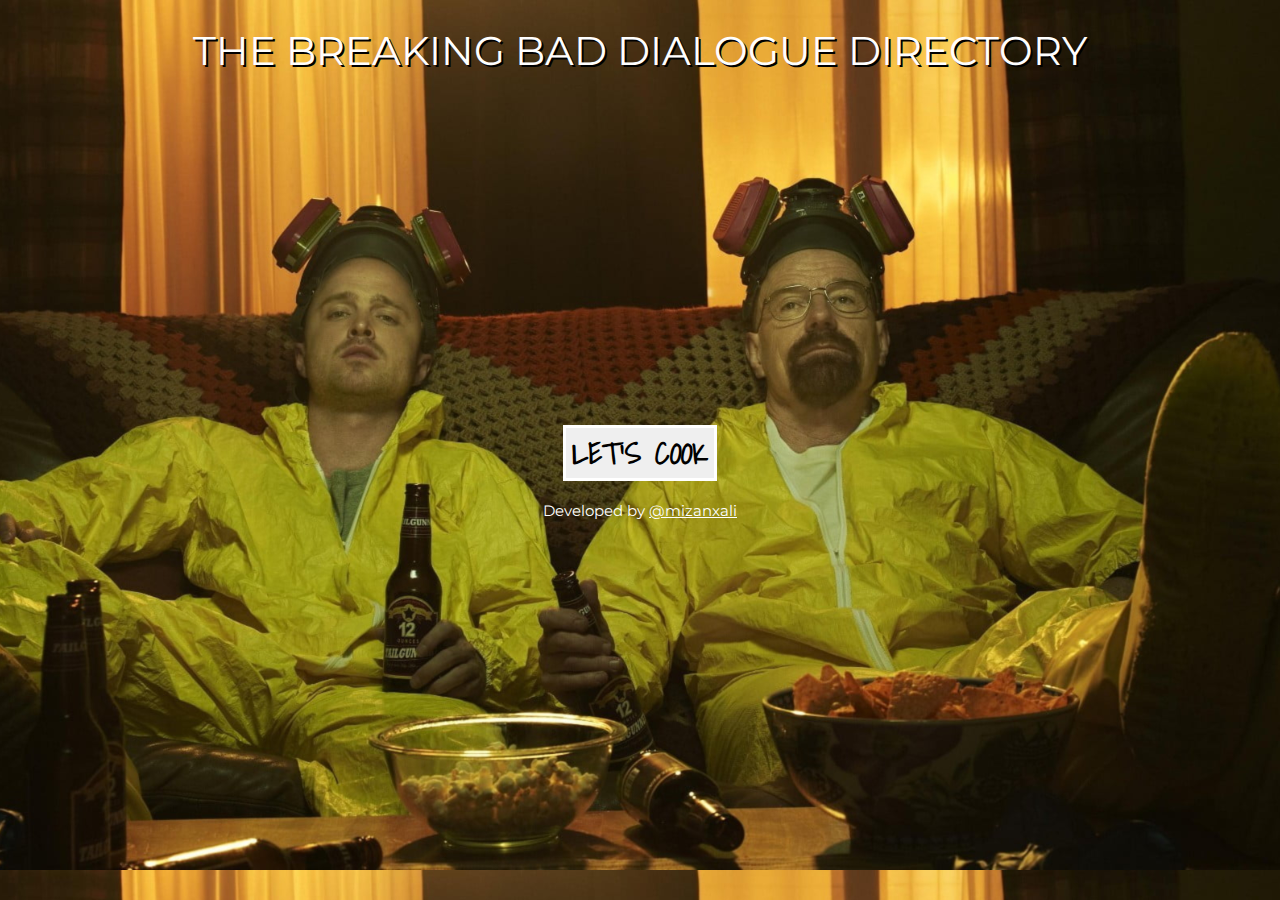
<file: index.html>
<!DOCTYPE html>
<html lang="en" dir="ltr">
  <head>
    <meta charset="utf-8">
    <title>Breaking Bad</title>
    <link rel="stylesheet" href="https://stackpath.bootstrapcdn.com/bootstrap/4.5.0/css/bootstrap.min.css" integrity="sha384-9aIt2nRpC12Uk9gS9baDl411NQApFmC26EwAOH8WgZl5MYYxFfc+NcPb1dKGj7Sk" crossorigin="anonymous">
    <link href="https://fonts.googleapis.com/css2?family=Montserrat:wght@700&family=Shadows+Into+Light&display=swap" rel="stylesheet">
    <link rel="stylesheet" href="assets/css/index.css">
  </head>
  <body>
    <embed src="assets/music/BreakingBad_Theme.mp3" loop="true" autostart="true" width="2" height="0">
    <div id="title">THE BREAKING BAD DIALOGUE DIRECTORY</div>
    <div id="main">
      <form class="" action="characters.html" method="get">
        <button type="submit" class="btn btn-outline-light btn-lg btn-block">LET'S COOK</button>
      </form>
      <span id="devTag">Developed by <a href="https://www.github.com/mizanxali">@mizanxali</a></span>
    </div>
  </body>
</html>
</file>
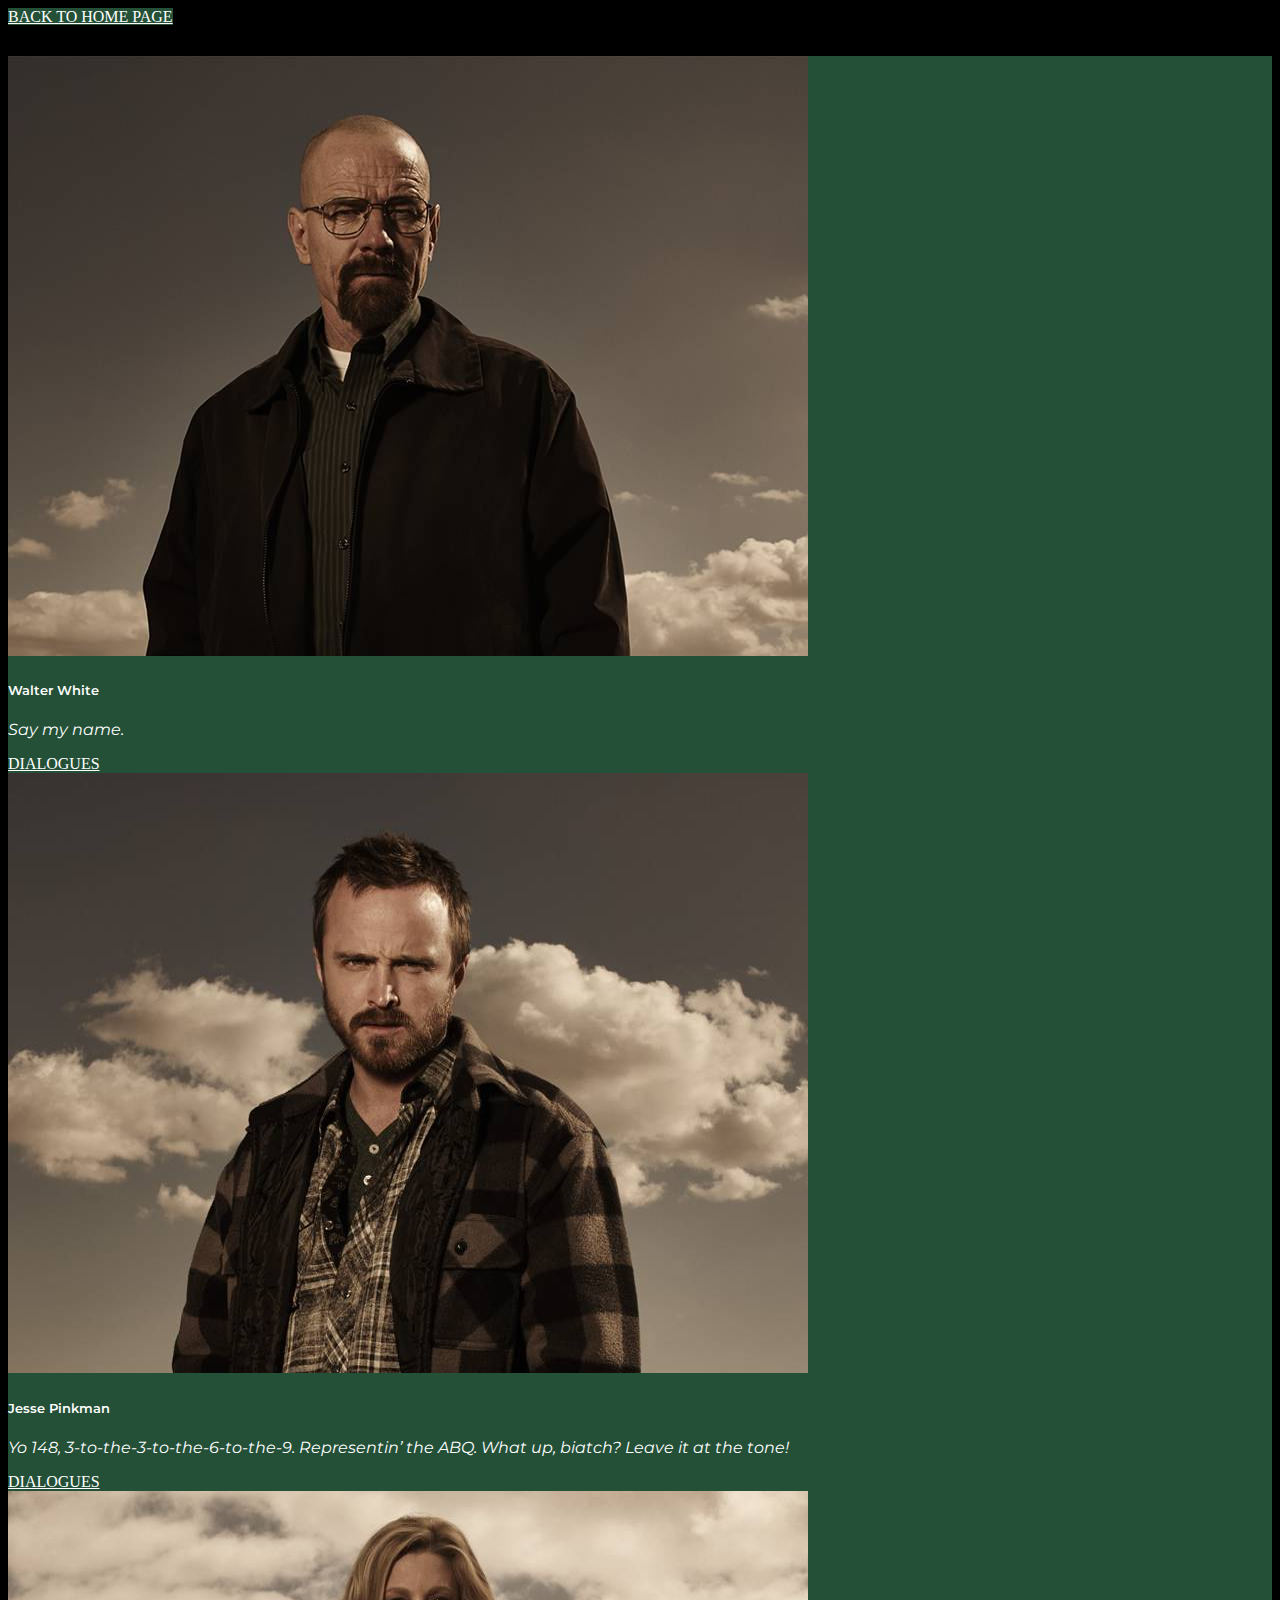
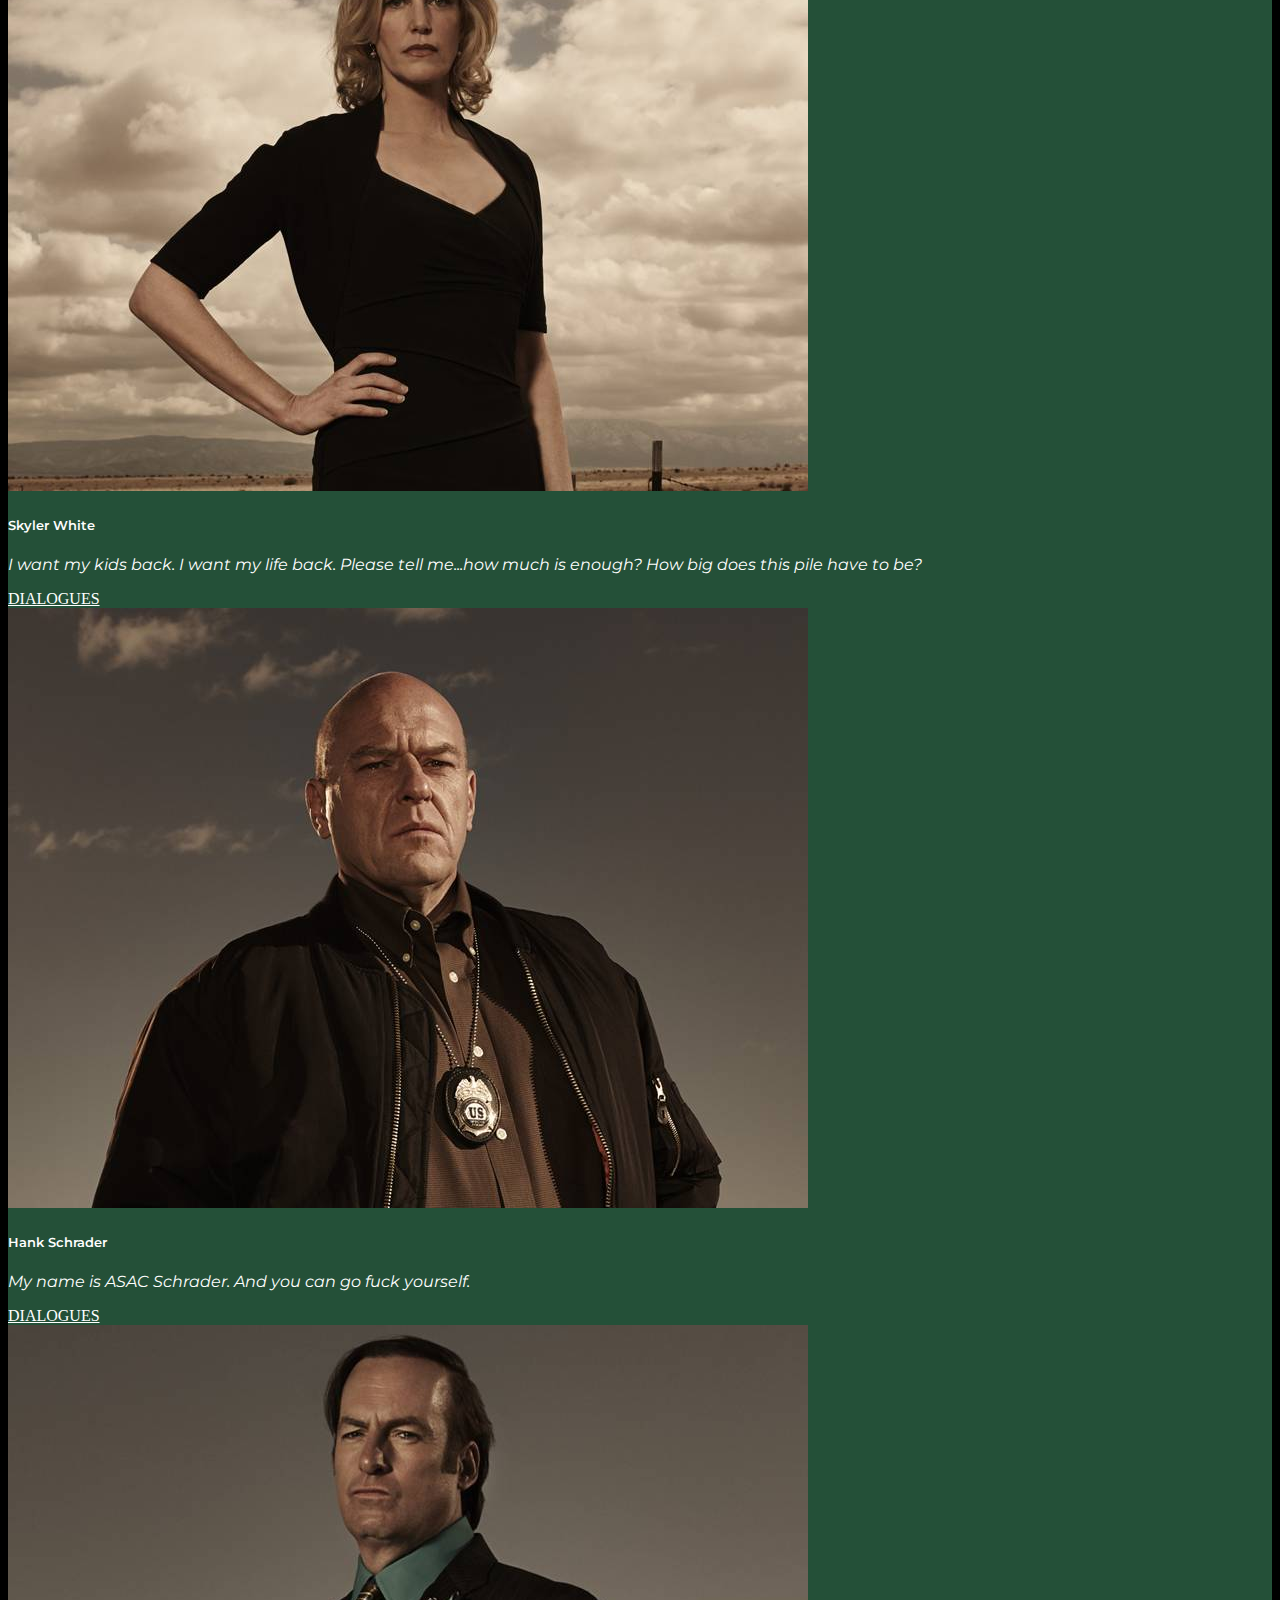
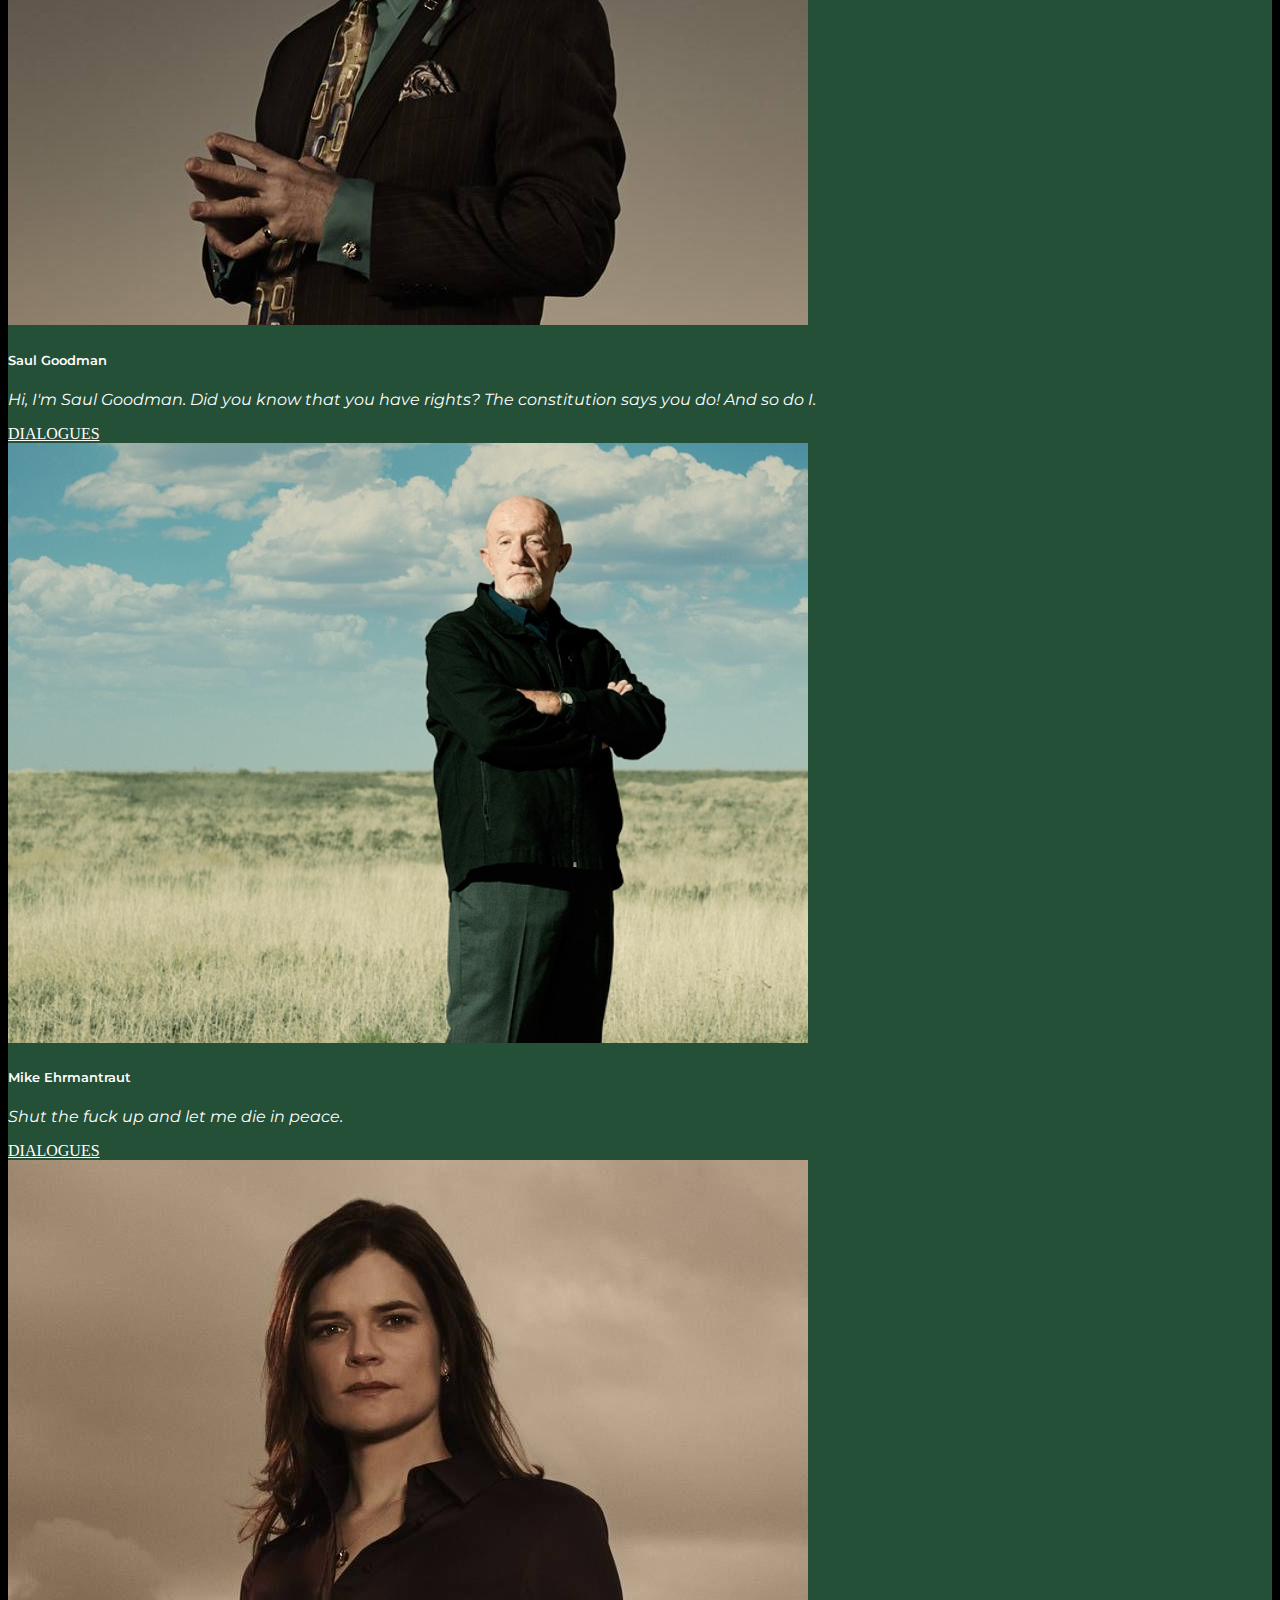
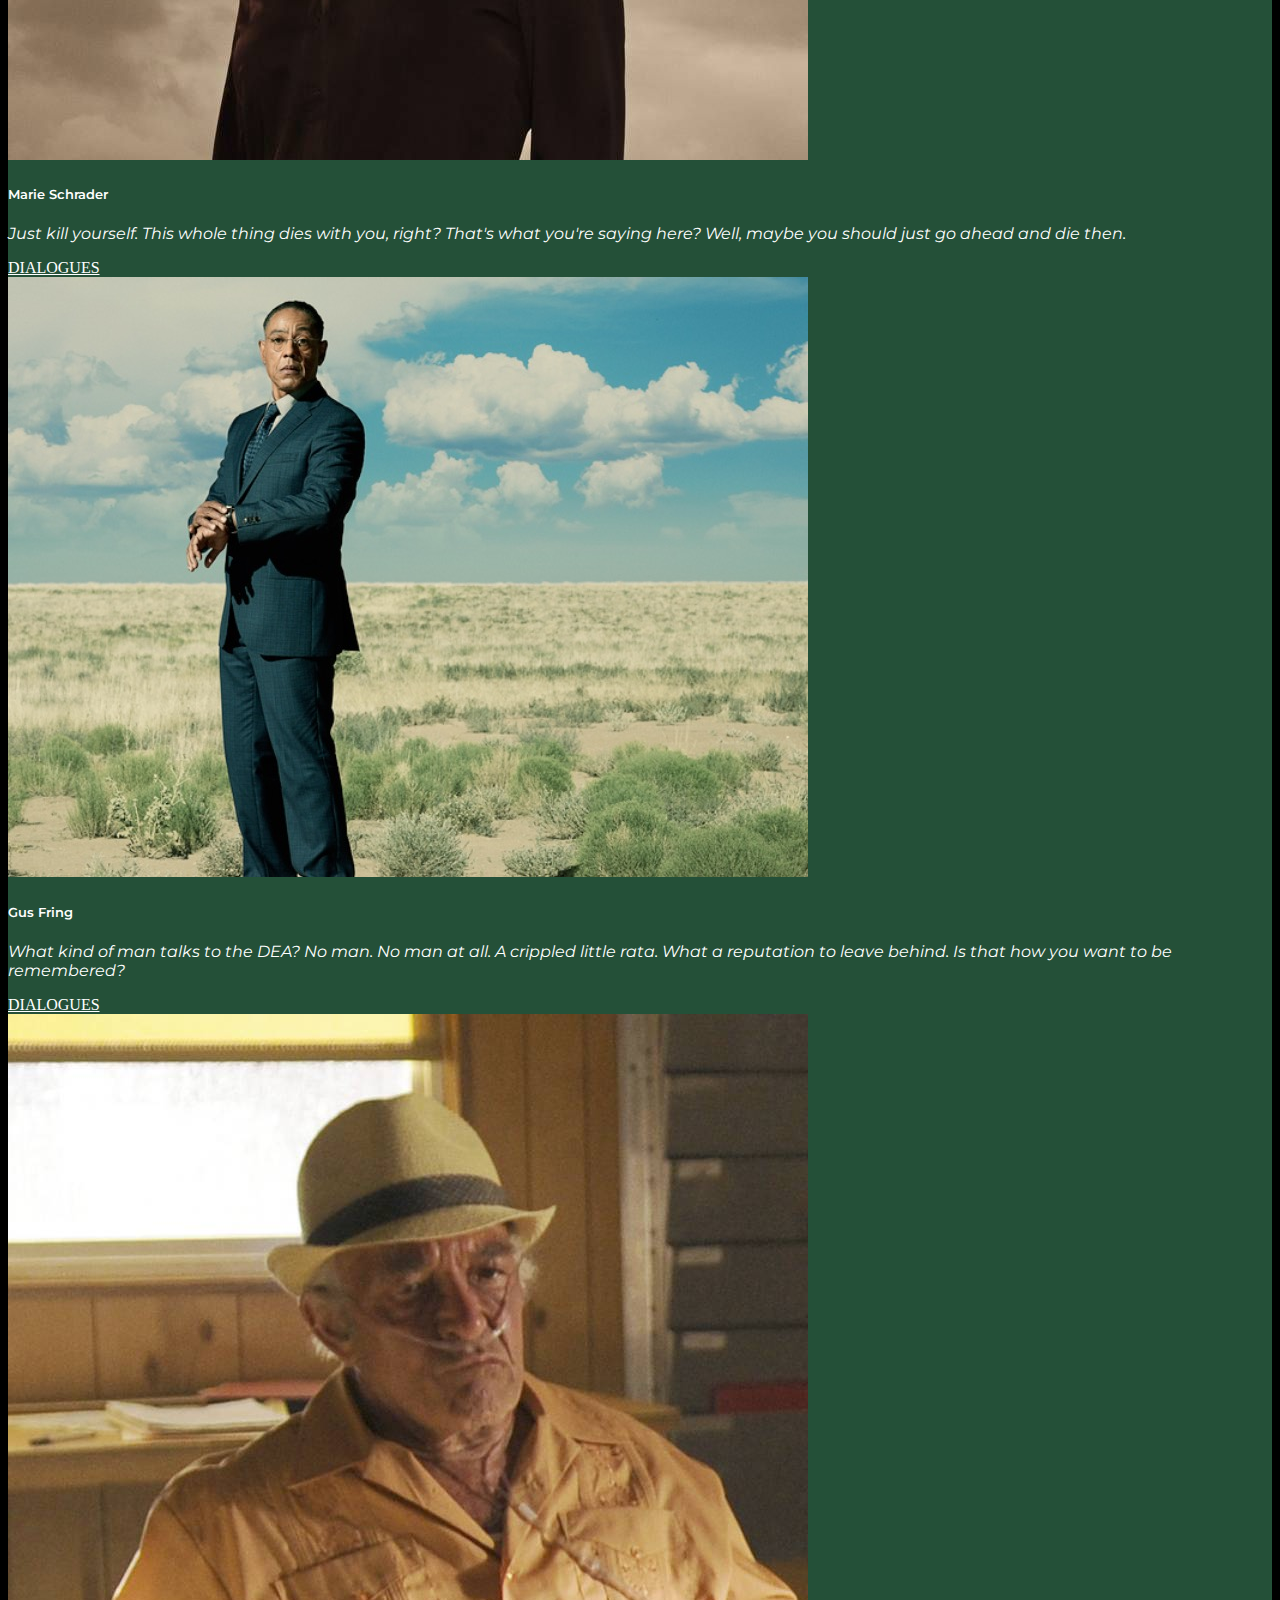
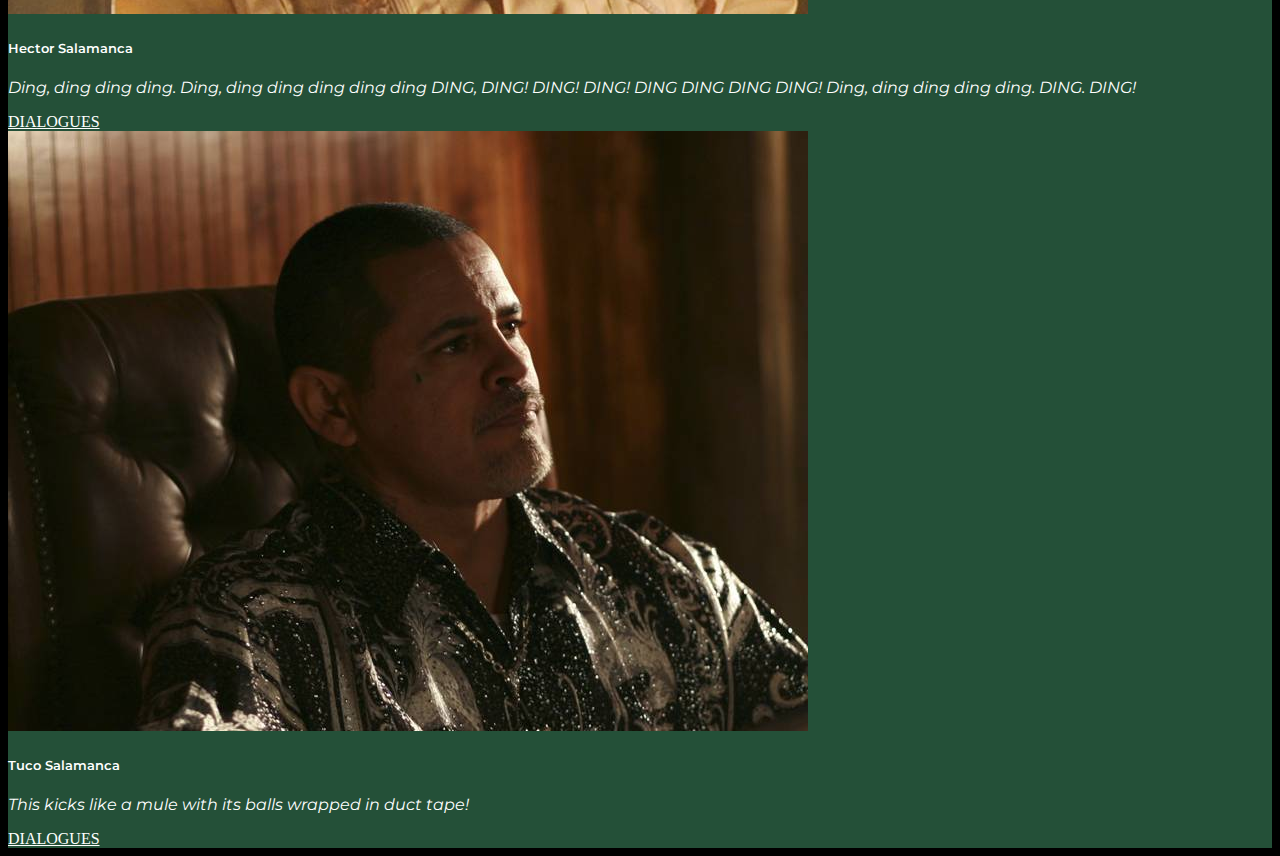
<file: characters.html>
<!DOCTYPE html>
<html lang="en" dir="ltr">
<head>
  <meta charset="utf-8">
  <title>BB Characters</title>
  <link href="https://fonts.googleapis.com/css2?family=Montserrat:ital,wght@0,600;1,400&display=swap" rel="stylesheet">
  <link rel="stylesheet" href="https://stackpath.bootstrapcdn.com/bootstrap/4.5.0/css/bootstrap.min.css" integrity="sha384-9aIt2nRpC12Uk9gS9baDl411NQApFmC26EwAOH8WgZl5MYYxFfc+NcPb1dKGj7Sk" crossorigin="anonymous">
  <link rel="stylesheet" href="assets/css/characters.css">
</head>
<body>
  <a href="index.html" class="btn btn-lg btn-block">BACK TO HOME PAGE</a>
  <div class="container-fluid">
    <div class="row">
      <div class="col-sm-12 col-md-12 col-lg mb-4 d-flex align-items-stretch">
        <div class="card">
          <img src="assets/imgs/walter-white.jpg" class="card-img-top" alt="...">
          <div class="card-body d-flex flex-column d-flex flex-column">
            <h5 class="card-title">Walter White</h5>
            <p class="card-text">Say my name.</p>
            <a href="characters/walter-white.html" class="mt-auto mt-auto btn btn-outline-light">DIALOGUES</a>
          </div>
        </div>
      </div>
      <div class="col-sm-12 col-md-12 col-lg mb-4 d-flex align-items-stretch">
        <div class="card">
          <img src="assets/imgs/jesse-pinkman.jpg" class="card-img-top" alt="...">
          <div class="card-body d-flex flex-column">
            <h5 class="card-title">Jesse Pinkman</h5>
            <p class="card-text">Yo 148, 3-to-the-3-to-the-6-to-the-9. Representin’ the ABQ. What up, biatch? Leave it at the tone!</p>
            <a href="characters/jesse-pinkman.html" class="mt-auto btn btn-outline-light">DIALOGUES</a>
          </div>
        </div>
      </div>
      <div class="col-sm-12 col-md-12 col-lg mb-4 d-flex align-items-stretch">
        <div class="card">
          <img src="assets/imgs/skyler-white.jpg" class="card-img-top" alt="...">
          <div class="card-body d-flex flex-column">
            <h5 class="card-title">Skyler White</h5>
            <p class="card-text">I want my kids back. I want my life back. Please tell me...how much is enough? How big does this pile have to be?</p>
            <a href="characters/skyler-white.html" class="mt-auto btn btn-outline-light">DIALOGUES</a>
          </div>
        </div>
      </div>
      <div class="col-sm-12 col-md-12 col-lg mb-4 d-flex align-items-stretch">
        <div class="card">
          <img src="assets/imgs/hank-schrader.jpg" class="card-img-top" alt="...">
          <div class="card-body d-flex flex-column">
            <h5 class="card-title">Hank Schrader</h5>
            <p class="card-text">My name is ASAC Schrader. And you can go fuck yourself.</p>
            <a href="characters/hank-schrader.html" class="mt-auto btn btn-outline-light">DIALOGUES</a>
          </div>
        </div>
      </div>
      <div class="col-sm-12 col-md-12 col-lg mb-4 d-flex align-items-stretch">
        <div class="card">
          <img src="assets/imgs/saul-goodman.jpg" class="card-img-top" alt="...">
          <div class="card-body d-flex flex-column">
            <h5 class="card-title">Saul Goodman</h5>
            <p class="card-text">Hi, I'm Saul Goodman. Did you know that you have rights? The constitution says you do! And so do I.</p>
            <a href="characters/saul-goodman.html" class="mt-auto btn btn-outline-light">DIALOGUES</a>
          </div>
        </div>
      </div>
    </div>
    <div class="row">
      <div class="col-sm-12 col-md-12 col-lg mb-4 d-flex align-items-stretch">
        <div class="card">
          <img src="assets/imgs/mike-ehrmantraut.jpg" class="card-img-top" alt="...">
          <div class="card-body d-flex flex-column">
            <h5 class="card-title">Mike Ehrmantraut</h5>
            <p class="card-text">Shut the fuck up and let me die in peace.</p>
            <a href="characters/mike-ehrmantraut.html" class="mt-auto btn btn-outline-light">DIALOGUES</a>
          </div>
        </div>
      </div>
      <div class="col-sm-12 col-md-12 col-lg mb-4 d-flex align-items-stretch">
        <div class="card">
          <img src="assets/imgs/marie-schrader.jpg" class="card-img-top" alt="...">
          <div class="card-body d-flex flex-column">
            <h5 class="card-title">Marie Schrader</h5>
            <p class="card-text">Just kill yourself. This whole thing dies with you, right? That's what you're saying here? Well, maybe you should just go ahead and die then.</p>
            <a href="characters/marie-schrader.html" class="mt-auto btn btn-outline-light">DIALOGUES</a>
          </div>
        </div>
      </div>
      <div class="col-sm-12 col-md-12 col-lg mb-4 d-flex align-items-stretch">
        <div class="card">
          <img src="assets/imgs/gus-fring.jpg" class="card-img-top" alt="...">
          <div class="card-body d-flex flex-column">
            <h5 class="card-title">Gus Fring</h5>
            <p class="card-text">What kind of man talks to the DEA? No man. No man at all. A crippled little rata. What a reputation to leave behind. Is that how you want to be remembered?</p>
            <a href="characters/gus-fring.html" class="mt-auto btn btn-outline-light">DIALOGUES</a>
          </div>
        </div>
      </div>
      <div class="col-sm-12 col-md-12 col-lg mb-4 d-flex align-items-stretch">
        <div class="card">
          <img src="assets/imgs/hector-salamanca.jpg" class="card-img-top" alt="...">
          <div class="card-body d-flex flex-column">
            <h5 class="card-title">Hector Salamanca</h5>
            <p class="card-text">Ding, ding ding ding. Ding, ding ding ding ding ding DING, DING! DING! DING! DING DING DING DING! Ding, ding ding ding ding. DING. DING!</p>
            <a href="characters/hector-salamanca.html" class="mt-auto btn btn-outline-light">DIALOGUES</a>
          </div>
        </div>
      </div>
      <div class="col-sm-12 col-md-12 col-lg mb-4 d-flex align-items-stretch">
        <div class="card">
          <img src="assets/imgs/tuco-salamanca.jpg" class="card-img-top" alt="...">
          <div class="card-body d-flex flex-column">
            <h5 class="card-title">Tuco Salamanca</h5>
            <p class="card-text">This kicks like a mule with its balls wrapped in duct tape!</p>
            <a href="characters/tuco-salamanca.html" class="mt-auto btn btn-outline-light">DIALOGUES</a>
          </div>
        </div>
      </div>
    </div>
  </div>
</body>
</html>
</file>
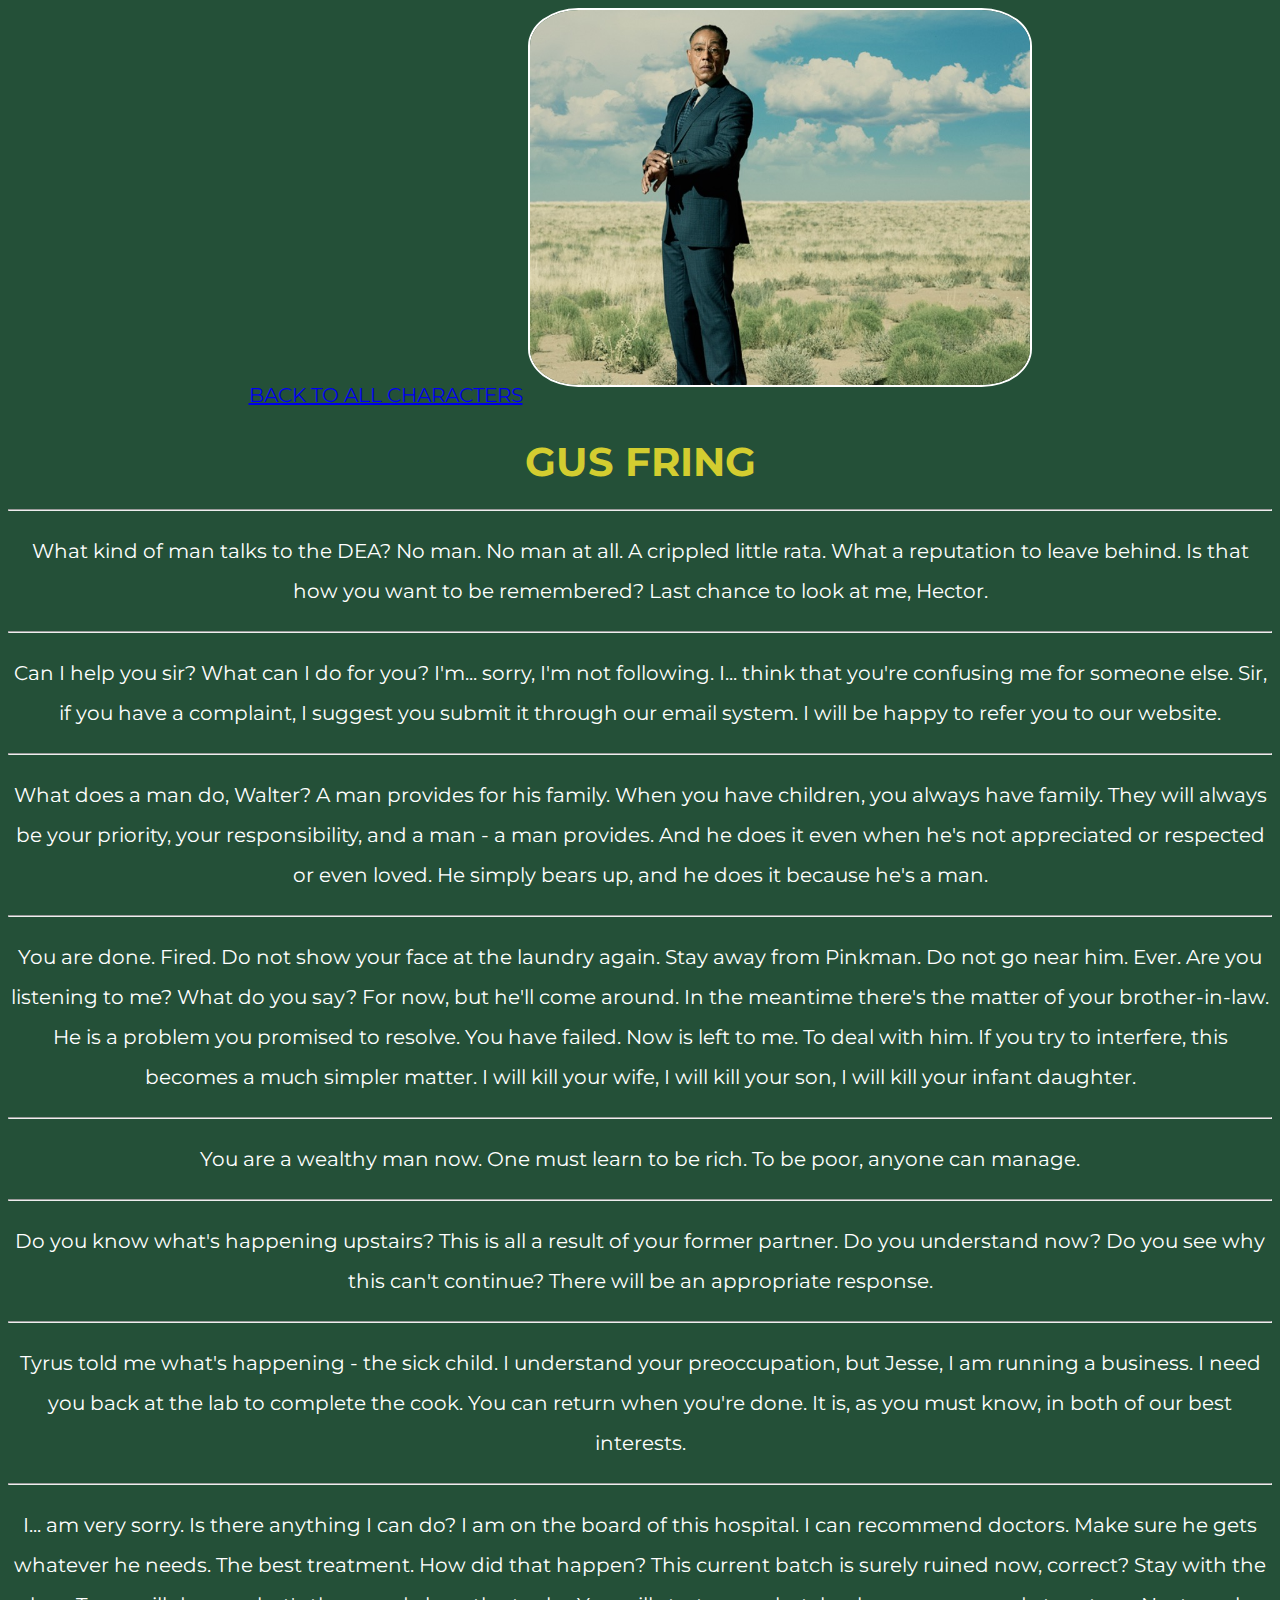
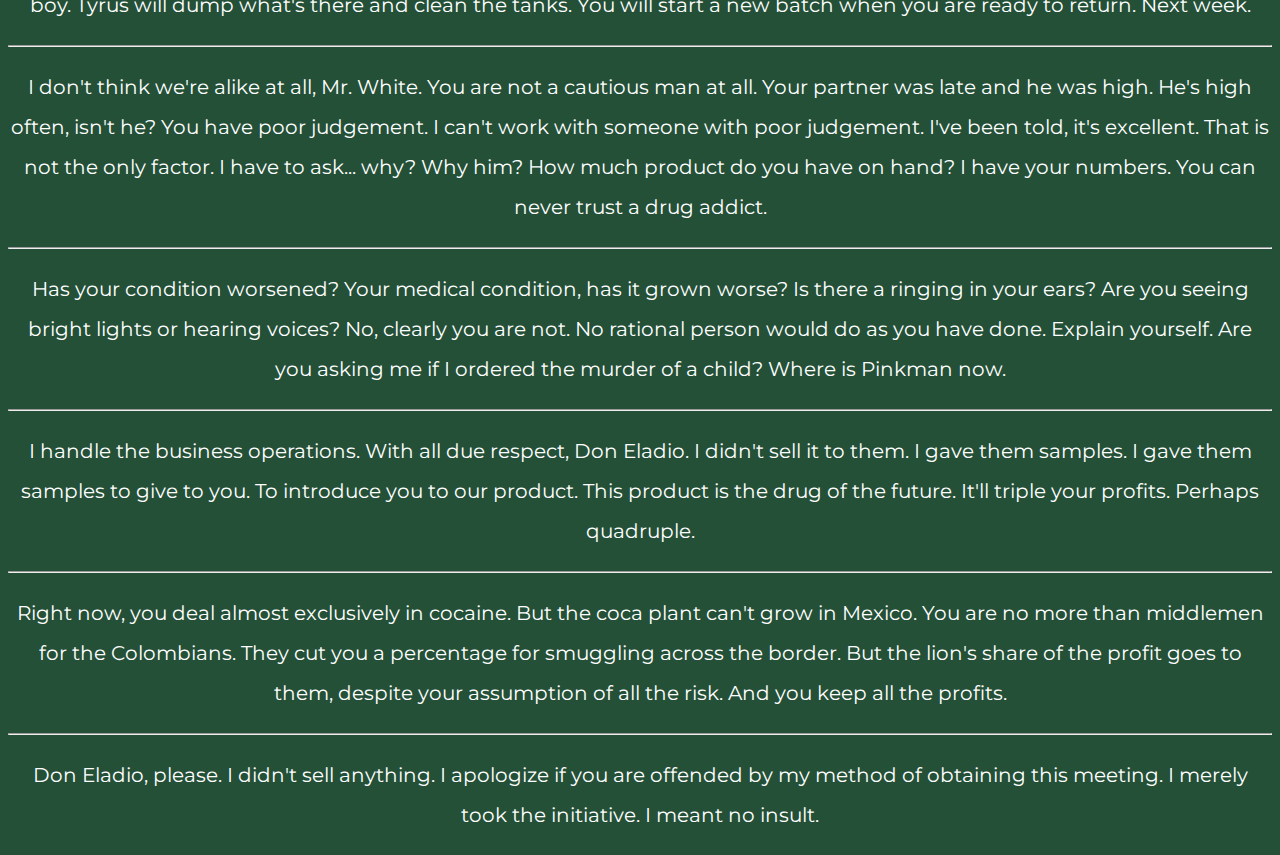
<file: characters/gus-fring.html>
<!DOCTYPE html>
<html lang="en" dir="ltr">
<head>
  <meta charset="utf-8">
  <title>Gus Fring</title>
  <link rel="stylesheet" href="https://stackpath.bootstrapcdn.com/bootstrap/4.5.0/css/bootstrap.min.css" integrity="sha384-9aIt2nRpC12Uk9gS9baDl411NQApFmC26EwAOH8WgZl5MYYxFfc+NcPb1dKGj7Sk" crossorigin="anonymous">
  <link href="https://fonts.googleapis.com/css2?family=Montserrat:wght@500&display=swap" rel="stylesheet">
  <link rel="stylesheet" href="../assets/css/character.css">
</head>
<body>
  <div class="container">
    <a href="../characters.html" class="btn btn-secondary btn-lg btn-block">BACK TO ALL CHARACTERS</a>
    <img src="../assets/imgs/gus-fring.jpg" alt="">
    <h1>GUS FRING</h1>
    <hr>
    <p>What kind of man talks to the DEA? No man. No man at all. A crippled little rata. What a reputation to leave behind. Is that how you want to be remembered? Last chance to look at me, Hector.</p>
    <hr>
    <p>Can I help you sir? What can I do for you? I'm... sorry, I'm not following. I... think that you're confusing me for someone else. Sir, if you have a complaint, I suggest you submit it through our email system. I will be happy to refer you to our website.</p>
    <hr>
    <p>What does a man do, Walter? A man provides for his family. When you have children, you always have family. They will always be your priority, your responsibility, and a man - a man provides. And he does it even when he's not appreciated or respected or even loved. He simply bears up, and he does it because he's a man.</p>
    <hr>
    <p>You are done. Fired. Do not show your face at the laundry again. Stay away from Pinkman. Do not go near him. Ever. Are you listening to me? What do you say? For now, but he'll come around. In the meantime there's the matter of your brother-in-law. He is a problem you promised to resolve. You have failed. Now is left to me. To deal with him. If you try to interfere, this becomes a much simpler matter. I will kill your wife, I will kill your son, I will kill your infant daughter.</p>
    <hr>
    <p>You are a wealthy man now. One must learn to be rich. To be poor, anyone can manage.</p>
    <hr>
    <p>Do you know what's happening upstairs? This is all a result of your former partner. Do you understand now? Do you see why this can't continue? There will be an appropriate response.</p>
    <hr>
    <p>Tyrus told me what's happening - the sick child. I understand your preoccupation, but Jesse, I am running a business. I need you back at the lab to complete the cook. You can return when you're done. It is, as you must know, in both of our best interests.</p>
    <hr>
    <p>I... am very sorry. Is there anything I can do? I am on the board of this hospital. I can recommend doctors. Make sure he gets whatever he needs. The best treatment. How did that happen? This current batch is surely ruined now, correct? Stay with the boy. Tyrus will dump what's there and clean the tanks. You will start a new batch when you are ready to return. Next week.</p>
    <hr>
    <p>I don't think we're alike at all, Mr. White. You are not a cautious man at all. Your partner was late and he was high. He's high often, isn't he? You have poor judgement. I can't work with someone with poor judgement. I've been told, it's excellent. That is not the only factor. I have to ask... why? Why him? How much product do you have on hand? I have your numbers. You can never trust a drug addict.</p>
    <hr>
    <p>Has your condition worsened? Your medical condition, has it grown worse? Is there a ringing in your ears? Are you seeing bright lights or hearing voices? No, clearly you are not. No rational person would do as you have done. Explain yourself. Are you asking me if I ordered the murder of a child? Where is Pinkman now.</p>
    <hr>
    <p>I handle the business operations. With all due respect, Don Eladio. I didn't sell it to them. I gave them samples. I gave them samples to give to you. To introduce you to our product. This product is the drug of the future. It'll triple your profits. Perhaps quadruple.</p>
    <hr>
    <p>Right now, you deal almost exclusively in cocaine. But the coca plant can't grow in Mexico. You are no more than middlemen for the Colombians. They cut you a percentage for smuggling across the border. But the lion's share of the profit goes to them, despite your assumption of all the risk. And you keep all the profits.</p>
    <hr>
    <p>Don Eladio, please. I didn't sell anything. I apologize if you are offended by my method of obtaining this meeting. I merely took the initiative. I meant no insult.</p>
  </div>
</body>
</html>
</file>
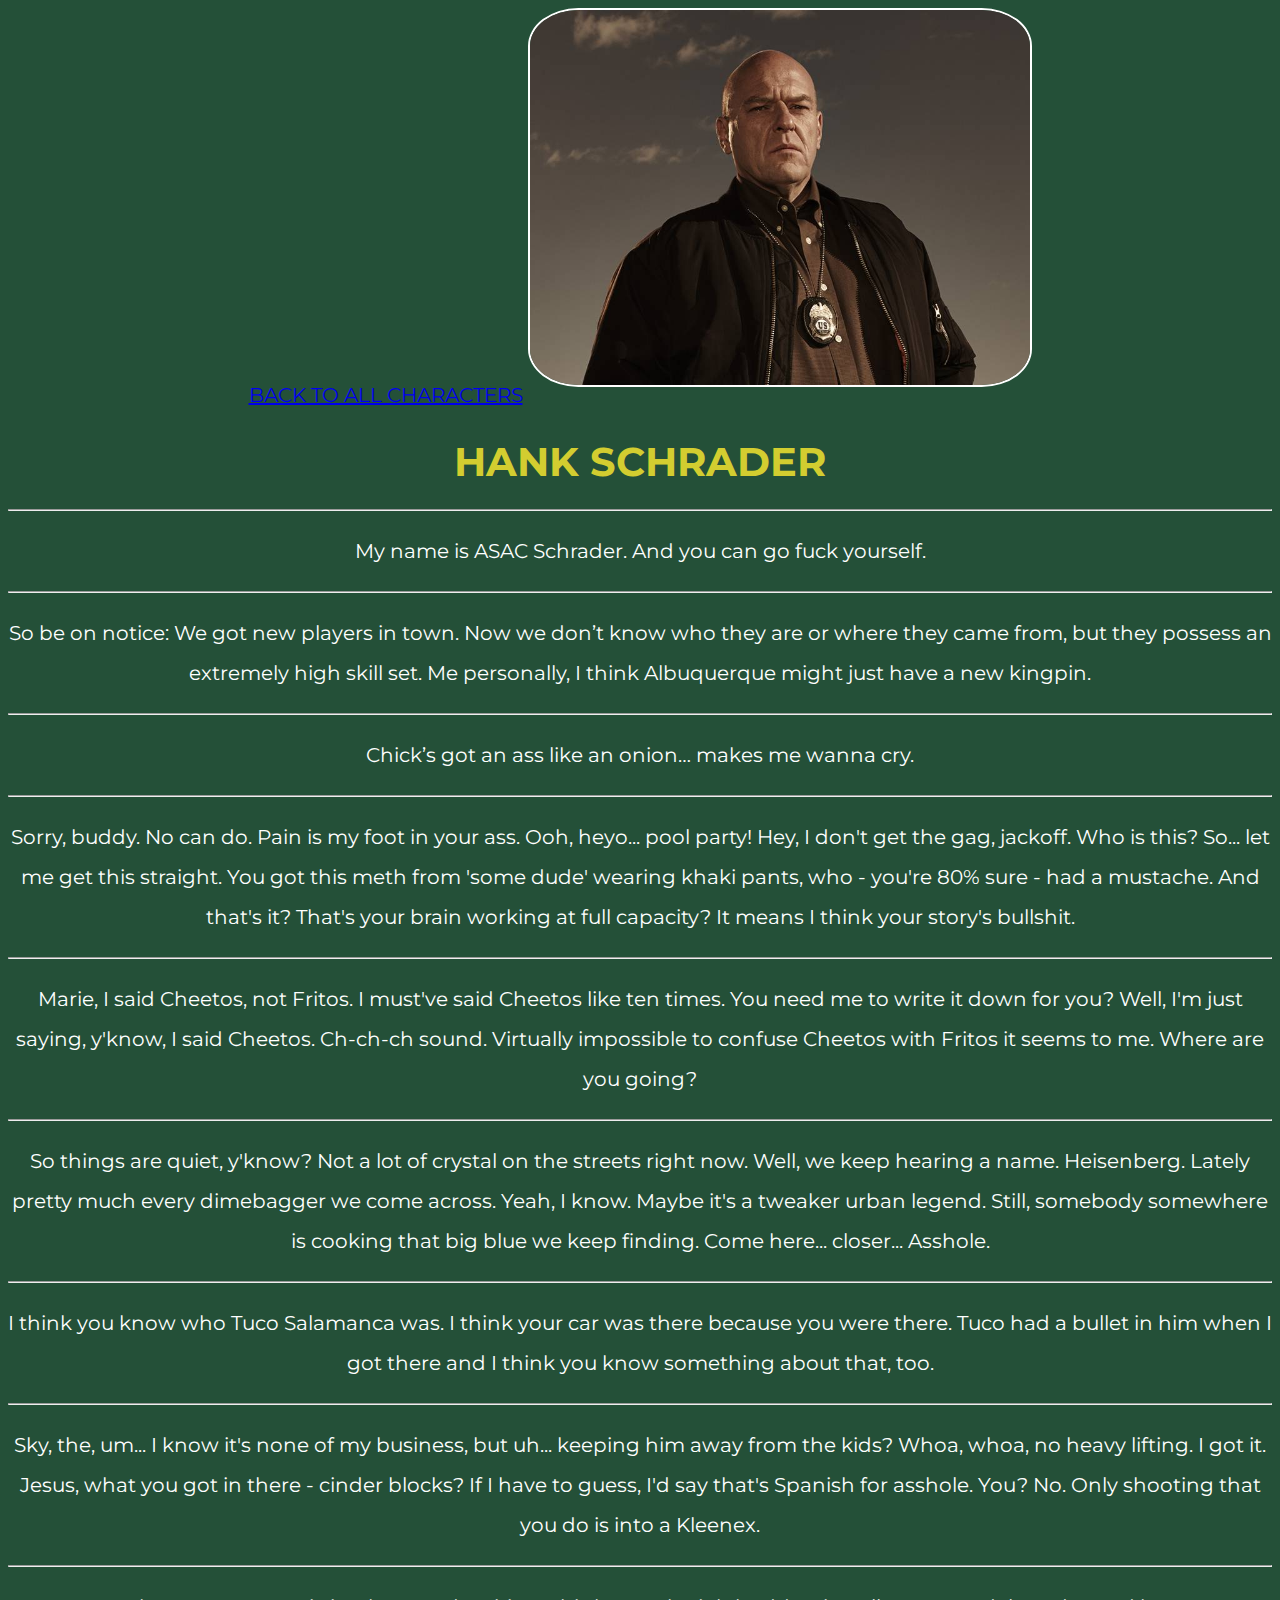
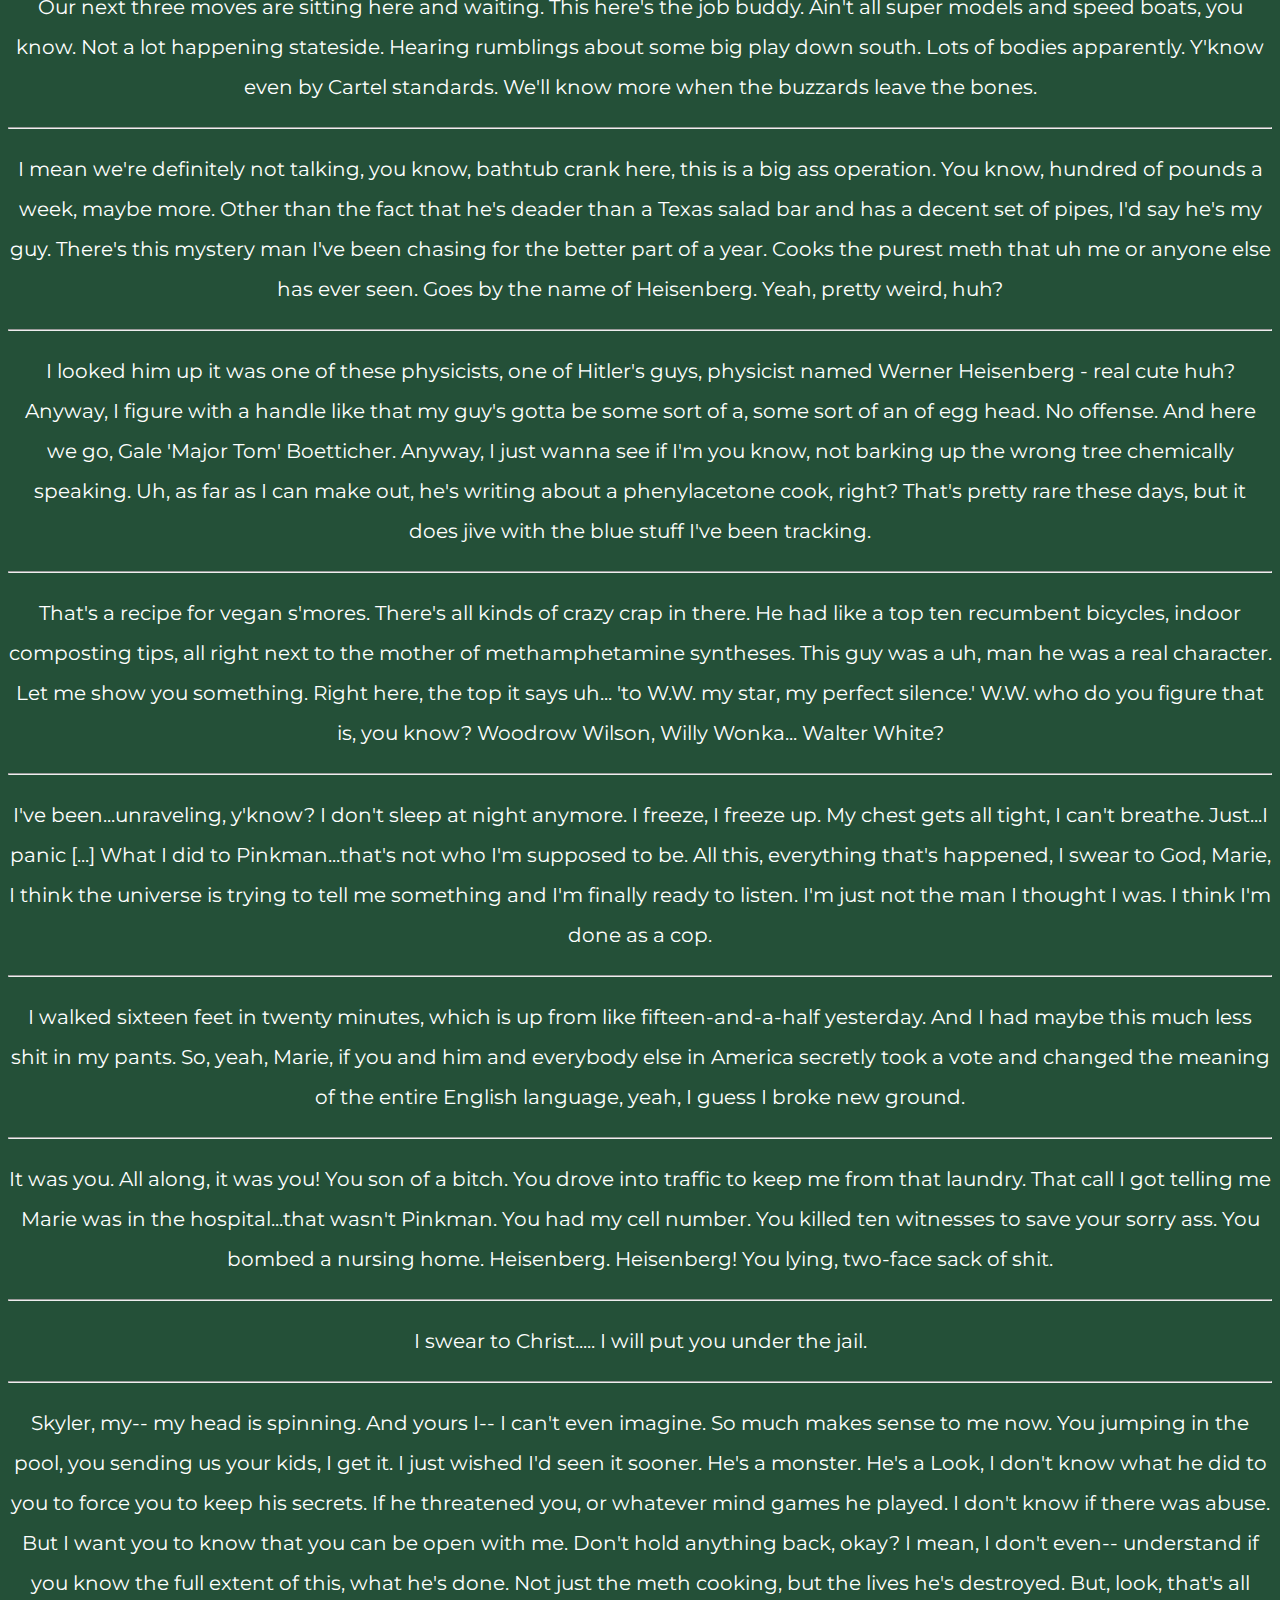
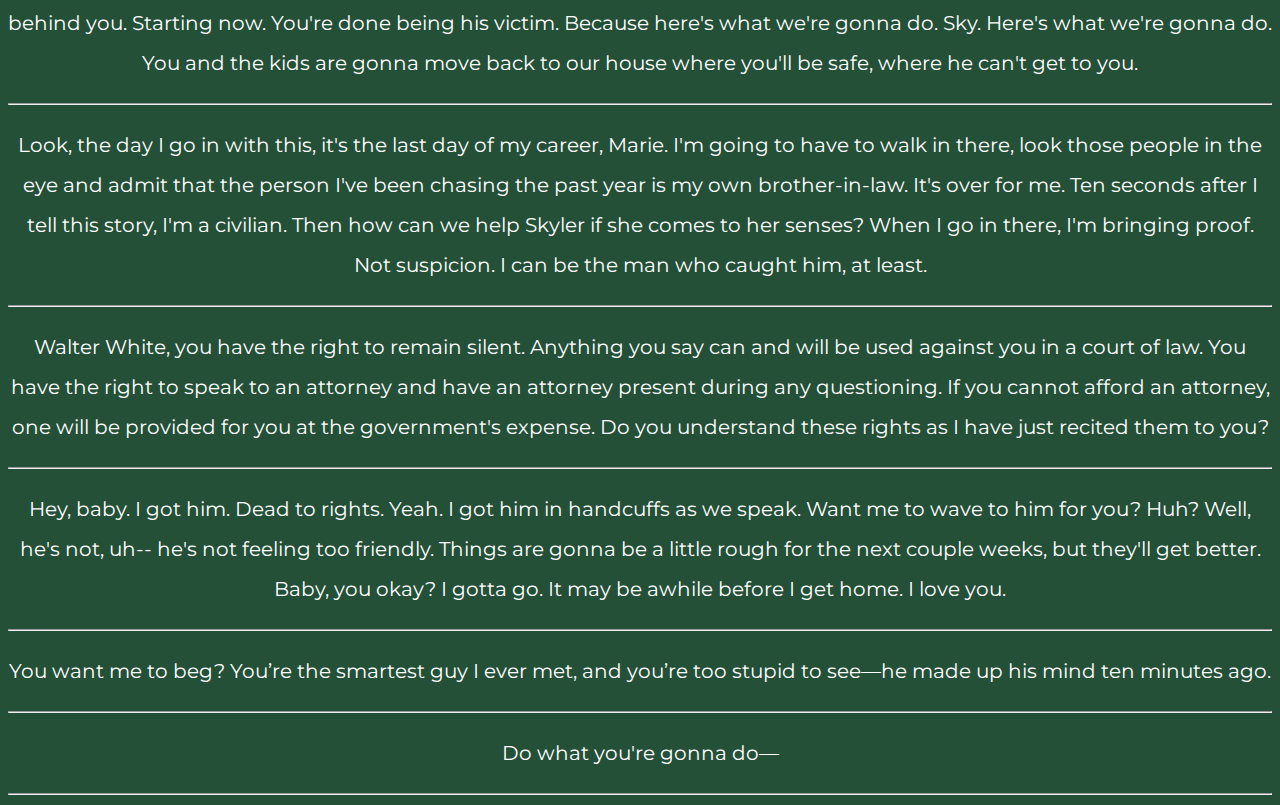
<file: characters/hank-schrader.html>
<!DOCTYPE html>
<html lang="en" dir="ltr">
  <head>
    <meta charset="utf-8">
    <title>Hank Schrader</title>
    <link rel="stylesheet" href="https://stackpath.bootstrapcdn.com/bootstrap/4.5.0/css/bootstrap.min.css" integrity="sha384-9aIt2nRpC12Uk9gS9baDl411NQApFmC26EwAOH8WgZl5MYYxFfc+NcPb1dKGj7Sk" crossorigin="anonymous">
    <link href="https://fonts.googleapis.com/css2?family=Montserrat:wght@500&display=swap" rel="stylesheet">
    <link rel="stylesheet" href="../assets/css/character.css">
  </head>
  <body>
    <div class="container">
      <a href="../characters.html" class="btn btn-secondary btn-lg btn-block">BACK TO ALL CHARACTERS</a>
      <img src="../assets/imgs/hank-schrader.jpg" alt="">
      <h1>HANK SCHRADER</h1>
      <hr>
      <p>My name is ASAC Schrader. And you can go fuck yourself.</p>
      <hr>
      <p>So be on notice: We got new players in town. Now we don’t know who they are or where they came from, but they possess an extremely high skill set. Me personally, I think Albuquerque might just have a new kingpin.</p>
      <hr>
      <p>Chick’s got an ass like an onion… makes me wanna cry.</p>
      <hr>
      <p>Sorry, buddy. No can do. Pain is my foot in your ass. Ooh, heyo... pool party! Hey, I don't get the gag, jackoff. Who is this? So... let me get this straight. You got this meth from 'some dude' wearing khaki pants, who - you're 80% sure - had a mustache. And that's it? That's your brain working at full capacity? It means I think your story's bullshit.</p>
      <hr>
      <p>Marie, I said Cheetos, not Fritos. I must've said Cheetos like ten times. You need me to write it down for you? Well, I'm just saying, y'know, I said Cheetos. Ch-ch-ch sound. Virtually impossible to confuse Cheetos with Fritos it seems to me. Where are you going?</p>
      <hr>
      <p>So things are quiet, y'know? Not a lot of crystal on the streets right now. Well, we keep hearing a name. Heisenberg. Lately pretty much every dimebagger we come across. Yeah, I know. Maybe it's a tweaker urban legend. Still, somebody somewhere is cooking that big blue we keep finding. Come here... closer... Asshole.</p>
      <hr>
      <p>I think you know who Tuco Salamanca was. I think your car was there because you were there. Tuco had a bullet in him when I got there and I think you know something about that, too.</p>
      <hr>
      <p>Sky, the, um... I know it's none of my business, but uh... keeping him away from the kids? Whoa, whoa, no heavy lifting. I got it. Jesus, what you got in there - cinder blocks? If I have to guess, I'd say that's Spanish for asshole. You? No. Only shooting that you do is into a Kleenex.</p>
      <hr>
      <p>Our next three moves are sitting here and waiting. This here's the job buddy. Ain't all super models and speed boats, you know. Not a lot happening stateside. Hearing rumblings about some big play down south. Lots of bodies apparently. Y'know even by Cartel standards. We'll know more when the buzzards leave the bones.</p>
      <hr>
      <p>I mean we're definitely not talking, you know, bathtub crank here, this is a big ass operation. You know, hundred of pounds a week, maybe more. Other than the fact that he's deader than a Texas salad bar and has a decent set of pipes, I'd say he's my guy. There's this mystery man I've been chasing for the better part of a year. Cooks the purest meth that uh me or anyone else has ever seen. Goes by the name of Heisenberg. Yeah, pretty weird, huh?</p>
      <hr>
      <p>I looked him up it was one of these physicists, one of Hitler's guys, physicist named Werner Heisenberg - real cute huh? Anyway, I figure with a handle like that my guy's gotta be some sort of a, some sort of an of egg head. No offense. And here we go, Gale 'Major Tom' Boetticher. Anyway, I just wanna see if I'm you know, not barking up the wrong tree chemically speaking. Uh, as far as I can make out, he's writing about a phenylacetone cook, right? That's pretty rare these days, but it does jive with the blue stuff I've been tracking.</p>
      <hr>
      <p>That's a recipe for vegan s'mores. There's all kinds of crazy crap in there. He had like a top ten recumbent bicycles, indoor composting tips, all right next to the mother of methamphetamine syntheses. This guy was a uh, man he was a real character. Let me show you something. Right here, the top it says uh... 'to W.W. my star, my perfect silence.' W.W. who do you figure that is, you know? Woodrow Wilson, Willy Wonka... Walter White?</p>
      <hr>
      <p>I've been...unraveling, y'know? I don't sleep at night anymore. I freeze, I freeze up. My chest gets all tight, I can't breathe. Just...I panic [...] What I did to Pinkman...that's not who I'm supposed to be. All this, everything that's happened, I swear to God, Marie, I think the universe is trying to tell me something and I'm finally ready to listen. I'm just not the man I thought I was. I think I'm done as a cop.</p>
      <hr>
      <p>I walked sixteen feet in twenty minutes, which is up from like fifteen-and-a-half yesterday. And I had maybe this much less shit in my pants. So, yeah, Marie, if you and him and everybody else in America secretly took a vote and changed the meaning of the entire English language, yeah, I guess I broke new ground.</p>
      <hr>
      <p>It was you. All along, it was you! You son of a bitch. You drove into traffic to keep me from that laundry. That call I got telling me Marie was in the hospital...that wasn't Pinkman. You had my cell number. You killed ten witnesses to save your sorry ass. You bombed a nursing home. Heisenberg. Heisenberg! You lying, two-face sack of shit.</p>
      <hr>
      <p>I swear to Christ..... I will put you under the jail.</p>
      <hr>
      <p>Skyler, my-- my head is spinning. And yours I-- I can't even imagine. So much makes sense to me now. You jumping in the pool, you sending us your kids, I get it. I just wished I'd seen it sooner. He's a monster. He's a Look, I don't know what he did to you to force you to keep his secrets. If he threatened you, or whatever mind games he played. I don't know if there was abuse. But I want you to know that you can be open with me. Don't hold anything back, okay? I mean, I don't even-- understand if you know the full extent of this, what he's done. Not just the meth cooking, but the lives he's destroyed. But, look, that's all behind you. Starting now. You're done being his victim. Because here's what we're gonna do. Sky. Here's what we're gonna do. You and the kids are gonna move back to our house where you'll be safe, where he can't get to you.</p>
      <hr>
      <p>Look, the day I go in with this, it's the last day of my career, Marie. I'm going to have to walk in there, look those people in the eye and admit that the person I've been chasing the past year is my own brother-in-law. It's over for me. Ten seconds after I tell this story, I'm a civilian. Then how can we help Skyler if she comes to her senses? When I go in there, I'm bringing proof. Not suspicion. I can be the man who caught him, at least.</p>
      <hr>
      <p>Walter White, you have the right to remain silent. Anything you say can and will be used against you in a court of law. You have the right to speak to an attorney and have an attorney present during any questioning. If you cannot afford an attorney, one will be provided for you at the government's expense. Do you understand these rights as I have just recited them to you?</p>
      <hr>
      <p>Hey, baby. I got him. Dead to rights. Yeah. I got him in handcuffs as we speak. Want me to wave to him for you? Huh? Well, he's not, uh-- he's not feeling too friendly. Things are gonna be a little rough for the next couple weeks, but they'll get better. Baby, you okay? I gotta go. It may be awhile before I get home. I love you.</p>
      <hr>
      <p>You want me to beg? You’re the smartest guy I ever met, and you’re too stupid to see—he made up his mind ten minutes ago.</p>
      <hr>
      <p>Do what you're gonna do—</p>
      <hr>
    </div>
  </body>
</html>
</file>
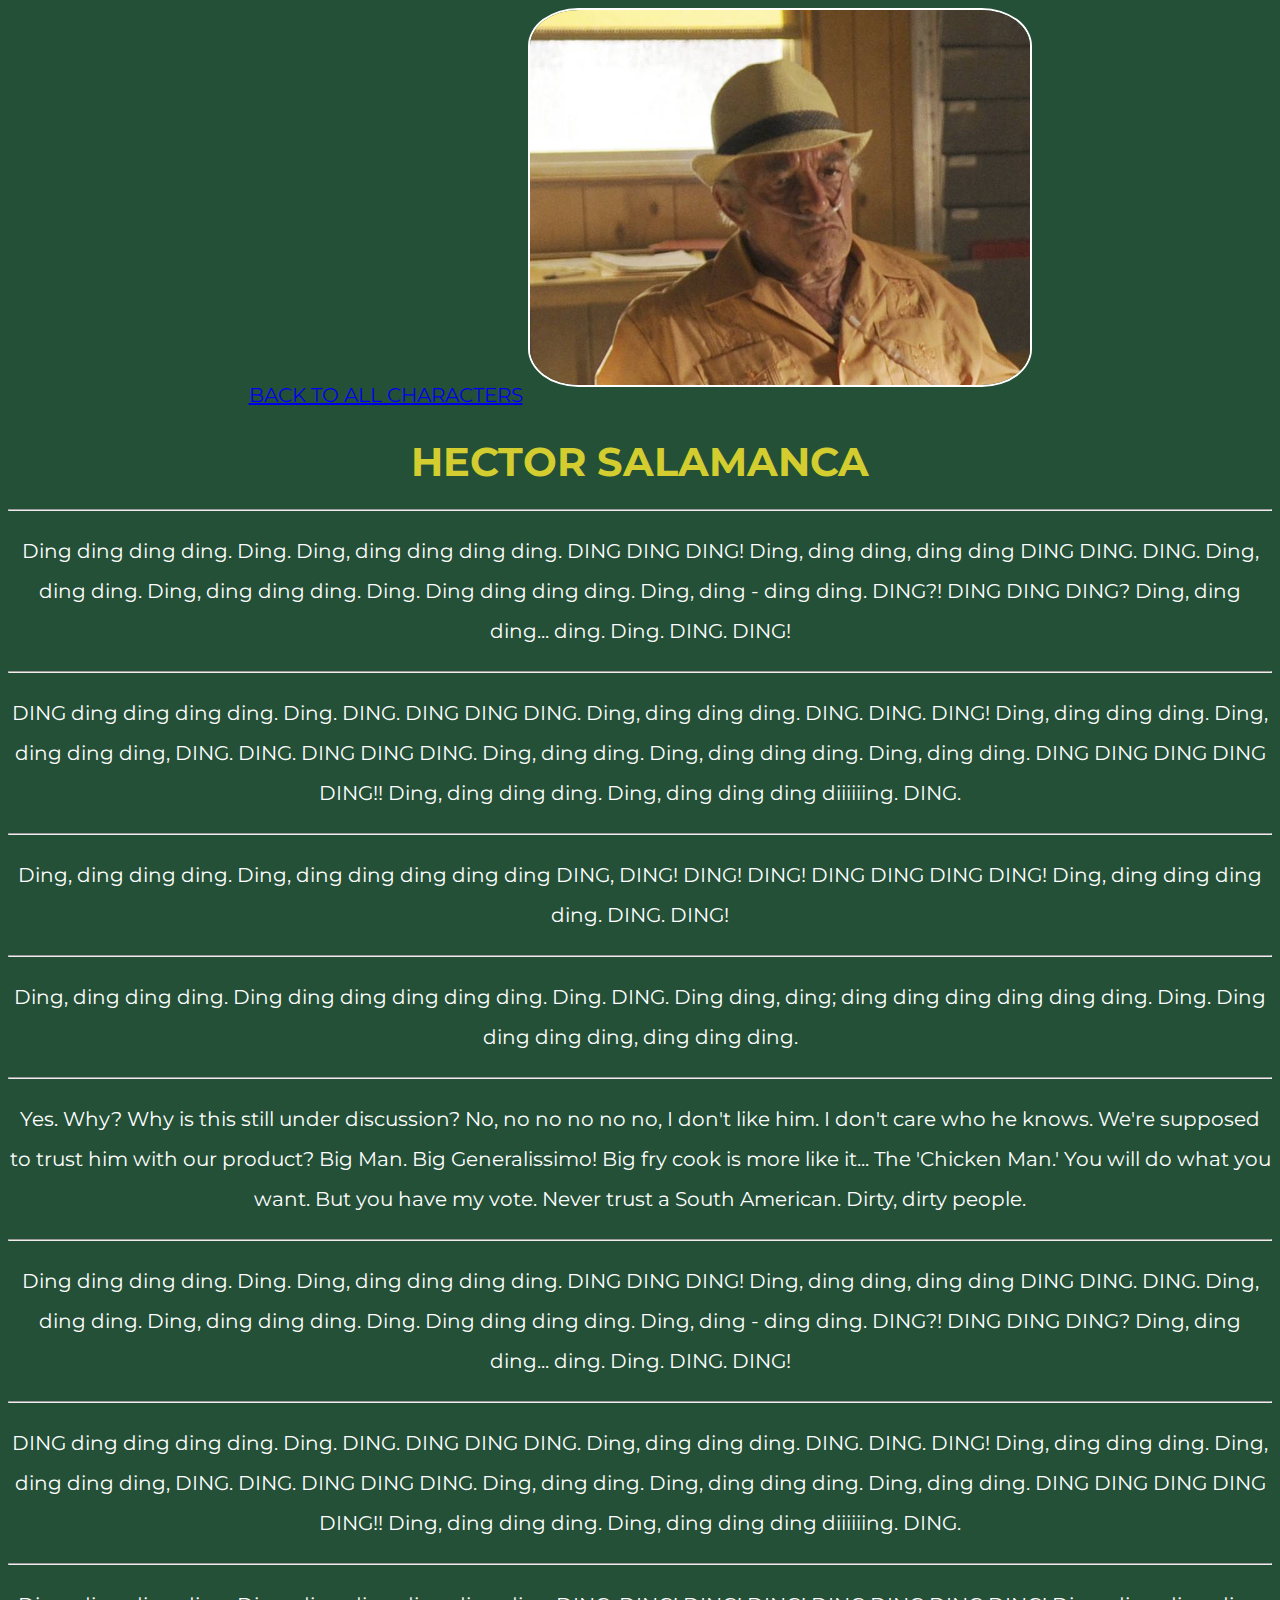
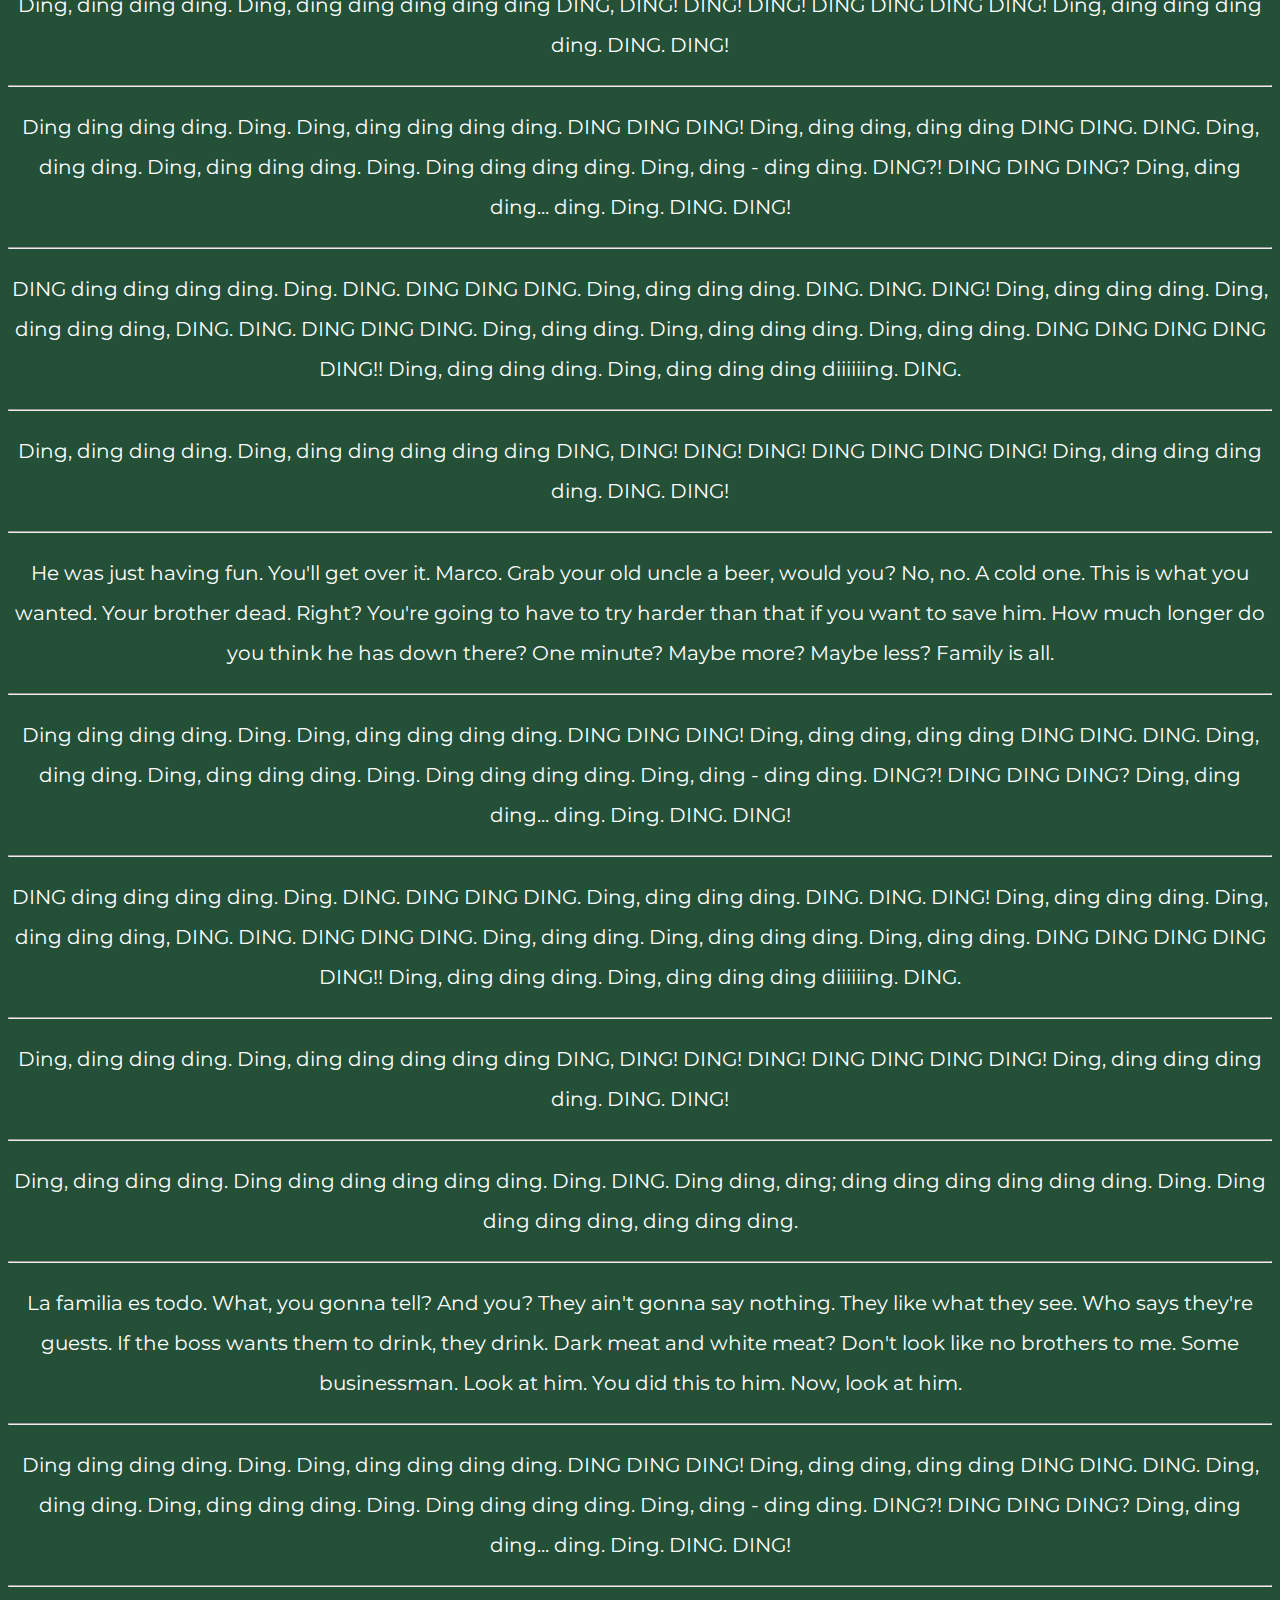
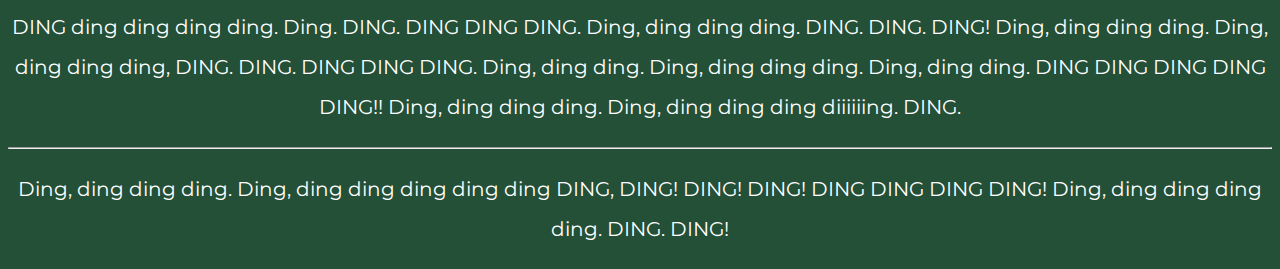
<file: characters/hector-salamanca.html>
<!DOCTYPE html>
<html lang="en" dir="ltr">
<head>
  <meta charset="utf-8">
  <title>Hector Salamanca</title>
  <link rel="stylesheet" href="https://stackpath.bootstrapcdn.com/bootstrap/4.5.0/css/bootstrap.min.css" integrity="sha384-9aIt2nRpC12Uk9gS9baDl411NQApFmC26EwAOH8WgZl5MYYxFfc+NcPb1dKGj7Sk" crossorigin="anonymous">
  <link href="https://fonts.googleapis.com/css2?family=Montserrat:wght@500&display=swap" rel="stylesheet">
  <link rel="stylesheet" href="../assets/css/character.css">
</head>
<body>
  <div class="container">
    <a href="../characters.html" class="btn btn-secondary btn-lg btn-block">BACK TO ALL CHARACTERS</a>
    <img src="../assets/imgs/hector-salamanca.jpg" alt="">
    <h1>HECTOR SALAMANCA</h1>
    <hr>
    <p>Ding ding ding ding. Ding. Ding, ding ding ding ding. DING DING DING! Ding, ding ding, ding ding DING DING. DING. Ding, ding ding. Ding, ding ding ding. Ding. Ding ding ding ding. Ding, ding - ding ding. DING?! DING DING DING? Ding, ding ding... ding. Ding. DING. DING!</p>
    <hr>
    <p>DING ding ding ding ding. Ding. DING. DING DING DING. Ding, ding ding ding. DING. DING. DING! Ding, ding ding ding. Ding, ding ding ding, DING. DING. DING DING DING. Ding, ding ding. Ding, ding ding ding. Ding, ding ding. DING DING DING DING DING!! Ding, ding ding ding. Ding, ding ding ding diiiiiing. DING.</p>
    <hr>
    <p>Ding, ding ding ding. Ding, ding ding ding ding ding DING, DING! DING! DING! DING DING DING DING! Ding, ding ding ding ding. DING. DING!</p>
    <hr>
    <p>Ding, ding ding ding. Ding ding ding ding ding ding. Ding. DING. Ding ding, ding; ding ding ding ding ding ding. Ding. Ding ding ding ding, ding ding ding.</p>
    <hr>
    <p>Yes. Why? Why is this still under discussion? No, no no no no no, I don't like him. I don't care who he knows. We're supposed to trust him with our product? Big Man. Big Generalissimo! Big fry cook is more like it... The 'Chicken Man.' You will do what you want. But you have my vote. Never trust a South American. Dirty, dirty people.</p>
    <hr>
    <p>Ding ding ding ding. Ding. Ding, ding ding ding ding. DING DING DING! Ding, ding ding, ding ding DING DING. DING. Ding, ding ding. Ding, ding ding ding. Ding. Ding ding ding ding. Ding, ding - ding ding. DING?! DING DING DING? Ding, ding ding... ding. Ding. DING. DING!</p>
    <hr>
    <p>DING ding ding ding ding. Ding. DING. DING DING DING. Ding, ding ding ding. DING. DING. DING! Ding, ding ding ding. Ding, ding ding ding, DING. DING. DING DING DING. Ding, ding ding. Ding, ding ding ding. Ding, ding ding. DING DING DING DING DING!! Ding, ding ding ding. Ding, ding ding ding diiiiiing. DING.</p>
    <hr>
    <p>Ding, ding ding ding. Ding, ding ding ding ding ding DING, DING! DING! DING! DING DING DING DING! Ding, ding ding ding ding. DING. DING!</p>
    <hr>
    <p>Ding ding ding ding. Ding. Ding, ding ding ding ding. DING DING DING! Ding, ding ding, ding ding DING DING. DING. Ding, ding ding. Ding, ding ding ding. Ding. Ding ding ding ding. Ding, ding - ding ding. DING?! DING DING DING? Ding, ding ding... ding. Ding. DING. DING!</p>
    <hr>
    <p>DING ding ding ding ding. Ding. DING. DING DING DING. Ding, ding ding ding. DING. DING. DING! Ding, ding ding ding. Ding, ding ding ding, DING. DING. DING DING DING. Ding, ding ding. Ding, ding ding ding. Ding, ding ding. DING DING DING DING DING!! Ding, ding ding ding. Ding, ding ding ding diiiiiing. DING.</p>
    <hr>
    <p>Ding, ding ding ding. Ding, ding ding ding ding ding DING, DING! DING! DING! DING DING DING DING! Ding, ding ding ding ding. DING. DING!</p>
    <hr>
    <p>He was just having fun. You'll get over it. Marco. Grab your old uncle a beer, would you? No, no. A cold one. This is what you wanted. Your brother dead. Right? You're going to have to try harder than that if you want to save him. How much longer do you think he has down there? One minute? Maybe more? Maybe less? Family is all.</p>
    <hr>
    <p>Ding ding ding ding. Ding. Ding, ding ding ding ding. DING DING DING! Ding, ding ding, ding ding DING DING. DING. Ding, ding ding. Ding, ding ding ding. Ding. Ding ding ding ding. Ding, ding - ding ding. DING?! DING DING DING? Ding, ding ding... ding. Ding. DING. DING!</p>
    <hr>
    <p>DING ding ding ding ding. Ding. DING. DING DING DING. Ding, ding ding ding. DING. DING. DING! Ding, ding ding ding. Ding, ding ding ding, DING. DING. DING DING DING. Ding, ding ding. Ding, ding ding ding. Ding, ding ding. DING DING DING DING DING!! Ding, ding ding ding. Ding, ding ding ding diiiiiing. DING.</p>
    <hr>
    <p>Ding, ding ding ding. Ding, ding ding ding ding ding DING, DING! DING! DING! DING DING DING DING! Ding, ding ding ding ding. DING. DING!</p>
    <hr>
    <p>Ding, ding ding ding. Ding ding ding ding ding ding. Ding. DING. Ding ding, ding; ding ding ding ding ding ding. Ding. Ding ding ding ding, ding ding ding.</p>
    <hr>
    <p>La familia es todo. What, you gonna tell? And you? They ain't gonna say nothing. They like what they see. Who says they're guests. If the boss wants them to drink, they drink. Dark meat and white meat? Don't look like no brothers to me. Some businessman. Look at him. You did this to him. Now, look at him.</p>
    <hr>
    <p>Ding ding ding ding. Ding. Ding, ding ding ding ding. DING DING DING! Ding, ding ding, ding ding DING DING. DING. Ding, ding ding. Ding, ding ding ding. Ding. Ding ding ding ding. Ding, ding - ding ding. DING?! DING DING DING? Ding, ding ding... ding. Ding. DING. DING!</p>
    <hr>
    <p>DING ding ding ding ding. Ding. DING. DING DING DING. Ding, ding ding ding. DING. DING. DING! Ding, ding ding ding. Ding, ding ding ding, DING. DING. DING DING DING. Ding, ding ding. Ding, ding ding ding. Ding, ding ding. DING DING DING DING DING!! Ding, ding ding ding. Ding, ding ding ding diiiiiing. DING.</p>
    <hr>
    <p>Ding, ding ding ding. Ding, ding ding ding ding ding DING, DING! DING! DING! DING DING DING DING! Ding, ding ding ding ding. DING. DING!</p>
  </div>
</body>
</html>
</file>
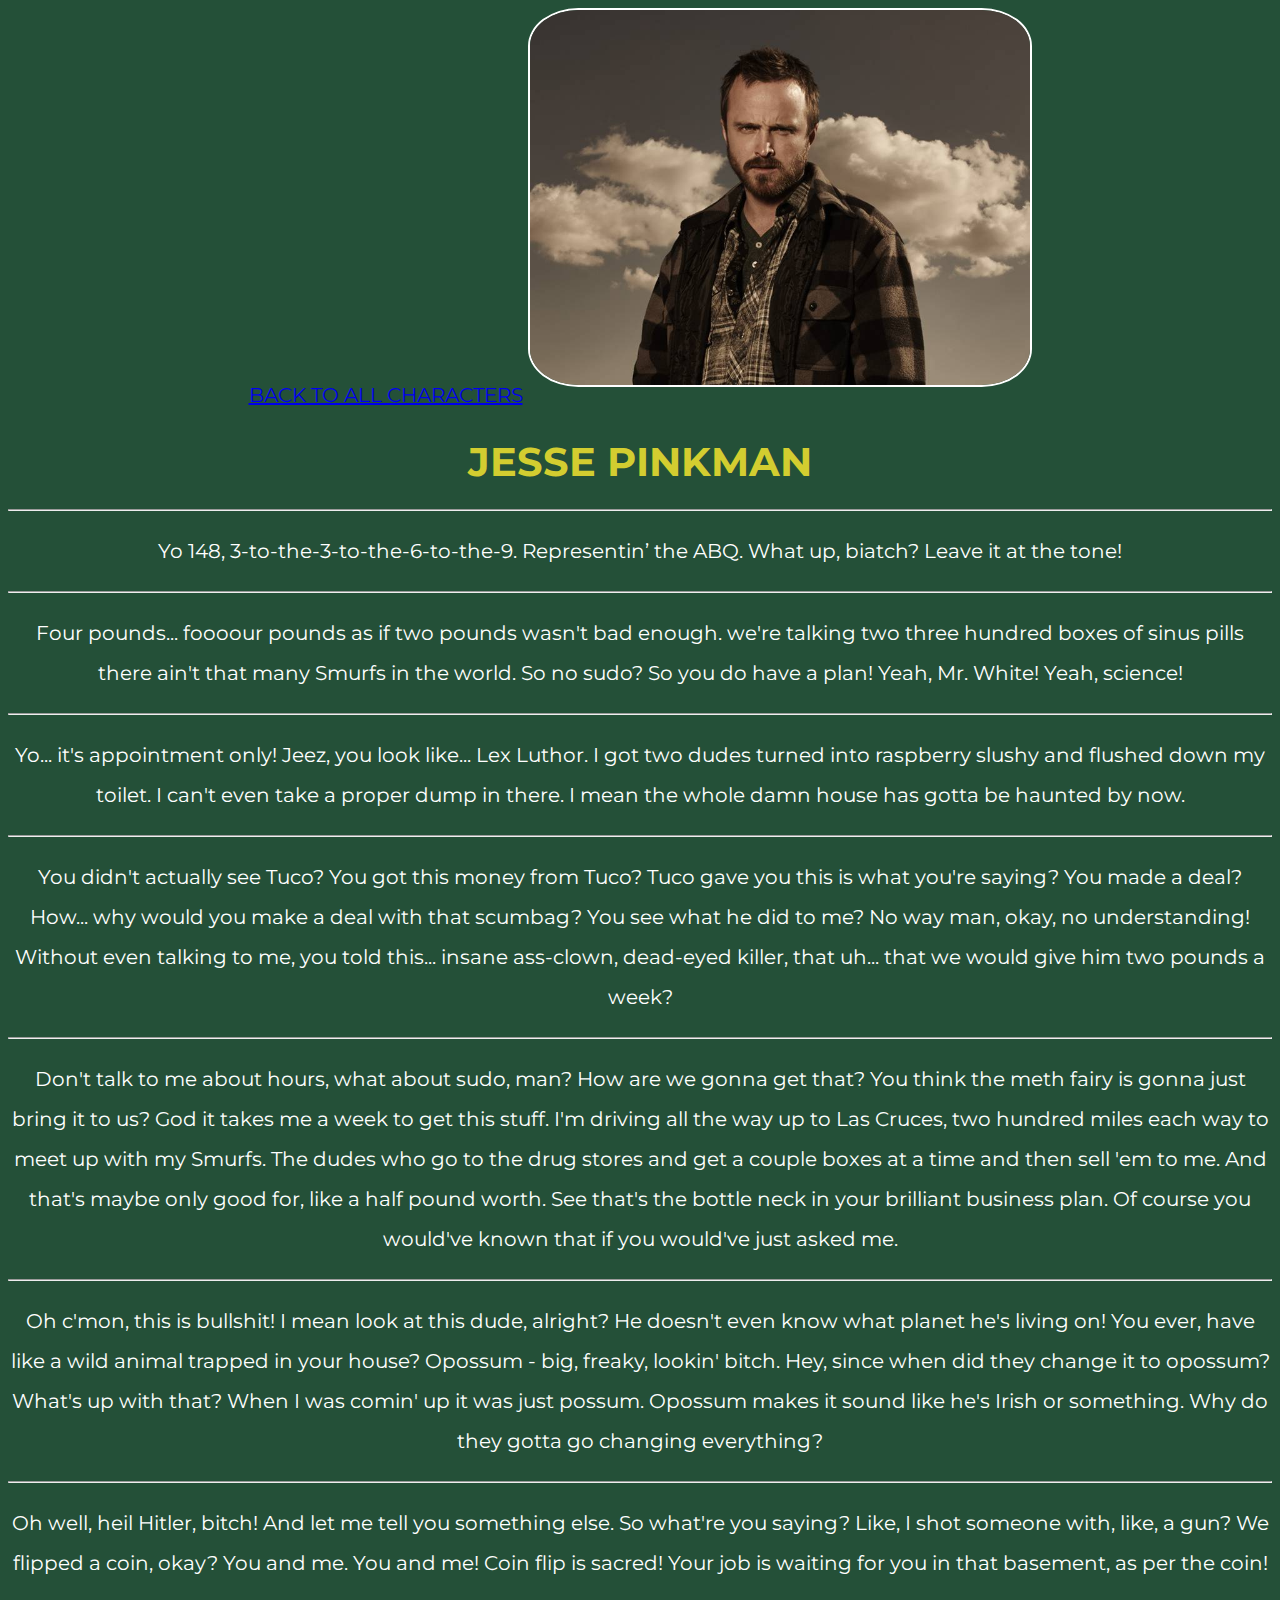
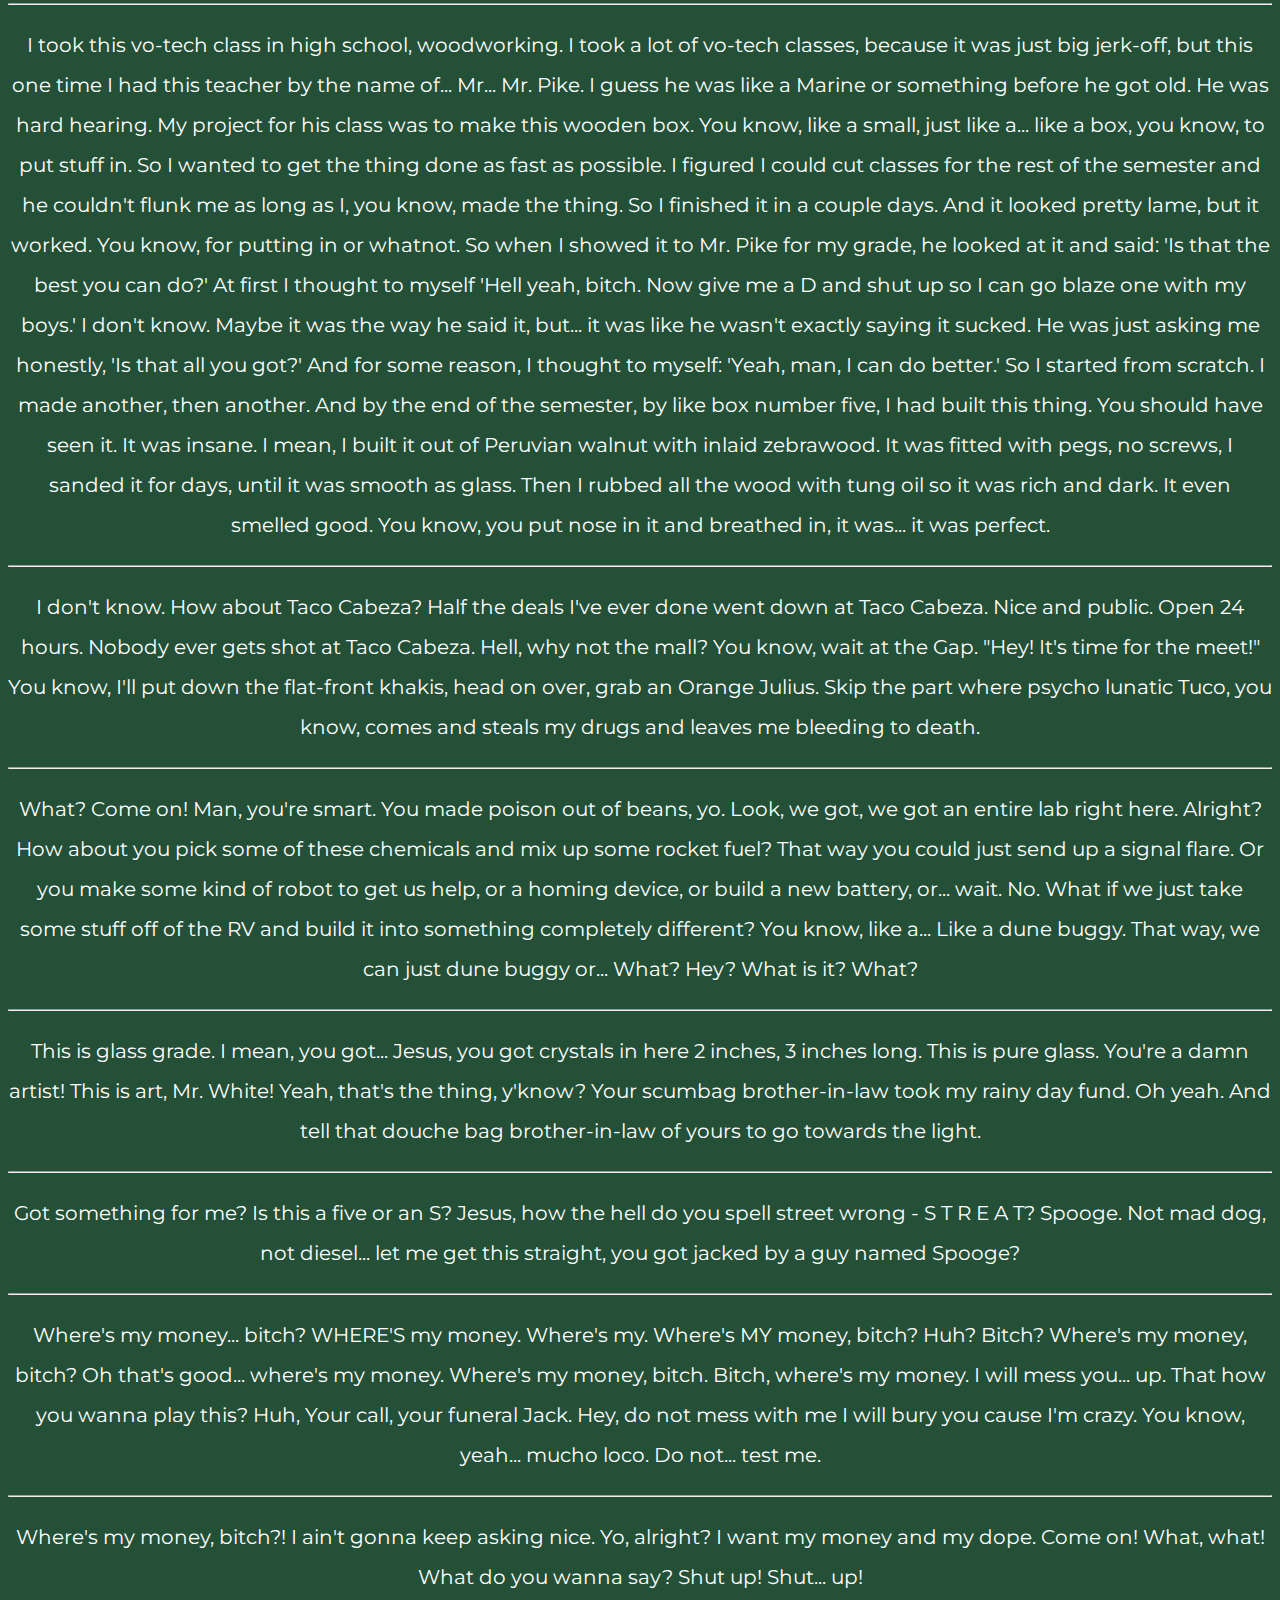
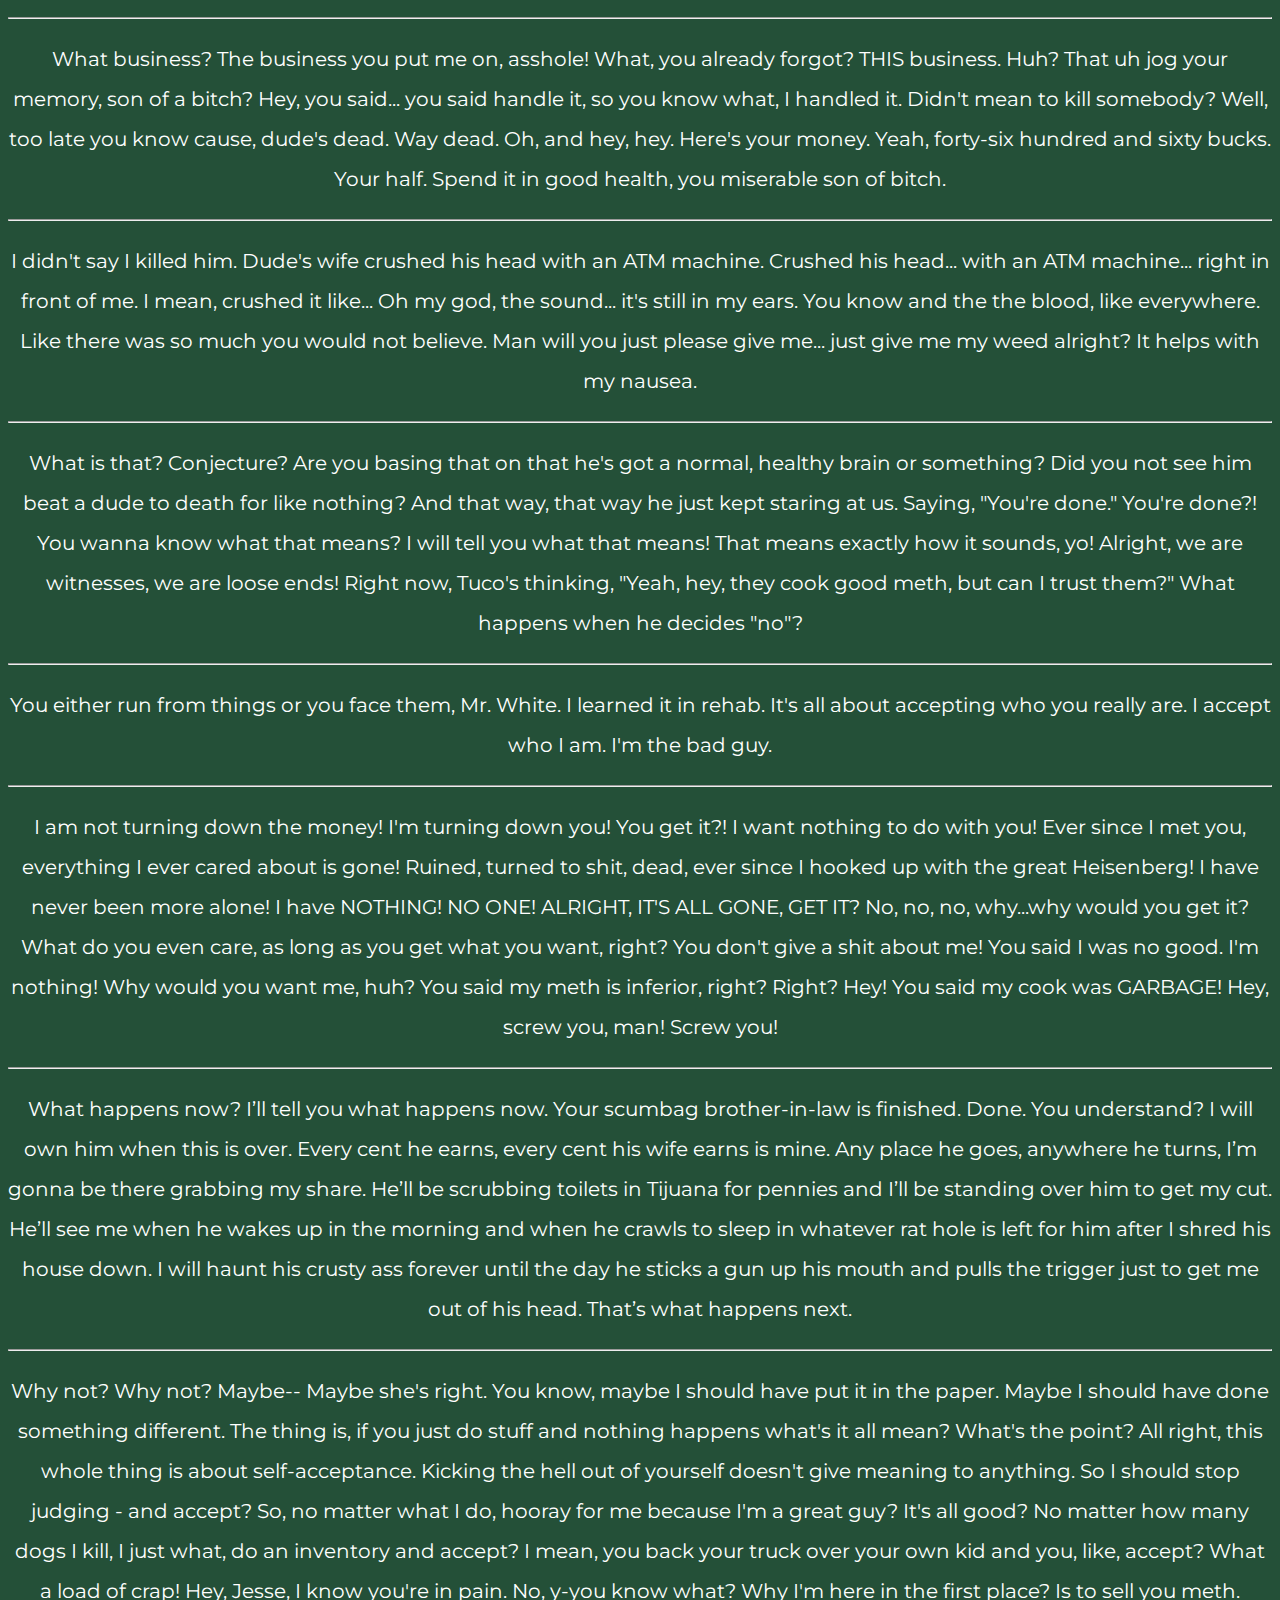
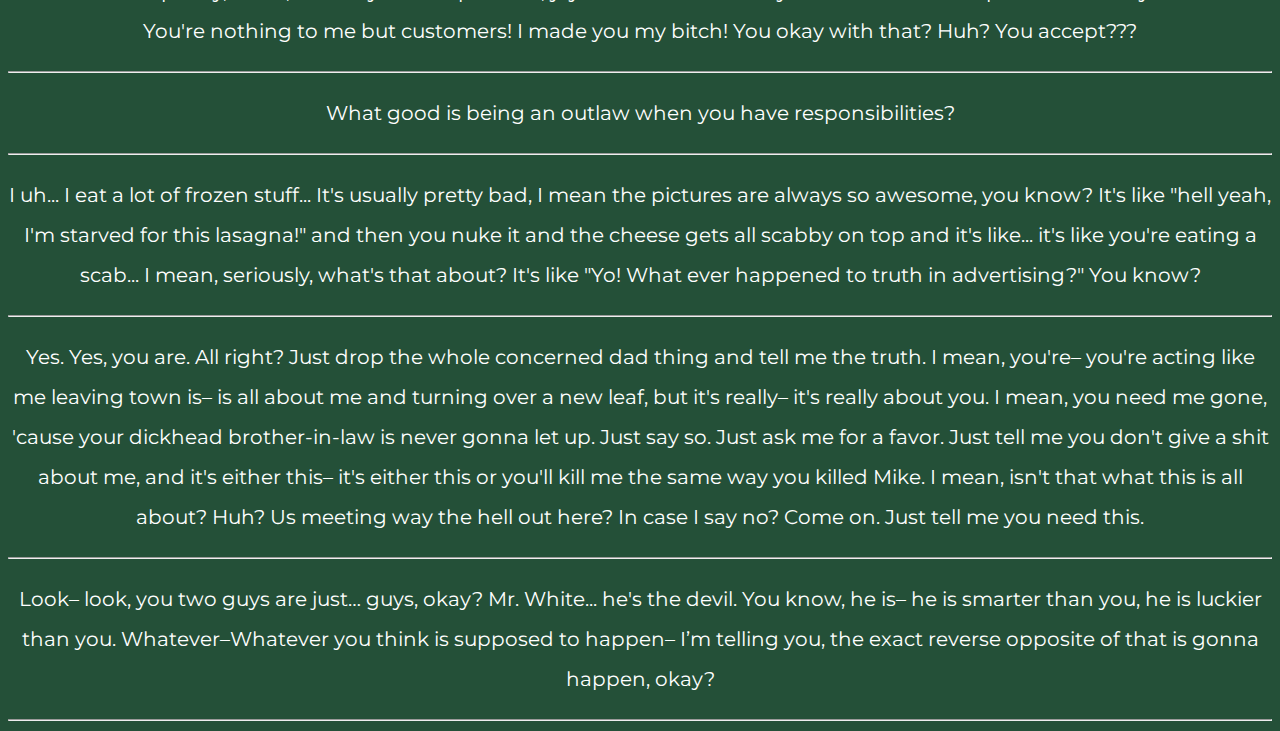
<file: characters/jesse-pinkman.html>
<!DOCTYPE html>
<html lang="en" dir="ltr">
  <head>
    <meta charset="utf-8">
    <title>Jesse Pinkman</title>
    <link rel="stylesheet" href="https://stackpath.bootstrapcdn.com/bootstrap/4.5.0/css/bootstrap.min.css" integrity="sha384-9aIt2nRpC12Uk9gS9baDl411NQApFmC26EwAOH8WgZl5MYYxFfc+NcPb1dKGj7Sk" crossorigin="anonymous">
    <link href="https://fonts.googleapis.com/css2?family=Montserrat:wght@500&display=swap" rel="stylesheet">
    <link rel="stylesheet" href="../assets/css/character.css">
  </head>
  <body>
    <div class="container">
      <a href="../characters.html" class="btn btn-secondary btn-lg btn-block">BACK TO ALL CHARACTERS</a>
      <img src="../assets/imgs/jesse-pinkman.jpg" alt="">
      <h1>JESSE PINKMAN</h1>
      <hr>
      <p>Yo 148, 3-to-the-3-to-the-6-to-the-9. Representin’ the ABQ. What up, biatch? Leave it at the tone!</p>
      <hr>
      <p>Four pounds... foooour pounds as if two pounds wasn't bad enough. we're talking two three hundred boxes of sinus pills there ain't that many Smurfs in the world. So no sudo? So you do have a plan! Yeah, Mr. White! Yeah, science!</p>
      <hr>
      <p>Yo... it's appointment only! Jeez, you look like... Lex Luthor. I got two dudes turned into raspberry slushy and flushed down my toilet. I can't even take a proper dump in there. I mean the whole damn house has gotta be haunted by now.</p>
      <hr>
      <p>You didn't actually see Tuco? You got this money from Tuco? Tuco gave you this is what you're saying? You made a deal? How... why would you make a deal with that scumbag? You see what he did to me? No way man, okay, no understanding! Without even talking to me, you told this... insane ass-clown, dead-eyed killer, that uh... that we would give him two pounds a week?</p>
      <hr>
      <p>Don't talk to me about hours, what about sudo, man? How are we gonna get that? You think the meth fairy is gonna just bring it to us? God it takes me a week to get this stuff. I'm driving all the way up to Las Cruces, two hundred miles each way to meet up with my Smurfs. The dudes who go to the drug stores and get a couple boxes at a time and then sell 'em to me. And that's maybe only good for, like a half pound worth. See that's the bottle neck in your brilliant business plan. Of course you would've known that if you would've just asked me.</p>
      <hr>
      <p>Oh c'mon, this is bullshit! I mean look at this dude, alright? He doesn't even know what planet he's living on! You ever, have like a wild animal trapped in your house? Opossum - big, freaky, lookin' bitch. Hey, since when did they change it to opossum? What's up with that? When I was comin' up it was just possum. Opossum makes it sound like he's Irish or something. Why do they gotta go changing everything?</p>
      <hr>
      <p>Oh well, heil Hitler, bitch! And let me tell you something else. So what're you saying? Like, I shot someone with, like, a gun? We flipped a coin, okay? You and me. You and me! Coin flip is sacred! Your job is waiting for you in that basement, as per the coin!</p>
      <hr>
      <p>I took this vo-tech class in high school, woodworking. I took a lot of vo-tech classes, because it was just big jerk-off, but this one time I had this teacher by the name of... Mr... Mr. Pike. I guess he was like a Marine or something before he got old. He was hard hearing. My project for his class was to make this wooden box. You know, like a small, just like a... like a box, you know, to put stuff in. So I wanted to get the thing done as fast as possible. I figured I could cut classes for the rest of the semester and he couldn't flunk me as long as I, you know, made the thing. So I finished it in a couple days. And it looked pretty lame, but it worked. You know, for putting in or whatnot. So when I showed it to Mr. Pike for my grade, he looked at it and said: 'Is that the best you can do?' At first I thought to myself 'Hell yeah, bitch. Now give me a D and shut up so I can go blaze one with my boys.' I don't know. Maybe it was the way he said it, but... it was like he wasn't exactly saying it sucked. He was just asking me honestly, 'Is that all you got?' And for some reason, I thought to myself: 'Yeah, man, I can do better.' So I started from scratch. I made another, then another. And by the end of the semester, by like box number five, I had built this thing. You should have seen it. It was insane. I mean, I built it out of Peruvian walnut with inlaid zebrawood. It was fitted with pegs, no screws, I sanded it for days, until it was smooth as glass. Then I rubbed all the wood with tung oil so it was rich and dark. It even smelled good. You know, you put nose in it and breathed in, it was... it was perfect.</p>
      <hr>
      <p>I don't know. How about Taco Cabeza? Half the deals I've ever done went down at Taco Cabeza. Nice and public. Open 24 hours. Nobody ever gets shot at Taco Cabeza. Hell, why not the mall? You know, wait at the Gap. "Hey! It's time for the meet!" You know, I'll put down the flat-front khakis, head on over, grab an Orange Julius. Skip the part where psycho lunatic Tuco, you know, comes and steals my drugs and leaves me bleeding to death.</p>
      <hr>
      <p>What? Come on! Man, you're smart. You made poison out of beans, yo. Look, we got, we got an entire lab right here. Alright? How about you pick some of these chemicals and mix up some rocket fuel? That way you could just send up a signal flare. Or you make some kind of robot to get us help, or a homing device, or build a new battery, or... wait. No. What if we just take some stuff off of the RV and build it into something completely different? You know, like a... Like a dune buggy. That way, we can just dune buggy or... What? Hey? What is it? What?</p>
      <hr>
      <p>This is glass grade. I mean, you got... Jesus, you got crystals in here 2 inches, 3 inches long. This is pure glass. You're a damn artist! This is art, Mr. White! Yeah, that's the thing, y'know? Your scumbag brother-in-law took my rainy day fund. Oh yeah. And tell that douche bag brother-in-law of yours to go towards the light.</p>
      <hr>
      <p>Got something for me? Is this a five or an S? Jesus, how the hell do you spell street wrong - S T R E A T? Spooge. Not mad dog, not diesel... let me get this straight, you got jacked by a guy named Spooge?</p>
      <hr>
      <p>Where's my money... bitch? WHERE'S my money. Where's my. Where's MY money, bitch? Huh? Bitch? Where's my money, bitch? Oh that's good... where's my money. Where's my money, bitch. Bitch, where's my money. I will mess you... up. That how you wanna play this?  Huh, Your call, your funeral Jack. Hey, do not mess with me I will bury you cause I'm crazy. You know, yeah... mucho loco. Do not... test me.</p>
      <hr>
      <p>Where's my money, bitch?! I ain't gonna keep asking nice. Yo, alright? I want my money and my dope. Come on! What, what! What do you wanna say? Shut up! Shut... up!</p>
      <hr>
      <p>What business? The business you put me on, asshole! What, you already forgot? THIS business. Huh? That uh jog your memory, son of a bitch? Hey, you said... you said handle it, so you know what, I handled it. Didn't mean to kill somebody? Well, too late you know cause, dude's dead. Way dead. Oh, and hey, hey. Here's your money. Yeah, forty-six hundred and sixty bucks. Your half. Spend it in good health, you miserable son of bitch.</p>
      <hr>
      <p>I didn't say I killed him. Dude's wife crushed his head with an ATM machine. Crushed his head... with an ATM machine... right in front of me. I mean, crushed it like... Oh my god, the sound... it's still in my ears. You know and the the blood, like everywhere. Like there was so much you would not believe. Man will you just please give me... just give me my weed alright? It helps with my nausea.</p>
      <hr>
      <p>What is that? Conjecture? Are you basing that on that he's got a normal, healthy brain or something? Did you not see him beat a dude to death for like nothing? And that way, that way he just kept staring at us. Saying, "You're done." You're done?! You wanna know what that means? I will tell you what that means! That means exactly how it sounds, yo! Alright, we are witnesses, we are loose ends! Right now, Tuco's thinking, "Yeah, hey, they cook good meth, but can I trust them?" What happens when he decides "no"?</p>
      <hr>
      <p>You either run from things or you face them, Mr. White. I learned it in rehab. It's all about accepting who you really are. I accept who I am. I'm the bad guy.</p>
      <hr>
      <p>I am not turning down the money! I'm turning down you! You get it?! I want nothing to do with you! Ever since I met you, everything I ever cared about is gone! Ruined, turned to shit, dead, ever since I hooked up with the great Heisenberg! I have never been more alone! I have NOTHING! NO ONE! ALRIGHT, IT'S ALL GONE, GET IT? No, no, no, why...why would you get it? What do you even care, as long as you get what you want, right? You don't give a shit about me! You said I was no good. I'm nothing! Why would you want me, huh? You said my meth is inferior, right? Right? Hey! You said my cook was GARBAGE! Hey, screw you, man! Screw you!</p>
      <hr>
      <p>What happens now? I’ll tell you what happens now. Your scumbag brother-in-law is finished. Done. You understand? I will own him when this is over. Every cent he earns, every cent his wife earns is mine. Any place he goes, anywhere he turns, I’m gonna be there grabbing my share. He’ll be scrubbing toilets in Tijuana for pennies and I’ll be standing over him to get my cut. He’ll see me when he wakes up in the morning and when he crawls to sleep in whatever rat hole is left for him after I shred his house down. I will haunt his crusty ass forever until the day he sticks a gun up his mouth and pulls the trigger just to get me out of his head. That’s what happens next.</p>
      <hr>
      <p>Why not? Why not? Maybe-- Maybe she's right. You know, maybe I should have put it in the paper. Maybe I should have done something different. The thing is, if you just do stuff and nothing happens what's it all mean? What's the point? All right, this whole thing is about self-acceptance. Kicking the hell out of yourself doesn't give meaning to anything. So I should stop judging - and accept? So, no matter what I do, hooray for me because I'm a great guy? It's all good? No matter how many dogs I kill, I just what, do an inventory and accept? I mean, you back your truck over your own kid and you, like, accept? What a load of crap! Hey, Jesse, I know you're in pain. No, y-you know what? Why I'm here in the first place? Is to sell you meth. You're nothing to me but customers! I made you my bitch! You okay with that? Huh? You accept???</p>
      <hr>
      <p>What good is being an outlaw when you have responsibilities?</p>
      <hr>
      <p>I uh... I eat a lot of frozen stuff... It's usually pretty bad, I mean the pictures are always so awesome, you know? It's like "hell yeah, I'm starved for this lasagna!" and then you nuke it and the cheese gets all scabby on top and it's like... it's like you're eating a scab... I mean, seriously, what's that about? It's like "Yo! What ever happened to truth in advertising?" You know?</p>
      <hr>
      <p>Yes. Yes, you are. All right? Just drop the whole concerned dad thing and tell me the truth. I mean, you're– you're acting like me leaving town is– is all about me and turning over a new leaf, but it's really– it's really about you. I mean, you need me gone, 'cause your dickhead brother-in-law is never gonna let up. Just say so. Just ask me for a favor. Just tell me you don't give a shit about me, and it's either this– it's either this or you'll kill me the same way you killed Mike. I mean, isn't that what this is all about? Huh? Us meeting way the hell out here? In case I say no? Come on. Just tell me you need this.</p>
      <hr>
      <p>Look– look, you two guys are just… guys, okay? Mr. White... he's the devil. You know, he is– he is smarter than you, he is luckier than you. Whatever–Whatever you think is supposed to happen– I’m telling you, the exact reverse opposite of that is gonna happen, okay?</p>
      <hr>
    </div>
  </body>
</html>
</file>
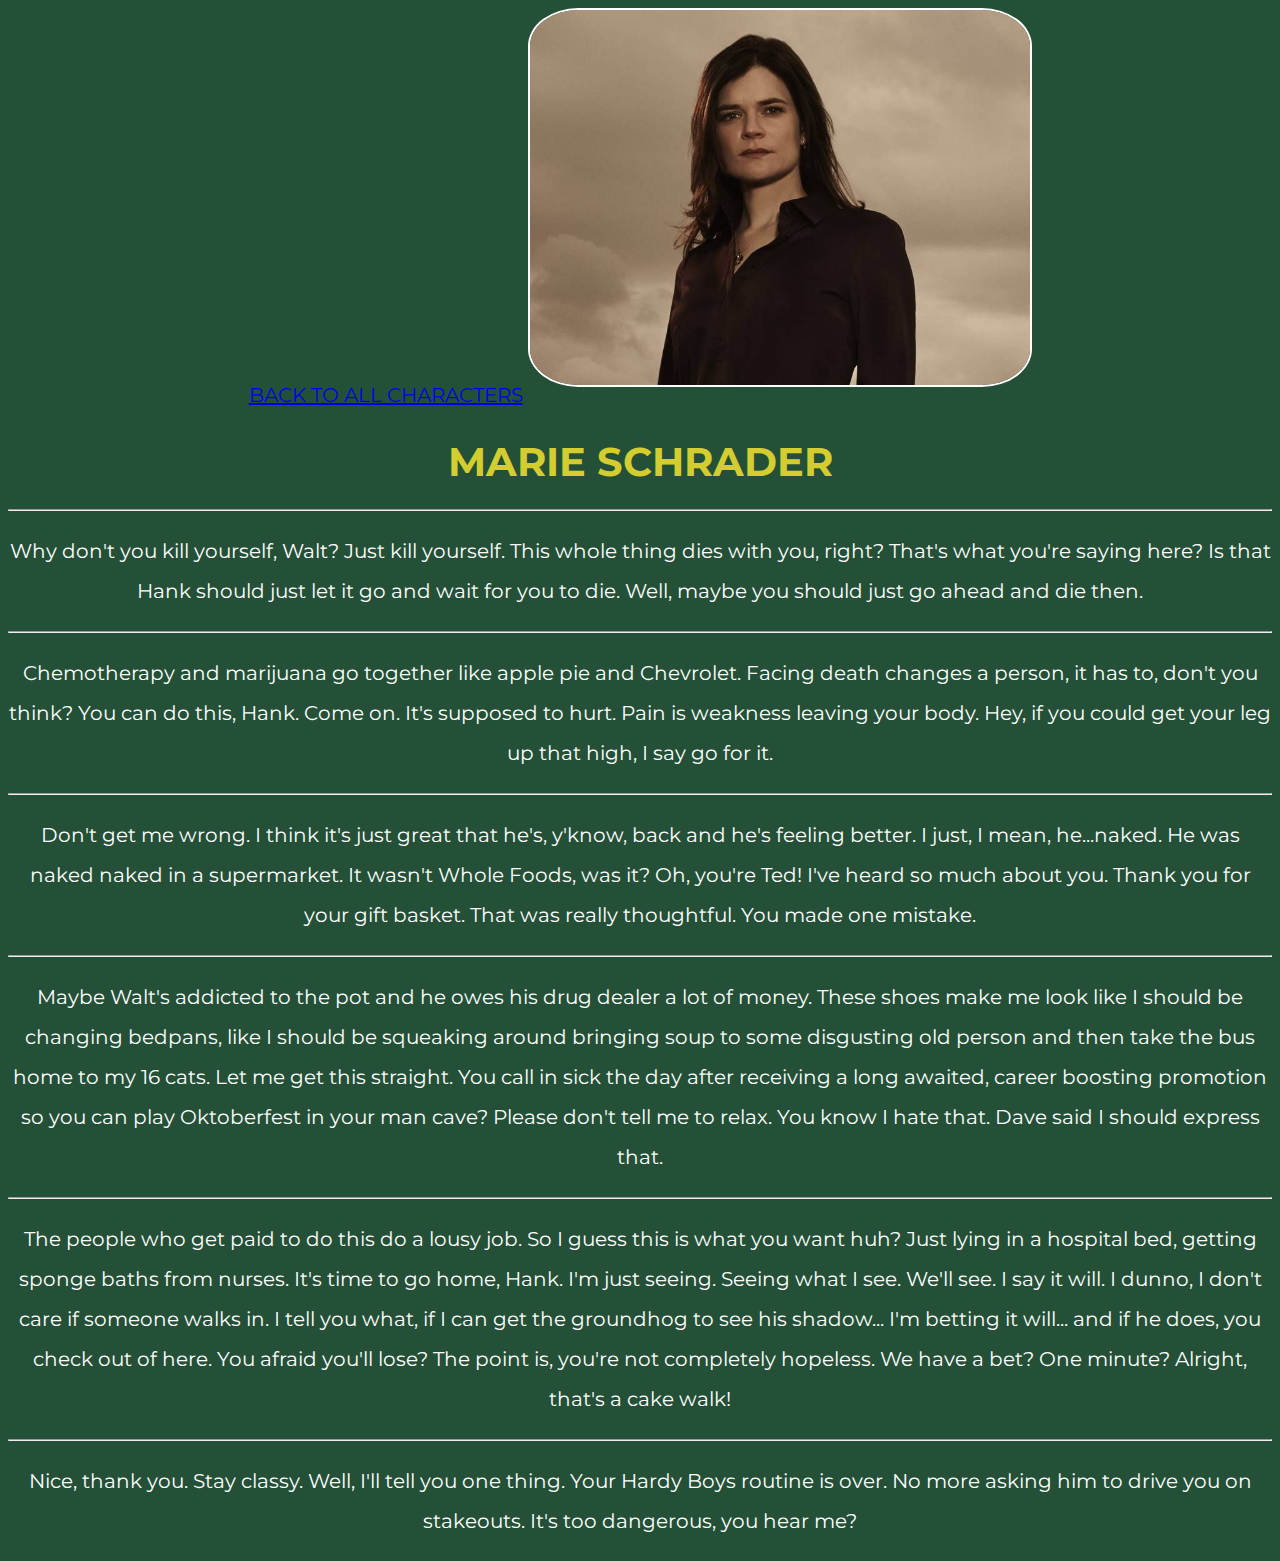
<file: characters/marie-schrader.html>
<!DOCTYPE html>
<html lang="en" dir="ltr">
  <head>
    <meta charset="utf-8">
    <title>Marie Schrader</title>
    <link rel="stylesheet" href="https://stackpath.bootstrapcdn.com/bootstrap/4.5.0/css/bootstrap.min.css" integrity="sha384-9aIt2nRpC12Uk9gS9baDl411NQApFmC26EwAOH8WgZl5MYYxFfc+NcPb1dKGj7Sk" crossorigin="anonymous">
    <link href="https://fonts.googleapis.com/css2?family=Montserrat:wght@500&display=swap" rel="stylesheet">
    <link rel="stylesheet" href="../assets/css/character.css">
  </head>
  <body>
    <div class="container">
      <a href="../characters.html" class="btn btn-secondary btn-lg btn-block">BACK TO ALL CHARACTERS</a>
      <img src="../assets/imgs/marie-schrader.jpg" alt="">
      <h1>MARIE SCHRADER</h1>
      <hr>
      <p>Why don't you kill yourself, Walt? Just kill yourself. This whole thing dies with you, right? That's what you're saying here? Is that Hank should just let it go and wait for you to die. Well, maybe you should just go ahead and die then.</p>
      <hr>
      <p>Chemotherapy and marijuana go together like apple pie and Chevrolet. Facing death changes a person, it has to, don't you think? You can do this, Hank. Come on. It's supposed to hurt. Pain is weakness leaving your body. Hey, if you could get your leg up that high, I say go for it.</p>
      <hr>
      <p>Don't get me wrong. I think it's just great that he's, y'know, back and he's feeling better. I just, I mean, he...naked. He was naked naked in a supermarket. It wasn't Whole Foods, was it? Oh, you're Ted! I've heard so much about you. Thank you for your gift basket. That was really thoughtful. You made one mistake.</p>
      <hr>
      <p>Maybe Walt's addicted to the pot and he owes his drug dealer a lot of money. These shoes make me look like I should be changing bedpans, like I should be squeaking around bringing soup to some disgusting old person and then take the bus home to my 16 cats. Let me get this straight. You call in sick the day after receiving a long awaited, career boosting promotion so you can play Oktoberfest in your man cave? Please don't tell me to relax. You know I hate that. Dave said I should express that.</p>
      <hr>
      <p>The people who get paid to do this do a lousy job. So I guess this is what you want huh? Just lying in a hospital bed, getting sponge baths from nurses. It's time to go home, Hank. I'm just seeing. Seeing what I see. We'll see. I say it will. I dunno, I don't care if someone walks in. I tell you what, if I can get the groundhog to see his shadow... I'm betting it will... and if he does, you check out of here. You afraid you'll lose? The point is, you're not completely hopeless. We have a bet? One minute? Alright, that's a cake walk!</p>
      <hr>
      <p>Nice, thank you. Stay classy. Well, I'll tell you one thing. Your Hardy Boys routine is over. No more asking him to drive you on stakeouts. It's too dangerous, you hear me?</p>
    </div>
  </body>
</html>
</file>
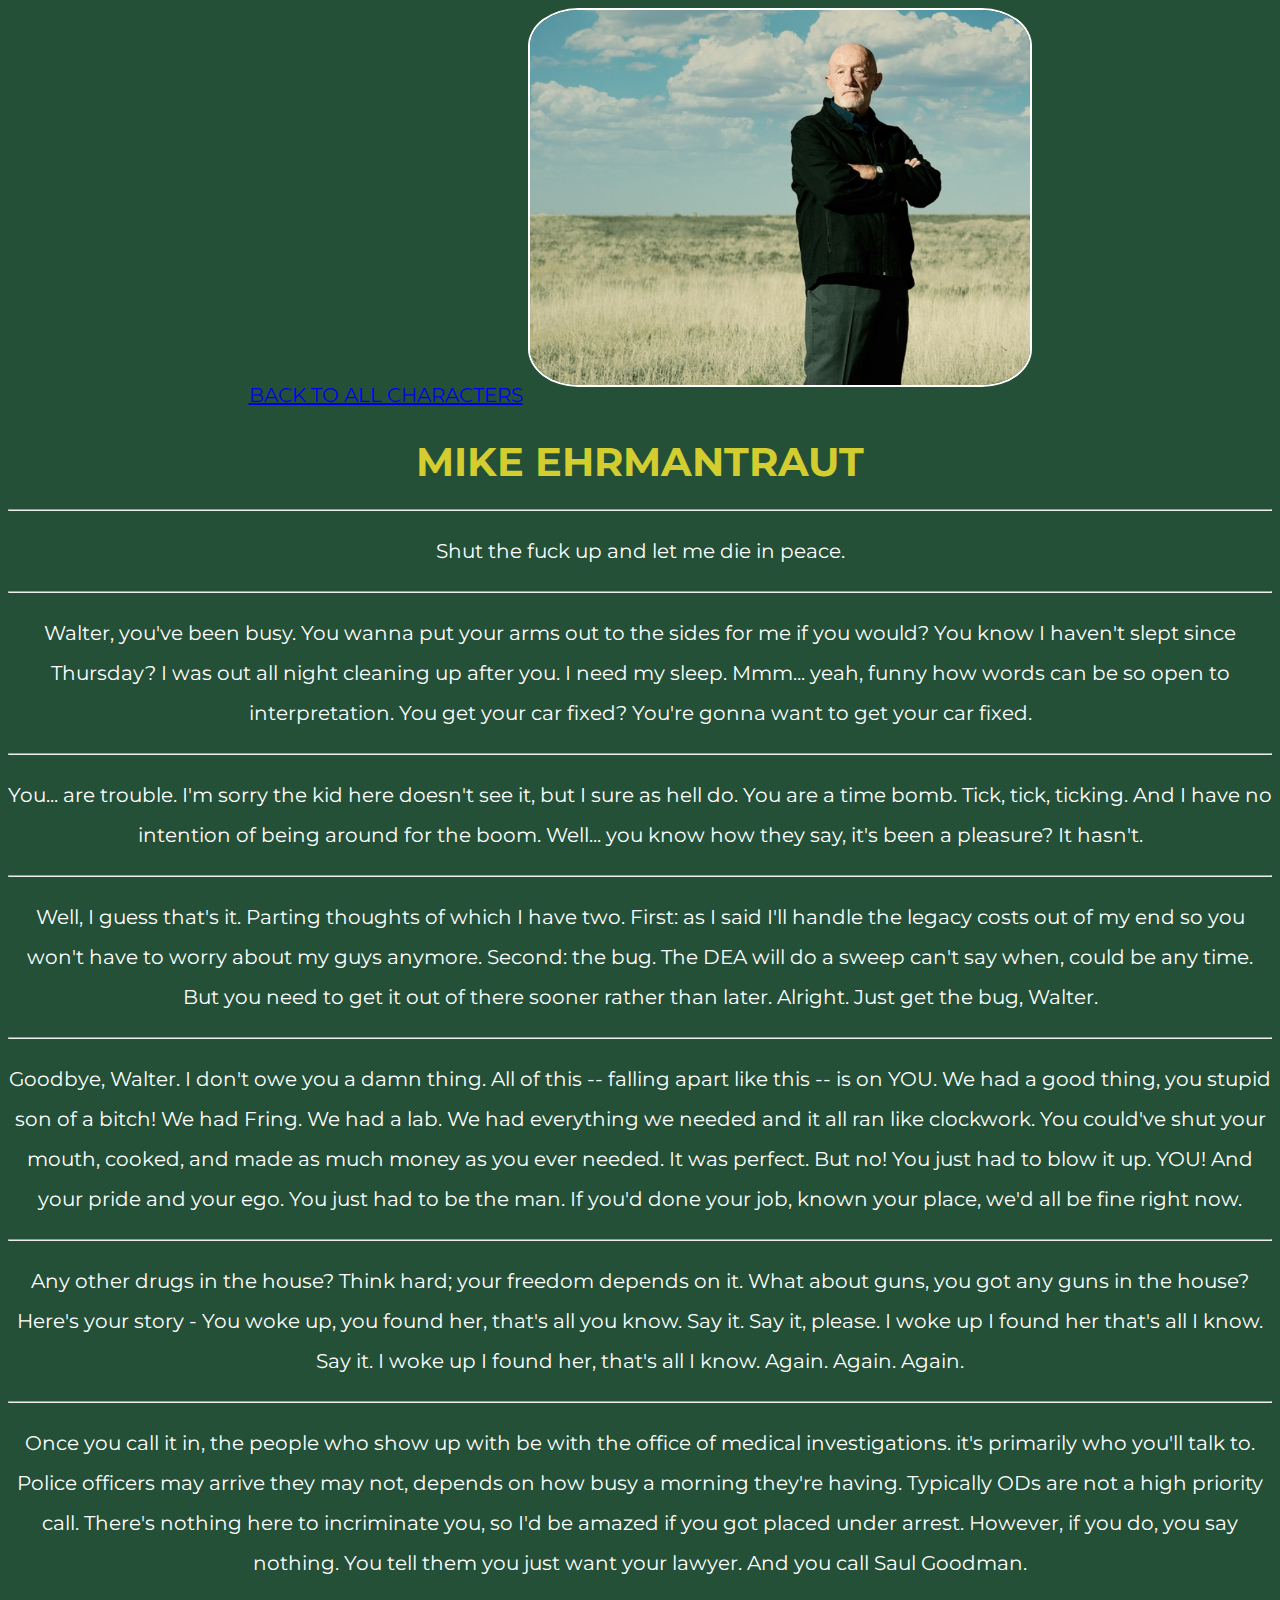
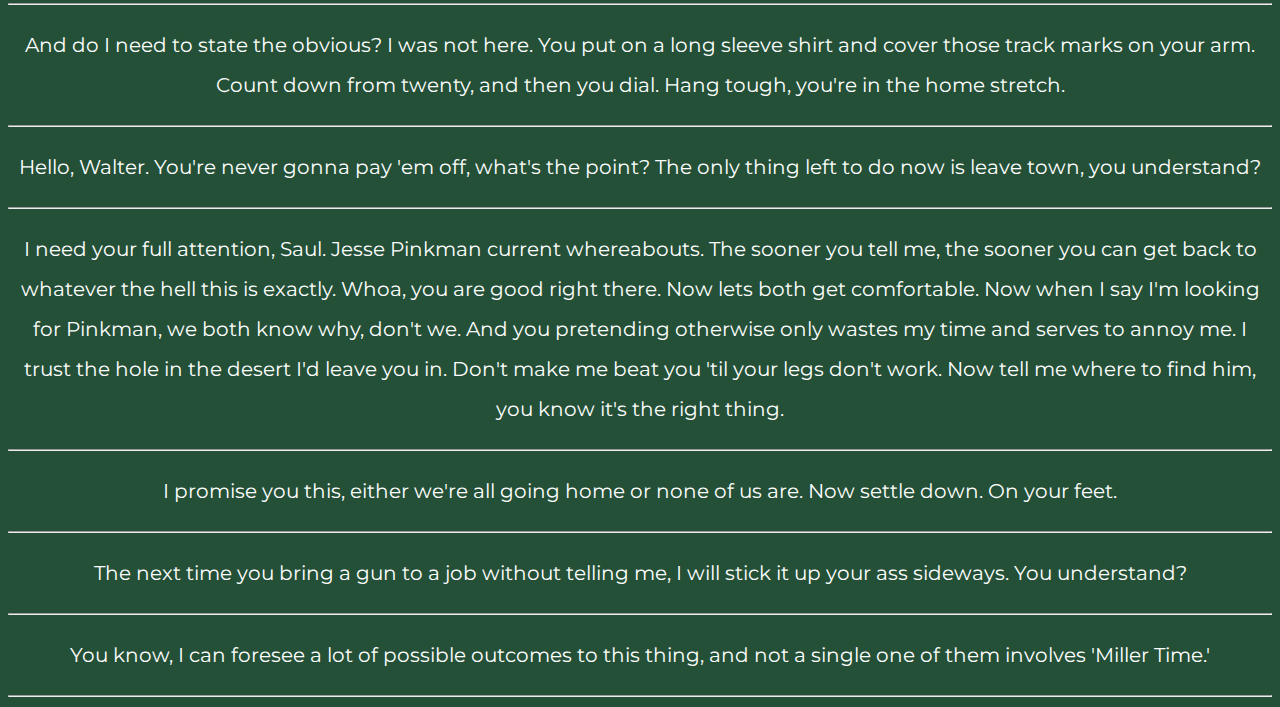
<file: characters/mike-ehrmantraut.html>
<!DOCTYPE html>
<html lang="en" dir="ltr">
<head>
  <meta charset="utf-8">
  <title>Mike Ehrmantraut</title>
  <link rel="stylesheet" href="https://stackpath.bootstrapcdn.com/bootstrap/4.5.0/css/bootstrap.min.css" integrity="sha384-9aIt2nRpC12Uk9gS9baDl411NQApFmC26EwAOH8WgZl5MYYxFfc+NcPb1dKGj7Sk" crossorigin="anonymous">
  <link href="https://fonts.googleapis.com/css2?family=Montserrat:wght@500&display=swap" rel="stylesheet">
  <link rel="stylesheet" href="../assets/css/character.css">
</head>
<body>
  <div class="container">
    <a href="../characters.html" class="btn btn-secondary btn-lg btn-block">BACK TO ALL CHARACTERS</a>
    <img src="../assets/imgs/mike-ehrmantraut.jpg" alt="">
    <h1>MIKE EHRMANTRAUT</h1>
    <hr>
    <p>Shut the fuck up and let me die in peace.</p>
    <hr>
    <p>Walter, you've been busy. You wanna put your arms out to the sides for me if you would? You know I haven't slept since Thursday? I was out all night cleaning up after you. I need my sleep. Mmm... yeah, funny how words can be so open to interpretation. You get your car fixed? You're gonna want to get your car fixed.</p>
    <hr>
    <p>You... are trouble. I'm sorry the kid here doesn't see it, but I sure as hell do. You are a time bomb. Tick, tick, ticking. And I have no intention of being around for the boom. Well... you know how they say, it's been a pleasure? It hasn't.</p>
    <hr>
    <p>Well, I guess that's it. Parting thoughts of which I have two. First: as I said I'll handle the legacy costs out of my end so you won't have to worry about my guys anymore. Second: the bug. The DEA will do a sweep can't say when, could be any time. But you need to get it out of there sooner rather than later. Alright. Just get the bug, Walter.</p>
    <hr>
    <p>Goodbye, Walter.  I don't owe you a damn thing.  All of this -- falling apart like this -- is on YOU.  We had a good thing, you stupid son of a bitch!  We had Fring.  We had a lab.  We had everything we needed and it all ran like clockwork.  You could've shut your mouth, cooked, and made as much money as you ever needed.  It was perfect.  But no!  You just had to blow it up.  YOU!  And your pride and your ego.  You just had to be the man.  If you'd done your job, known your place, we'd all be fine right now.</p>
    <hr>
    <p>Any other drugs in the house? Think hard; your freedom depends on it. What about guns, you got any guns in the house? Here's your story - You woke up, you found her, that's all you know. Say it. Say it, please. I woke up I found her that's all I know. Say it. I woke up I found her, that's all I know. Again. Again. Again.</p>
    <hr>
    <p>Once you call it in, the people who show up with be with the office of medical investigations. it's primarily who you'll talk to. Police officers may arrive they may not, depends on how busy a morning they're having. Typically ODs are not a high priority call. There's nothing here to incriminate you, so I'd be amazed if you got placed under arrest. However, if you do, you say nothing. You tell them you just want your lawyer. And you call Saul Goodman.</p>
    <hr>
    <p>And do I need to state the obvious? I was not here. You put on a long sleeve shirt and cover those track marks on your arm. Count down from twenty, and then you dial. Hang tough, you're in the home stretch.</p>
    <hr>
    <p>Hello, Walter. You're never gonna pay 'em off, what's the point? The only thing left to do now is leave town, you understand?</p>
    <hr>
    <p>I need your full attention, Saul. Jesse Pinkman current whereabouts. The sooner you tell me, the sooner you can get back to whatever the hell this is exactly. Whoa, you are good right there. Now lets both get comfortable. Now when I say I'm looking for Pinkman, we both know why, don't we. And you pretending otherwise only wastes my time and serves to annoy me. I trust the hole in the desert I'd leave you in. Don't make me beat you 'til your legs don't work. Now tell me where to find him, you know it's the right thing.</p>
    <hr>
    <p>I promise you this, either we're all going home or none of us are. Now settle down. On your feet.</p>
    <hr>
    <p>The next time you bring a gun to a job without telling me, I will stick it up your ass sideways. You understand?</p>
    <hr>
    <p>You know, I can foresee a lot of possible outcomes to this thing, and not a single one of them involves 'Miller Time.'</p>
    <hr>
  </div>
</body>
</html>
</file>
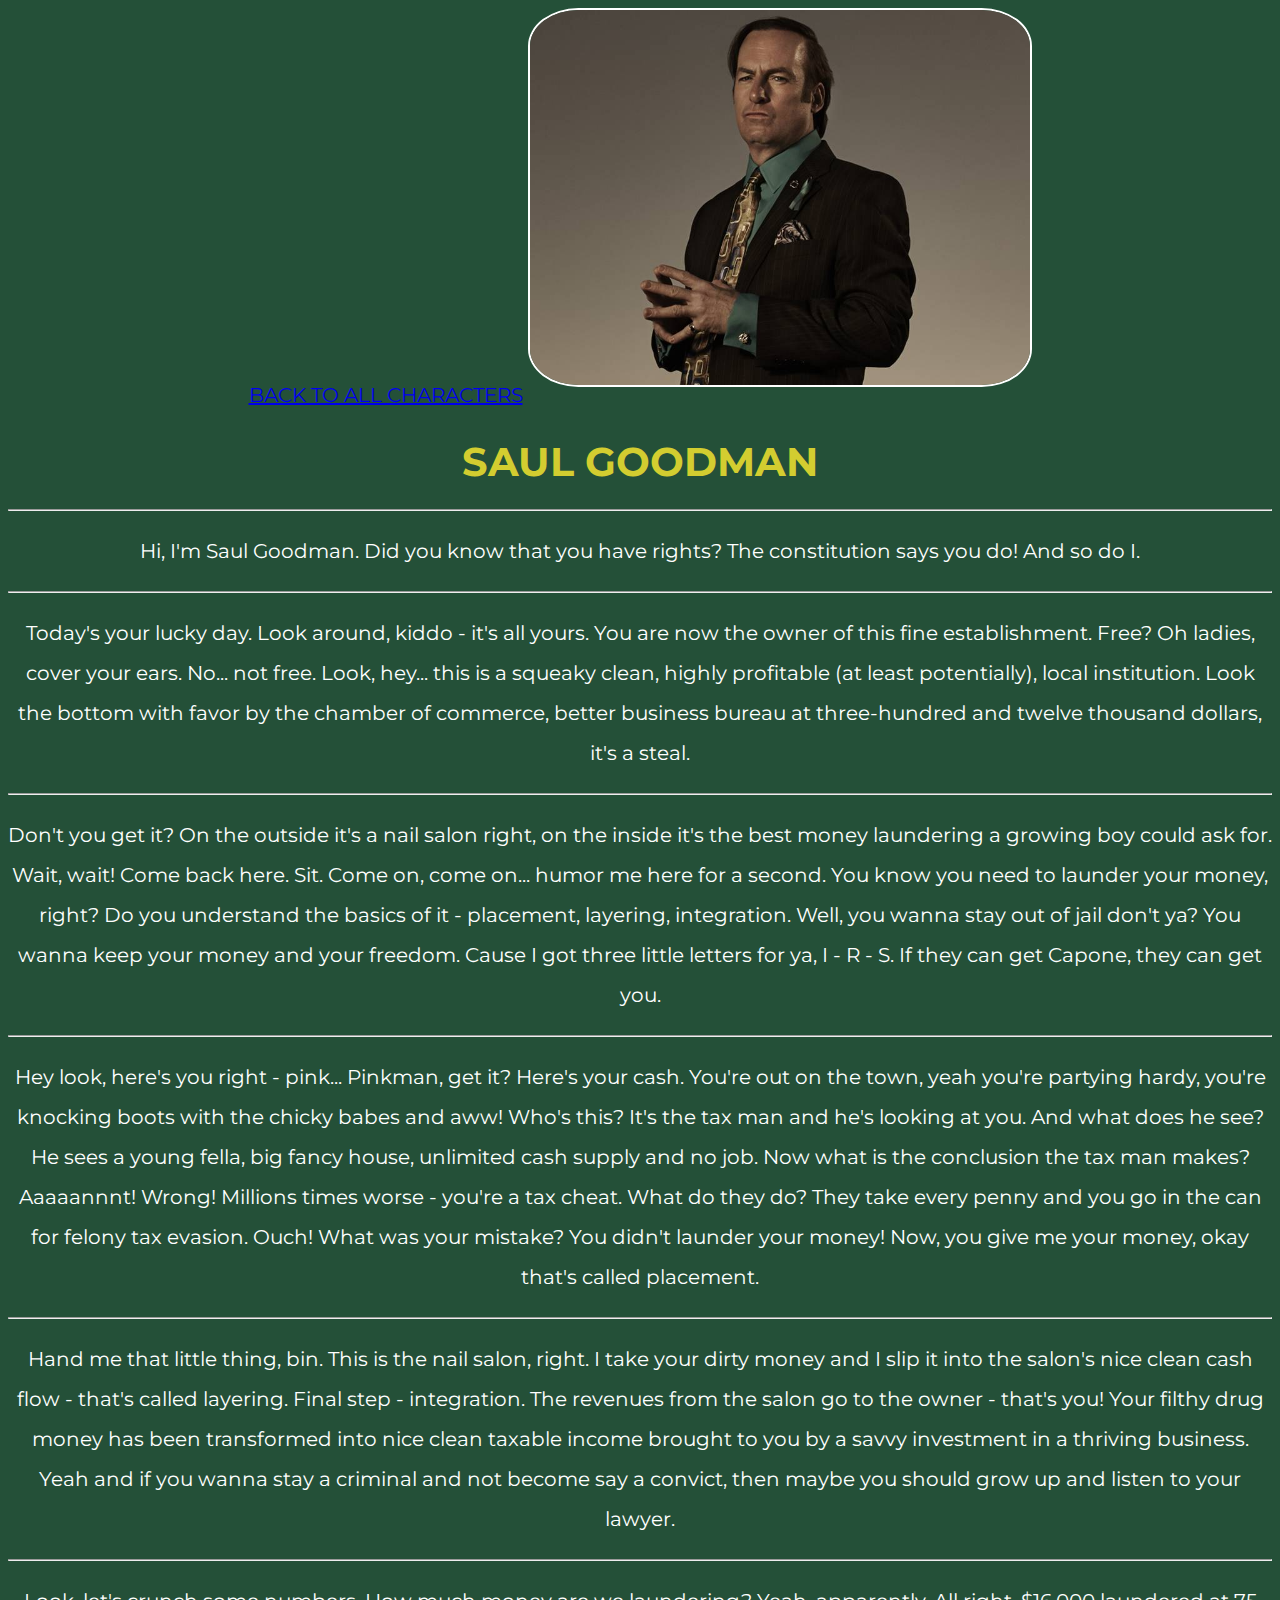
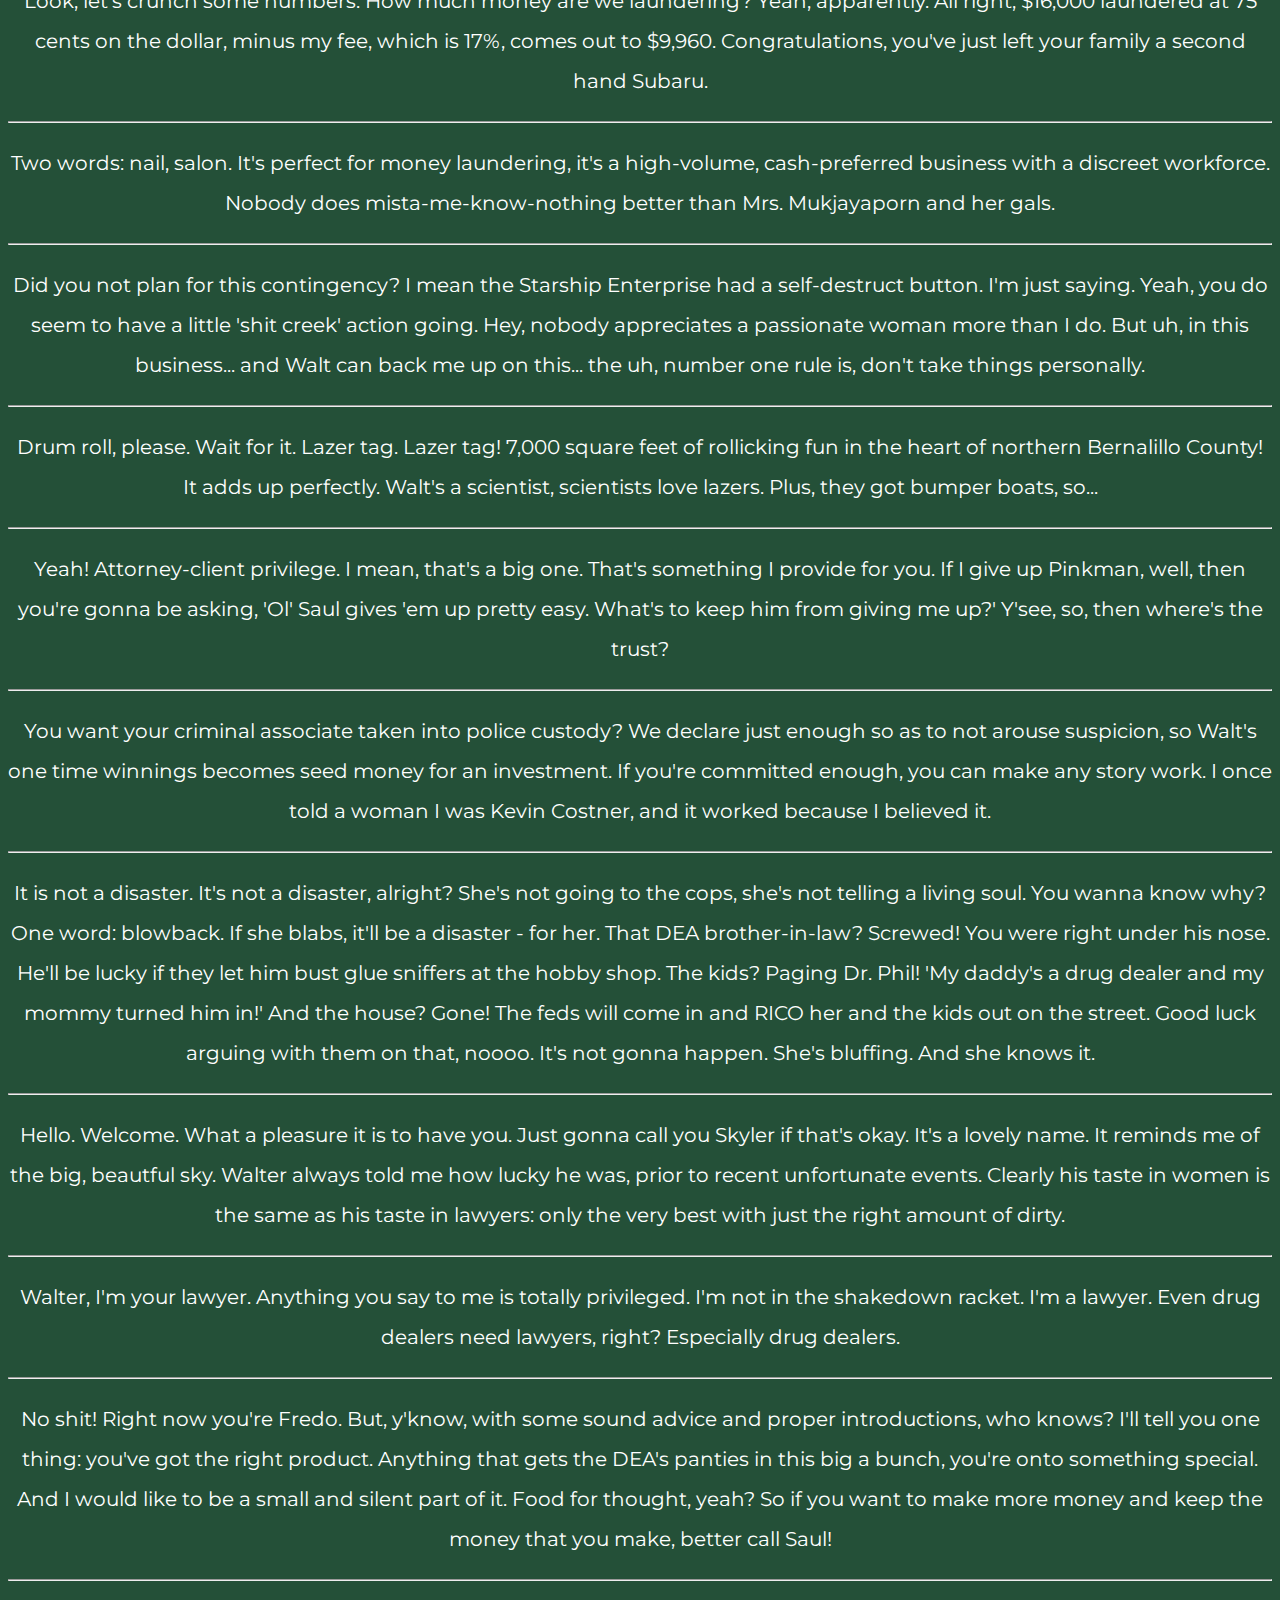
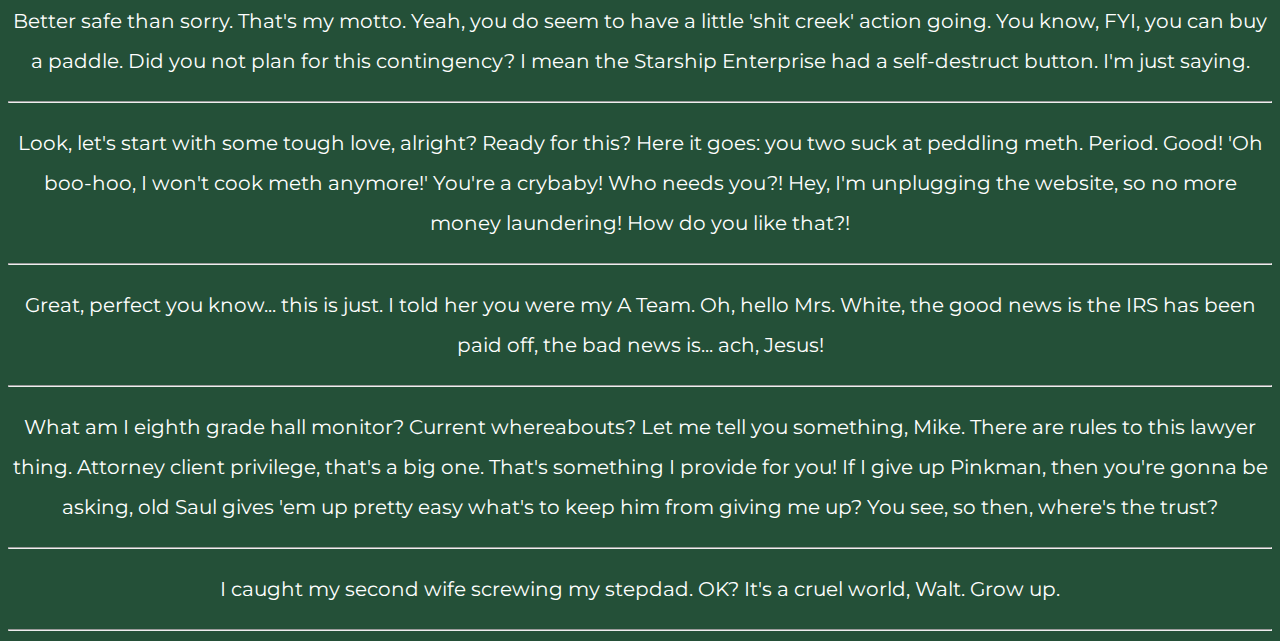
<file: characters/saul-goodman.html>
<!DOCTYPE html>
<html lang="en" dir="ltr">
  <head>
    <meta charset="utf-8">
    <title>Saul Goodman</title>
    <link rel="stylesheet" href="https://stackpath.bootstrapcdn.com/bootstrap/4.5.0/css/bootstrap.min.css" integrity="sha384-9aIt2nRpC12Uk9gS9baDl411NQApFmC26EwAOH8WgZl5MYYxFfc+NcPb1dKGj7Sk" crossorigin="anonymous">
    <link href="https://fonts.googleapis.com/css2?family=Montserrat:wght@500&display=swap" rel="stylesheet">
    <link rel="stylesheet" href="../assets/css/character.css">
  </head>
  <body>
    <div class="container">
      <a href="../characters.html" class="btn btn-secondary btn-lg btn-block">BACK TO ALL CHARACTERS</a>
      <img src="../assets/imgs/saul-goodman.jpg" alt="">
      <h1>SAUL GOODMAN</h1>
      <hr>
      <p>Hi, I'm Saul Goodman. Did you know that you have rights? The constitution says you do! And so do I.</p>
      <hr>
      <p>Today's your lucky day. Look around, kiddo - it's all yours. You are now the owner of this fine establishment. Free? Oh ladies, cover your ears. No... not free. Look, hey... this is a squeaky clean, highly profitable (at least potentially), local institution. Look the bottom with favor by the chamber of commerce, better business bureau at three-hundred and twelve thousand dollars, it's a steal.</p>
      <hr>
      <p>Don't you get it? On the outside it's a nail salon right, on the inside it's the best money laundering a growing boy could ask for. Wait, wait! Come back here. Sit. Come on, come on... humor me here for a second. You know you need to launder your money, right? Do you understand the basics of it - placement, layering, integration. Well, you wanna stay out of jail don't ya? You wanna keep your money and your freedom. Cause I got three little letters for ya, I - R - S. If they can get Capone, they can get you.</p>
      <hr>
      <p>Hey look, here's you right - pink... Pinkman, get it? Here's your cash. You're out on the town, yeah you're partying hardy, you're knocking boots with the chicky babes and aww! Who's this? It's the tax man and he's looking at you. And what does he see? He sees a young fella, big fancy house, unlimited cash supply and no job. Now what is the conclusion the tax man makes? Aaaaannnt! Wrong! Millions times worse - you're a tax cheat. What do they do? They take every penny and you go in the can for felony tax evasion. Ouch! What was your mistake? You didn't launder your money! Now, you give me your money, okay that's called placement.</p>
      <hr>
      <p>Hand me that little thing, bin. This is the nail salon, right. I take your dirty money and I slip it into the salon's nice clean cash flow - that's called layering. Final step - integration. The revenues from the salon go to the owner - that's you! Your filthy drug money has been transformed into nice clean taxable income brought to you by a savvy investment in a thriving business. Yeah and if you wanna stay a criminal and not become say a convict, then maybe you should grow up and listen to your lawyer.</p>
      <hr>
      <p>Look, let's crunch some numbers. How much money are we laundering? Yeah, apparently. All right, $16,000 laundered at 75 cents on the dollar, minus my fee, which is 17%, comes out to $9,960. Congratulations, you've just left your family a second hand Subaru.</p>
      <hr>
      <p>Two words: nail, salon. It's perfect for money laundering, it's a high-volume, cash-preferred business with a discreet workforce. Nobody does mista-me-know-nothing better than Mrs. Mukjayaporn and her gals.</p>
      <hr>
      <p>Did you not plan for this contingency? I mean the Starship Enterprise had a self-destruct button. I'm just saying. Yeah, you do seem to have a little 'shit creek' action going. Hey, nobody appreciates a passionate woman more than I do. But uh, in this business... and Walt can back me up on this... the uh, number one rule is, don't take things personally.</p>
      <hr>
      <p>Drum roll, please. Wait for it. Lazer tag. Lazer tag! 7,000 square feet of rollicking fun in the heart of northern Bernalillo County! It adds up perfectly. Walt's a scientist, scientists love lazers. Plus, they got bumper boats, so...</p>
      <hr>
      <p>Yeah! Attorney-client privilege. I mean, that's a big one. That's something I provide for you. If I give up Pinkman, well, then you're gonna be asking, 'Ol' Saul gives 'em up pretty easy. What's to keep him from giving me up?' Y'see, so, then where's the trust?</p>
      <hr>
      <p>You want your criminal associate taken into police custody? We declare just enough so as to not arouse suspicion, so Walt's one time winnings becomes seed money for an investment. If you're committed enough, you can make any story work. I once told a woman I was Kevin Costner, and it worked because I believed it.</p>
      <hr>
      <p>It is not a disaster. It's not a disaster, alright? She's not going to the cops, she's not telling a living soul. You wanna know why? One word: blowback. If she blabs, it'll be a disaster - for her. That DEA brother-in-law? Screwed! You were right under his nose. He'll be lucky if they let him bust glue sniffers at the hobby shop. The kids? Paging Dr. Phil! 'My daddy's a drug dealer and my mommy turned him in!' And the house? Gone! The feds will come in and RICO her and the kids out on the street. Good luck arguing with them on that, noooo. It's not gonna happen. She's bluffing. And she knows it.</p>
      <hr>
      <p>Hello. Welcome. What a pleasure it is to have you. Just gonna call you Skyler if that's okay. It's a lovely name. It reminds me of the big, beautful sky. Walter always told me how lucky he was, prior to recent unfortunate events. Clearly his taste in women is the same as his taste in lawyers: only the very best with just the right amount of dirty.</p>
      <hr>
      <p>Walter, I'm your lawyer. Anything you say to me is totally privileged. I'm not in the shakedown racket. I'm a lawyer. Even drug dealers need lawyers, right? Especially drug dealers.</p>
      <hr>
      <p>No shit! Right now you're Fredo. But, y'know, with some sound advice and proper introductions, who knows? I'll tell you one thing: you've got the right product. Anything that gets the DEA's panties in this big a bunch, you're onto something special. And I would like to be a small and silent part of it. Food for thought, yeah? So if you want to make more money and keep the money that you make, better call Saul!</p>
      <hr>
      <p>Better safe than sorry. That's my motto. Yeah, you do seem to have a little 'shit creek' action going. You know, FYI, you can buy a paddle. Did you not plan for this contingency? I mean the Starship Enterprise had a self-destruct button. I'm just saying.</p>
      <hr>
      <p>Look, let's start with some tough love, alright? Ready for this? Here it goes: you two suck at peddling meth. Period. Good! 'Oh boo-hoo, I won't cook meth anymore!' You're a crybaby! Who needs you?! Hey, I'm unplugging the website, so no more money laundering! How do you like that?!</p>
      <hr>
      <p>Great, perfect you know... this is just. I told her you were my A Team. Oh, hello Mrs. White, the good news is the IRS has been paid off, the bad news is... ach, Jesus!</p>
      <hr>
      <p>What am I eighth grade hall monitor? Current whereabouts? Let me tell you something, Mike. There are rules to this lawyer thing. Attorney client privilege, that's a big one. That's something I provide for you! If I give up Pinkman, then you're gonna be asking, old Saul gives 'em up pretty easy what's to keep him from giving me up? You see, so then, where's the trust?</p>
      <hr>
      <p>I caught my second wife screwing my stepdad. OK? It's a cruel world, Walt. Grow up.</p>
      <hr>
    </div>
  </body>
</html>
</file>
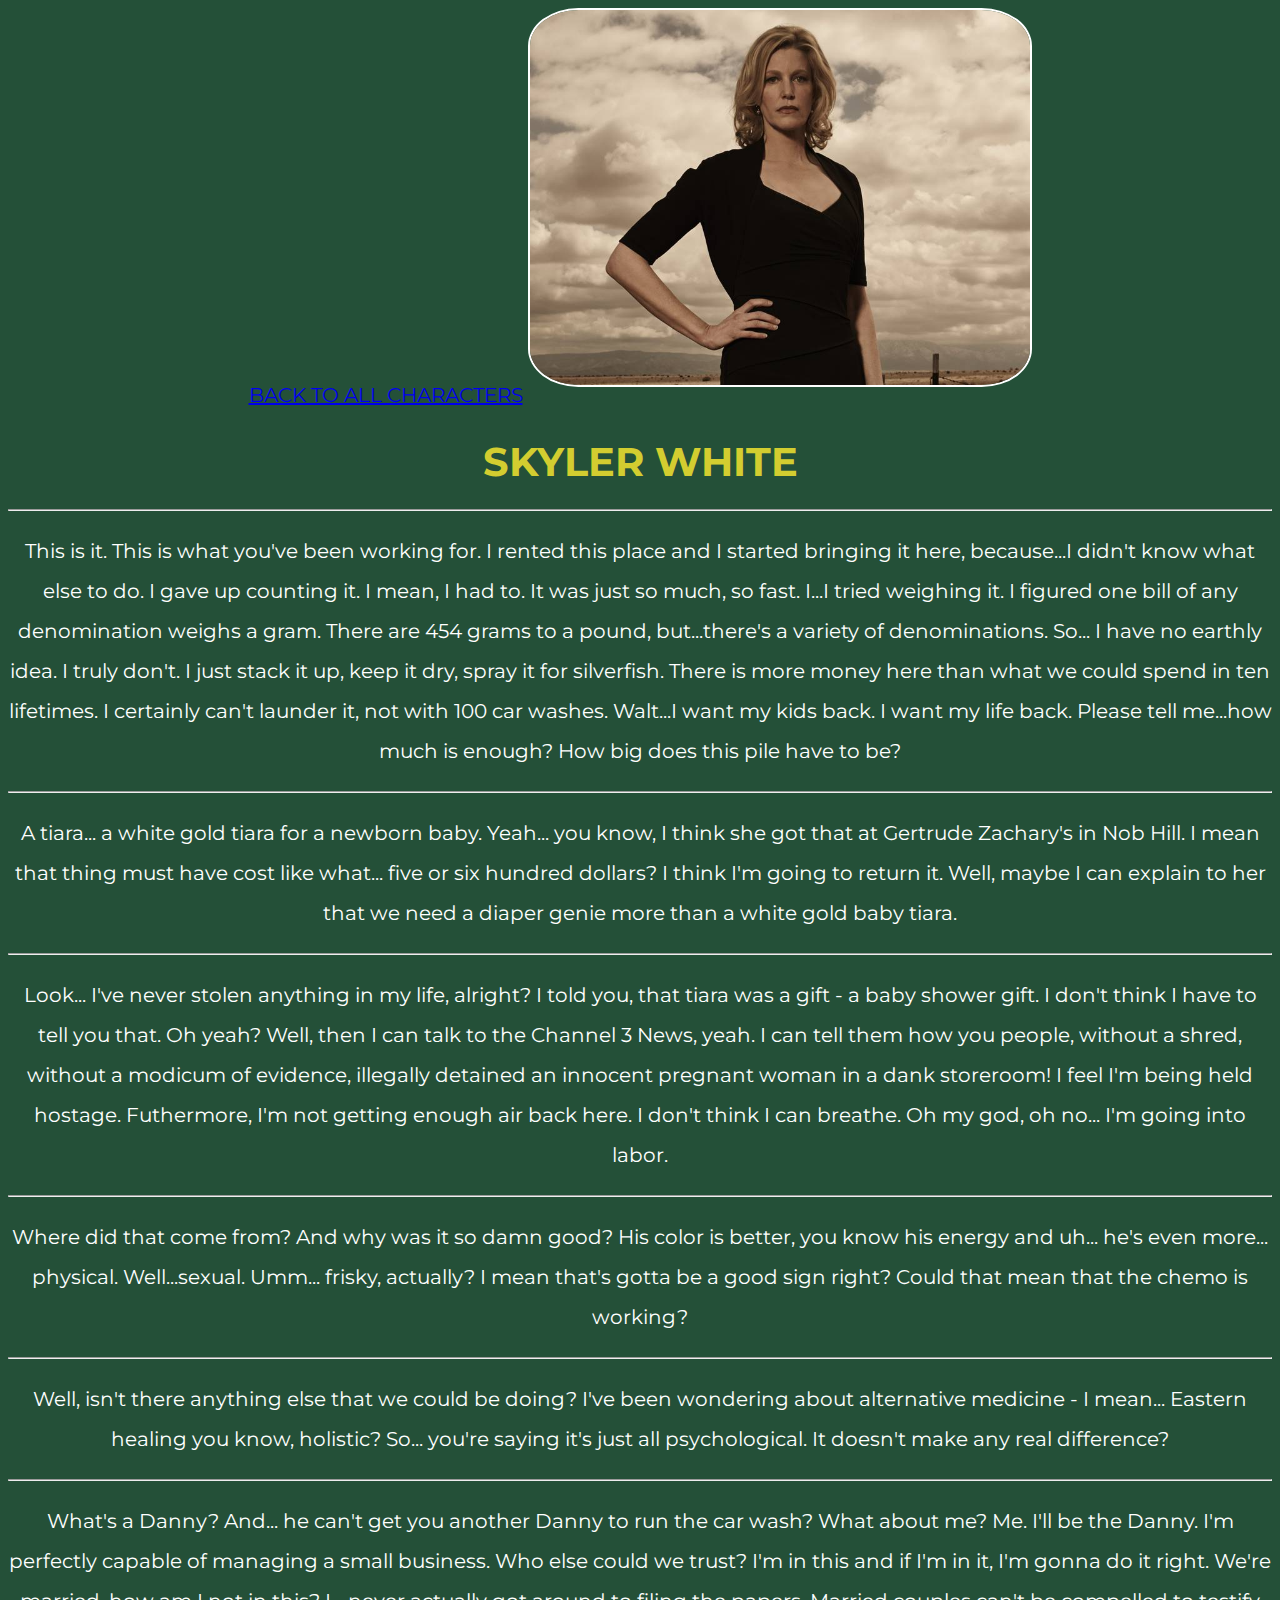
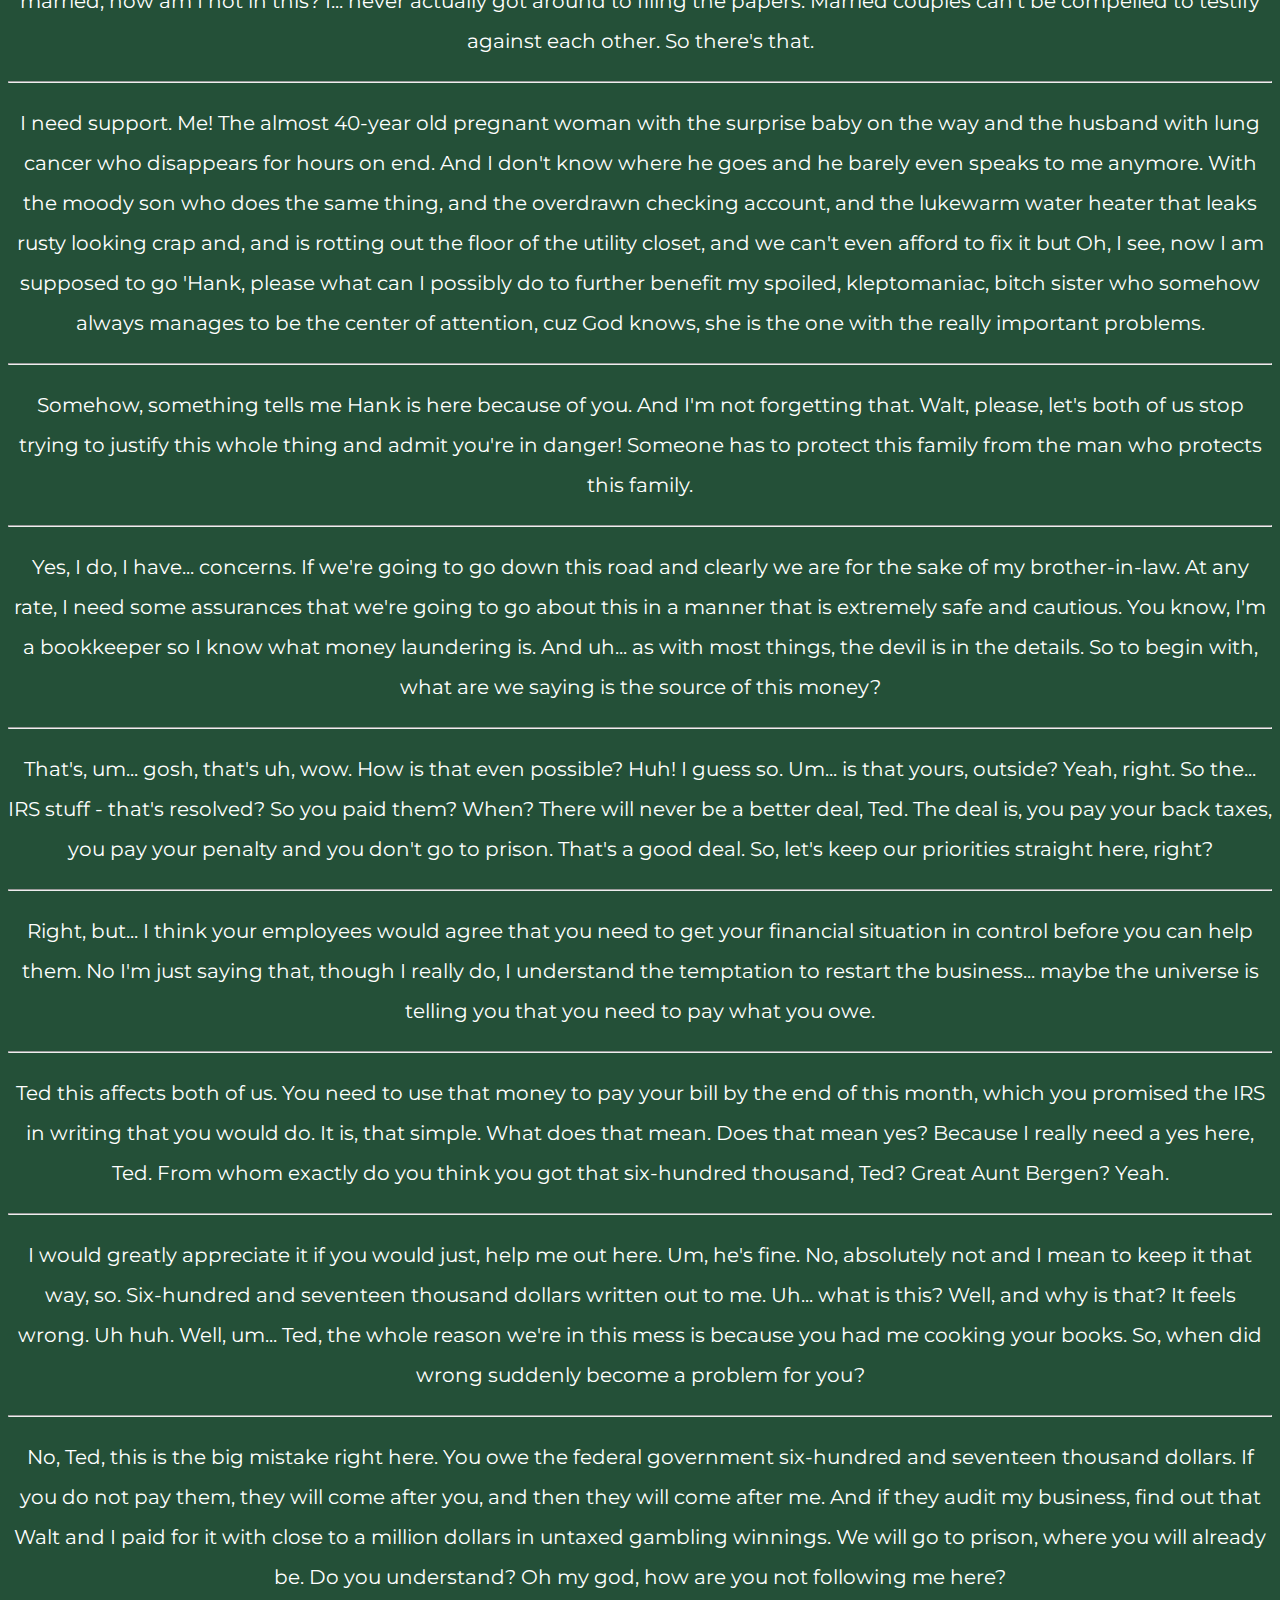
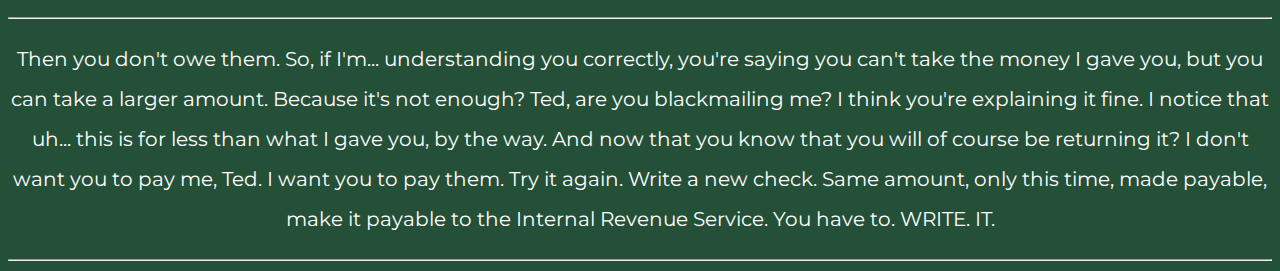
<file: characters/skyler-white.html>
<!DOCTYPE html>
<html lang="en" dir="ltr">
<head>
  <meta charset="utf-8">
  <title>Skyler White</title>
  <link rel="stylesheet" href="https://stackpath.bootstrapcdn.com/bootstrap/4.5.0/css/bootstrap.min.css" integrity="sha384-9aIt2nRpC12Uk9gS9baDl411NQApFmC26EwAOH8WgZl5MYYxFfc+NcPb1dKGj7Sk" crossorigin="anonymous">
  <link href="https://fonts.googleapis.com/css2?family=Montserrat:wght@500&display=swap" rel="stylesheet">
  <link rel="stylesheet" href="../assets/css/character.css">
</head>
<body>
  <div class="container">
    <a href="../characters.html" class="btn btn-secondary btn-lg btn-block">BACK TO ALL CHARACTERS</a>
    <img src="../assets/imgs/skyler-white.jpg" alt="">
    <h1>SKYLER WHITE</h1>
    <hr>
    <p>This is it. This is what you've been working for. I rented this place and I started bringing it here, because...I didn't know what else to do. I gave up counting it. I mean, I had to. It was just so much, so fast. I...I tried weighing it. I figured one bill of any denomination weighs a gram. There are 454 grams to a pound, but...there's a variety of denominations. So... I have no earthly idea. I truly don't. I just stack it up, keep it dry, spray it for silverfish. There is more money here than what we could spend in ten lifetimes. I certainly can't launder it, not with 100 car washes. Walt...I want my kids back. I want my life back. Please tell me...how much is enough? How big does this pile have to be?</p>
    <hr>
    <p>A tiara... a white gold tiara for a newborn baby. Yeah... you know, I think she got that at Gertrude Zachary's in Nob Hill. I mean that thing must have cost like what... five or six hundred dollars? I think I'm going to return it. Well, maybe I can explain to her that we need a diaper genie more than a white gold baby tiara.</p>
    <hr>
    <p>Look... I've never stolen anything in my life, alright? I told you, that tiara was a gift - a baby shower gift. I don't think I have to tell you that. Oh yeah? Well, then I can talk to the Channel 3 News, yeah. I can tell them how you people, without a shred, without a modicum of evidence, illegally detained an innocent pregnant woman in a dank storeroom! I feel I'm being held hostage. Futhermore, I'm not getting enough air back here. I don't think I can breathe. Oh my god, oh no... I'm going into labor.</p>
    <hr>
    <p>Where did that come from? And why was it so damn good? His color is better, you know his energy and uh... he's even more... physical. Well...sexual. Umm... frisky, actually? I mean that's gotta be a good sign right? Could that mean that the chemo is working?</p>
    <hr>
    <p>Well, isn't there anything else that we could be doing? I've been wondering about alternative medicine - I mean... Eastern healing you know, holistic? So... you're saying it's just all psychological. It doesn't make any real difference?</p>
    <hr>
    <p>What's a Danny? And... he can't get you another Danny to run the car wash? What about me? Me. I'll be the Danny. I'm perfectly capable of managing a small business. Who else could we trust? I'm in this and if I'm in it, I'm gonna do it right. We're married, how am I not in this? I... never actually got around to filing the papers. Married couples can't be compelled to testify against each other. So there's that.</p>
    <hr>
    <p>I need support. Me! The almost 40-year old pregnant woman with the surprise baby on the way and the husband with lung cancer who disappears for hours on end. And I don't know where he goes and he barely even speaks to me anymore. With the moody son who does the same thing, and the overdrawn checking account, and the lukewarm water heater that leaks rusty looking crap and, and is rotting out the floor of the utility closet, and we can't even afford to fix it but Oh, I see, now I am supposed to go 'Hank, please what can I possibly do to further benefit my spoiled, kleptomaniac, bitch sister who somehow always manages to be the center of attention, cuz God knows, she is the one with the really important problems.</p>
    <hr>
    <p>Somehow, something tells me Hank is here because of you. And I'm not forgetting that. Walt, please, let's both of us stop trying to justify this whole thing and admit you're in danger! Someone has to protect this family from the man who protects this family.</p>
    <hr>
    <p>Yes, I do, I have... concerns. If we're going to go down this road and clearly we are for the sake of my brother-in-law. At any rate, I need some assurances that we're going to go about this in a manner that is extremely safe and cautious. You know, I'm a bookkeeper so I know what money laundering is. And uh... as with most things, the devil is in the details. So to begin with, what are we saying is the source of this money?</p>
    <hr>
    <p>That's, um... gosh, that's uh, wow. How is that even possible? Huh! I guess so. Um... is that yours, outside? Yeah, right. So the... IRS stuff - that's resolved? So you paid them? When? There will never be a better deal, Ted. The deal is, you pay your back taxes, you pay your penalty and you don't go to prison. That's a good deal. So, let's keep our priorities straight here, right?</p>
    <hr>
    <p>Right, but... I think your employees would agree that you need to get your financial situation in control before you can help them. No I'm just saying that, though I really do, I understand the temptation to restart the business... maybe the universe is telling you that you need to pay what you owe.</p>
    <hr>
    <p>Ted this affects both of us. You need to use that money to pay your bill by the end of this month, which you promised the IRS in writing that you would do. It is, that simple. What does that mean. Does that mean yes? Because I really need a yes here, Ted. From whom exactly do you think you got that six-hundred thousand, Ted? Great Aunt Bergen? Yeah.</p>
    <hr>
    <p>I would greatly appreciate it if you would just, help me out here. Um, he's fine. No, absolutely not and I mean to keep it that way, so. Six-hundred and seventeen thousand dollars written out to me. Uh... what is this? Well, and why is that? It feels wrong. Uh huh. Well, um... Ted, the whole reason we're in this mess is because you had me cooking your books. So, when did wrong suddenly become a problem for you?</p>
    <hr>
    <p>No, Ted, this is the big mistake right here. You owe the federal government six-hundred and seventeen thousand dollars. If you do not pay them, they will come after you, and then they will come after me. And if they audit my business, find out that Walt and I paid for it with close to a million dollars in untaxed gambling winnings. We will go to prison, where you will already be. Do you understand? Oh my god, how are you not following me here?</p>
    <hr>
    <p>Then you don't owe them. So, if I'm... understanding you correctly, you're saying you can't take the money I gave you, but you can take a larger amount. Because it's not enough? Ted, are you blackmailing me? I think you're explaining it fine. I notice that uh... this is for less than what I gave you, by the way. And now that you know that you will of course be returning it? I don't want you to pay me, Ted. I want you to pay them. Try it again. Write a new check. Same amount, only this time, made payable, make it payable to the Internal Revenue Service. You have to. WRITE. IT.</p>
    <hr>
  </div>
</body>
</html>
</file>
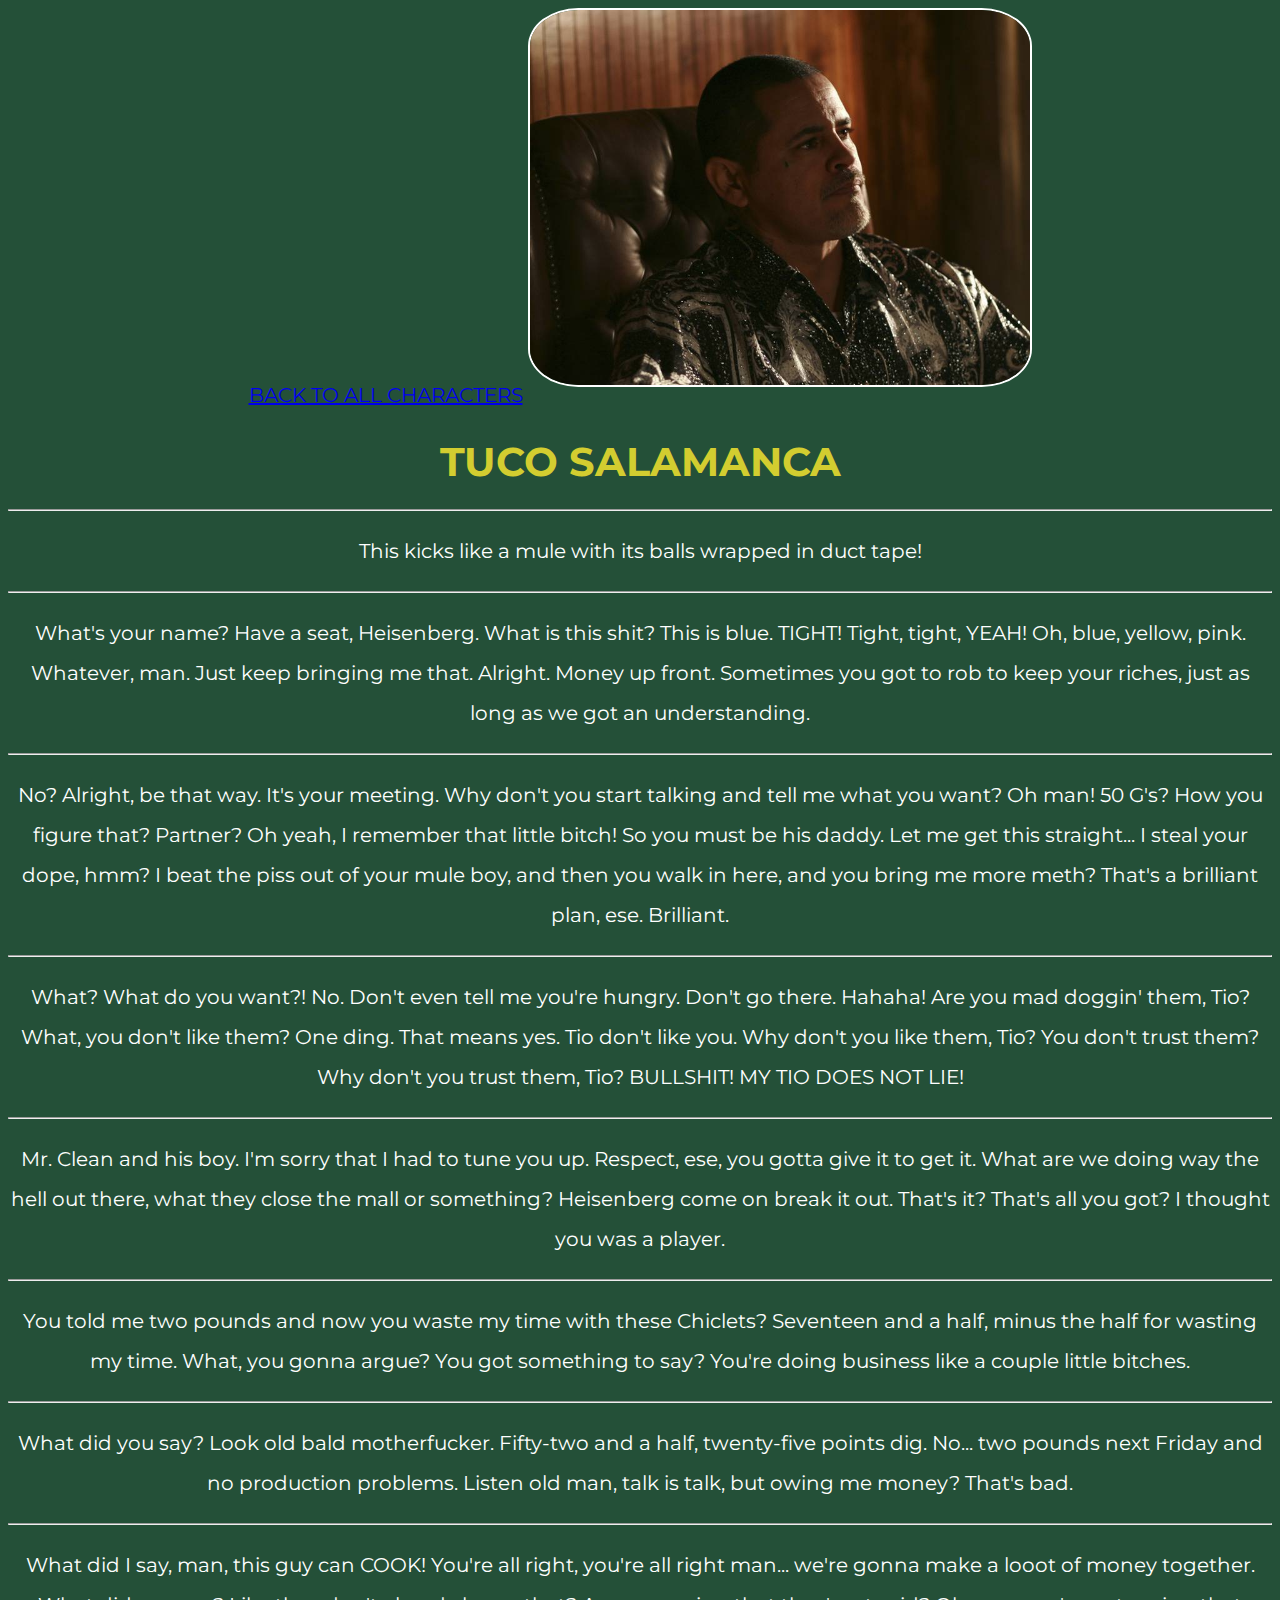
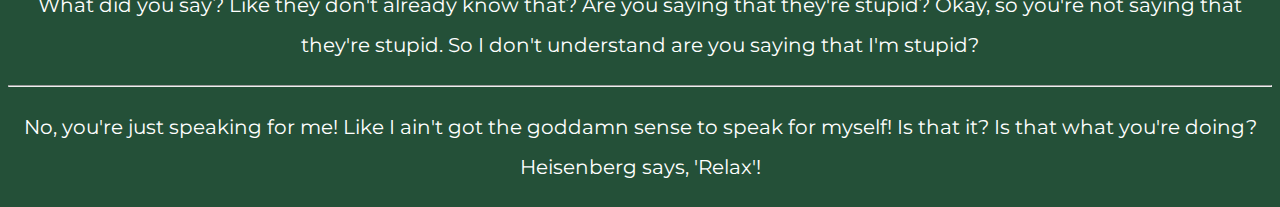
<file: characters/tuco-salamanca.html>
<!DOCTYPE html>
<html lang="en" dir="ltr">
<head>
  <meta charset="utf-8">
  <title>Tuco Salamanca</title>
  <link rel="stylesheet" href="https://stackpath.bootstrapcdn.com/bootstrap/4.5.0/css/bootstrap.min.css" integrity="sha384-9aIt2nRpC12Uk9gS9baDl411NQApFmC26EwAOH8WgZl5MYYxFfc+NcPb1dKGj7Sk" crossorigin="anonymous">
  <link href="https://fonts.googleapis.com/css2?family=Montserrat:wght@500&display=swap" rel="stylesheet">
  <link rel="stylesheet" href="../assets/css/character.css">
</head>
<body>
  <div class="container">
    <a href="../characters.html" class="btn btn-secondary btn-lg btn-block">BACK TO ALL CHARACTERS</a>
    <img src="../assets/imgs/tuco-salamanca.jpg" alt="">
    <h1>TUCO SALAMANCA</h1>
    <hr>
    <p>This kicks like a mule with its balls wrapped in duct tape!</p>
    <hr>
    <p>What's your name? Have a seat, Heisenberg. What is this shit? This is blue. TIGHT! Tight, tight, YEAH! Oh, blue, yellow, pink. Whatever, man. Just keep bringing me that. Alright. Money up front. Sometimes you got to rob to keep your riches, just as long as we got an understanding.</p>
    <hr>
    <p>No? Alright, be that way. It's your meeting. Why don't you start talking and tell me what you want? Oh man! 50 G's? How you figure that? Partner? Oh yeah, I remember that little bitch! So you must be his daddy. Let me get this straight... I steal your dope, hmm? I beat the piss out of your mule boy, and then you walk in here, and you bring me more meth? That's a brilliant plan, ese. Brilliant.</p>
    <hr>
    <p>What? What do you want?! No. Don't even tell me you're hungry. Don't go there. Hahaha! Are you mad doggin' them, Tio? What, you don't like them? One ding. That means yes. Tio don't like you. Why don't you like them, Tio? You don't trust them? Why don't you trust them, Tio? BULLSHIT! MY TIO DOES NOT LIE!</p>
    <hr>
    <p>Mr. Clean and his boy. I'm sorry that I had to tune you up. Respect, ese, you gotta give it to get it. What are we doing way the hell out there, what they close the mall or something? Heisenberg come on break it out. That's it? That's all you got? I thought you was a player.</p>
    <hr>
    <p>You told me two pounds and now you waste my time with these Chiclets? Seventeen and a half, minus the half for wasting my time. What, you gonna argue? You got something to say? You're doing business like a couple little bitches.</p>
    <hr>
    <p>What did you say? Look old bald motherfucker. Fifty-two and a half, twenty-five points dig. No... two pounds next Friday and no production problems. Listen old man, talk is talk, but owing me money? That's bad.</p>
    <hr>
    <p>What did I say, man, this guy can COOK! You're all right, you're all right man... we're gonna make a looot of money together. What did you say? Like they don't already know that? Are you saying that they're stupid? Okay, so you're not saying that they're stupid. So I don't understand are you saying that I'm stupid?</p>
    <hr>
    <p>No, you're just speaking for me! Like I ain't got the goddamn sense to speak for myself! Is that it? Is that what you're doing? Heisenberg says, 'Relax'!</p>
  </div>
</body>
</html>
</file>
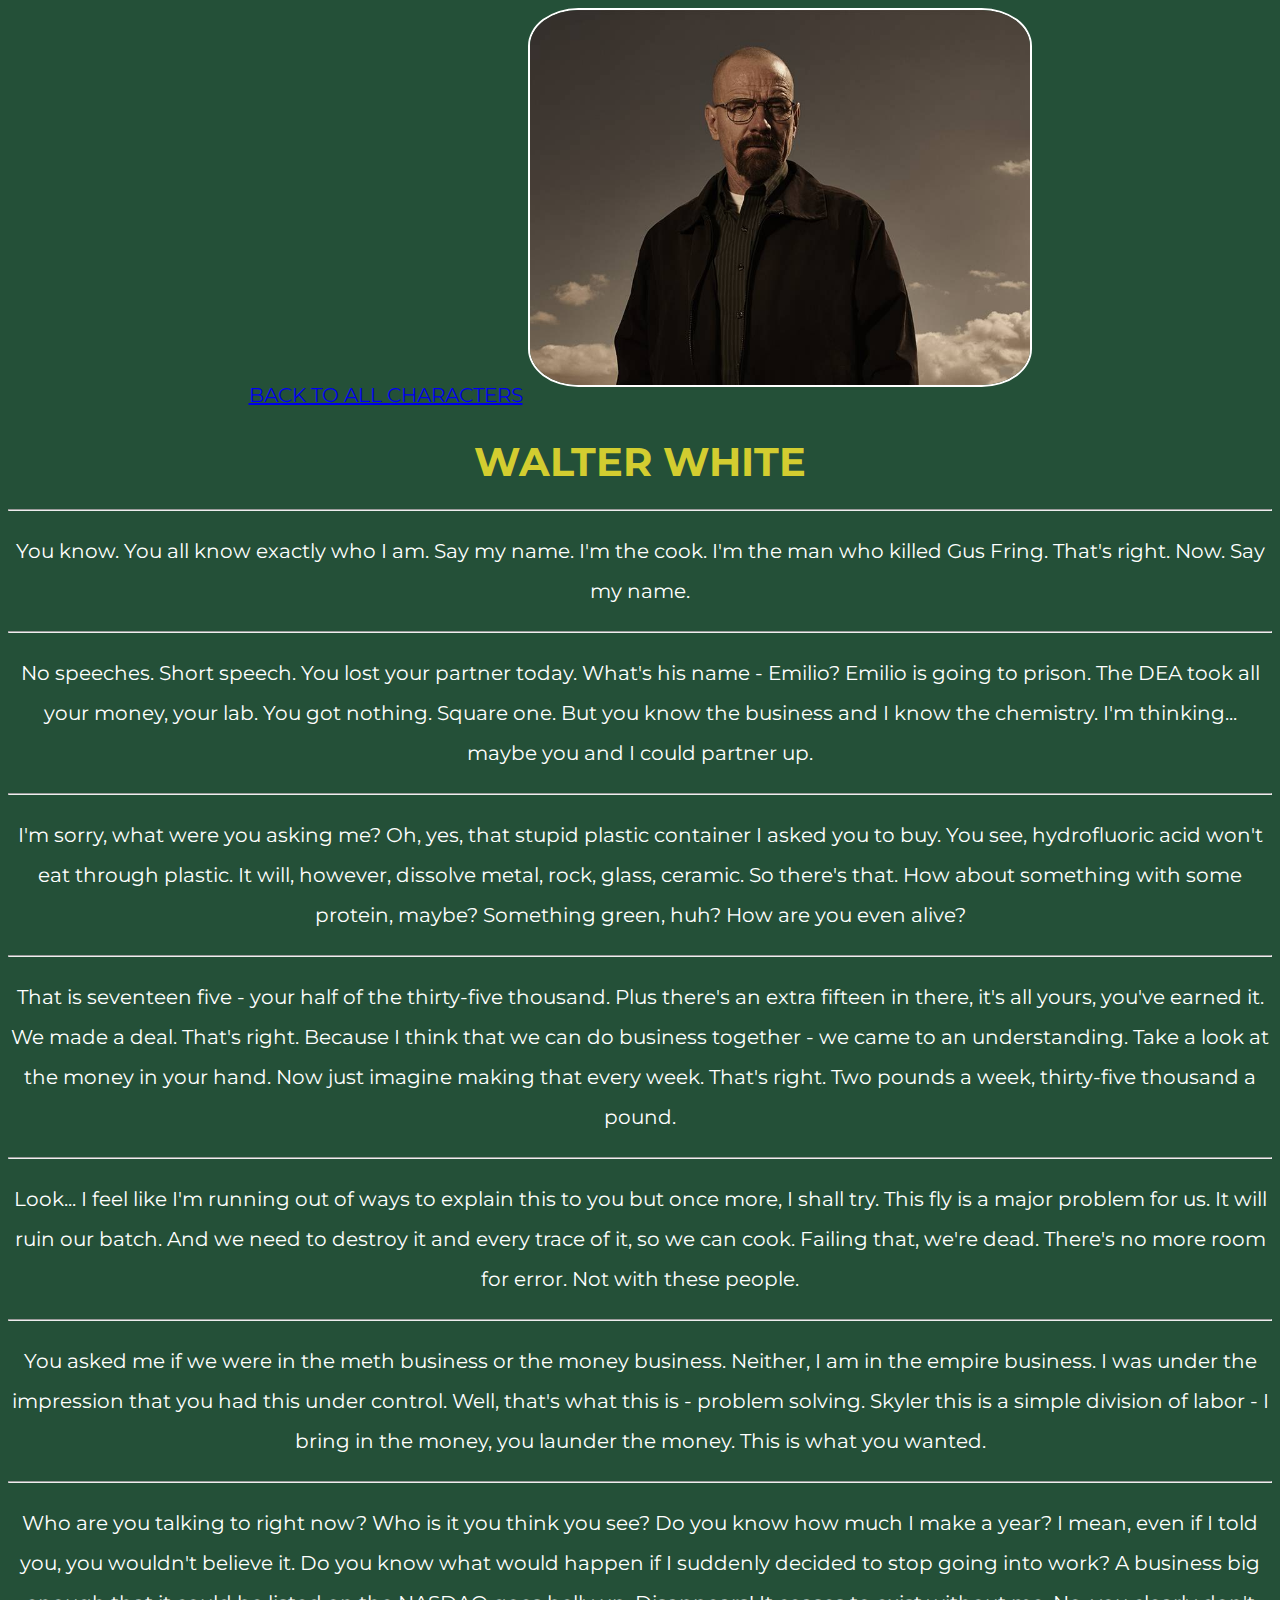
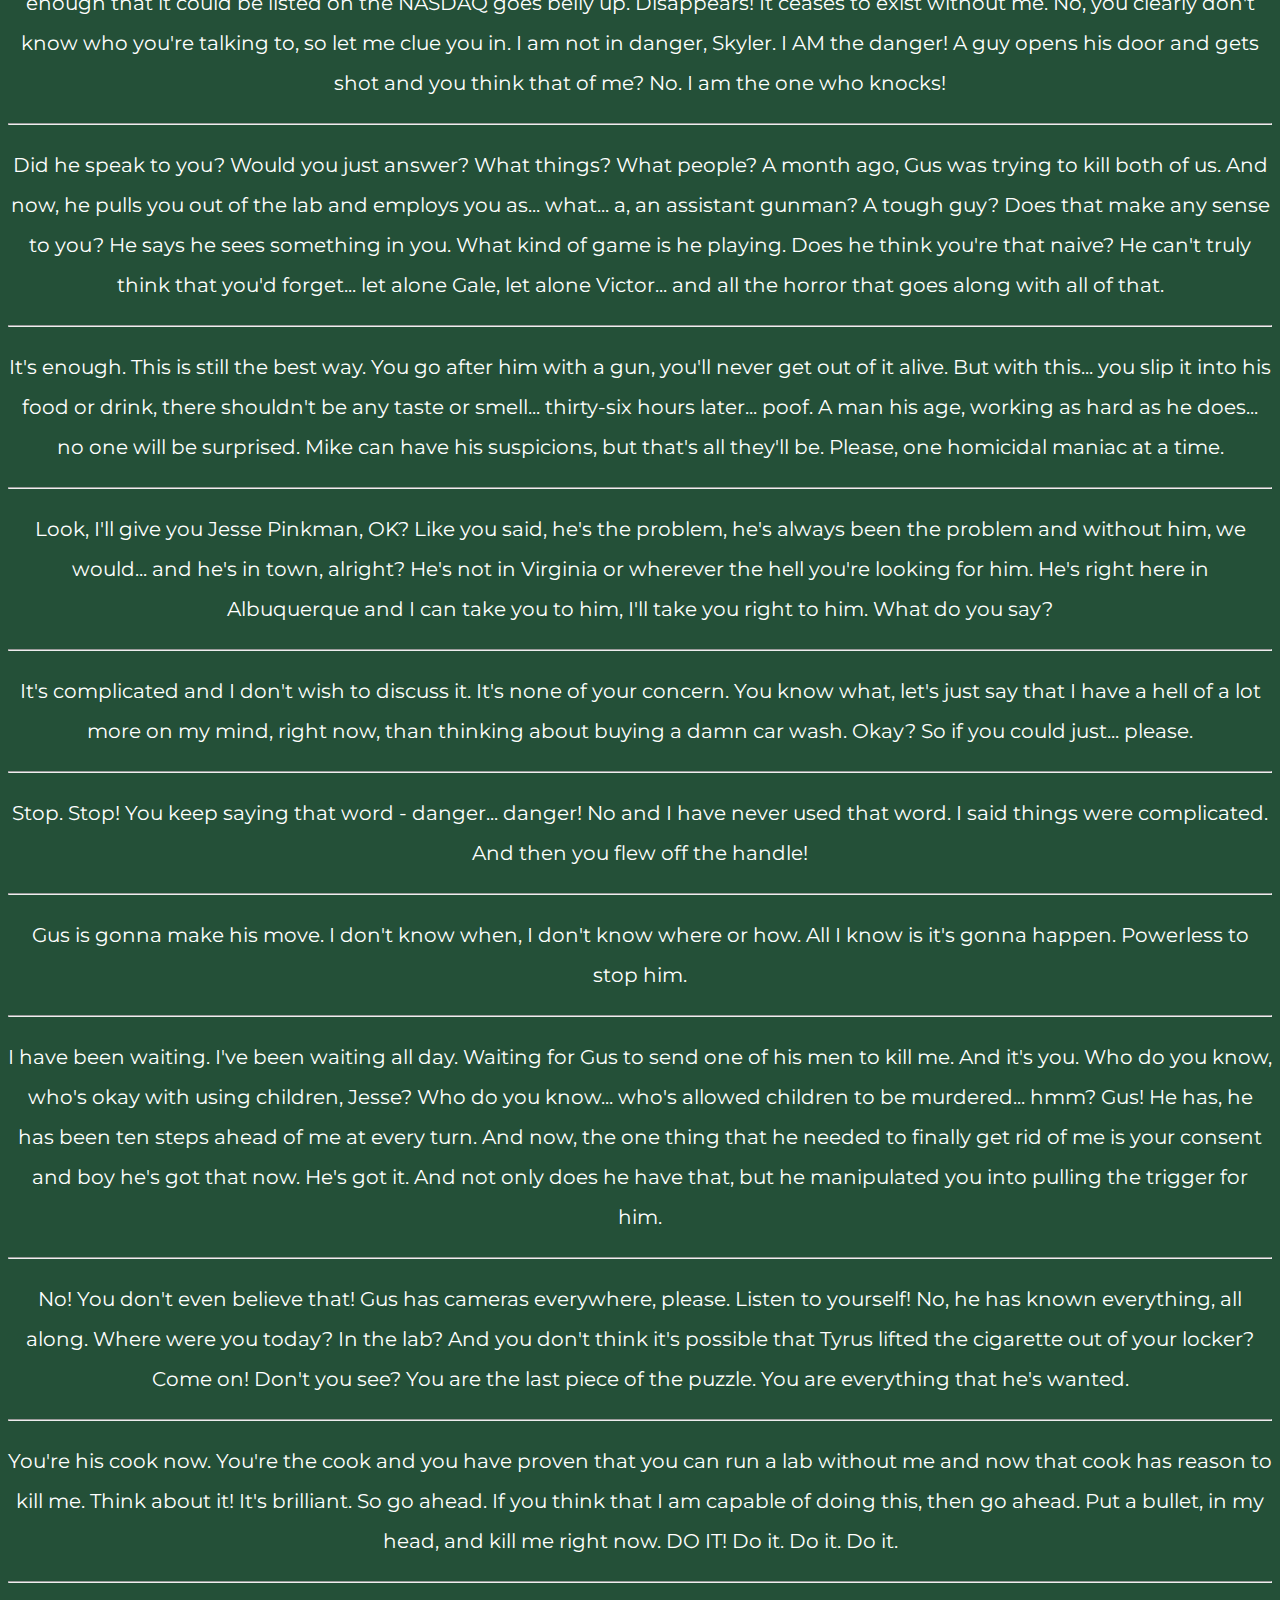
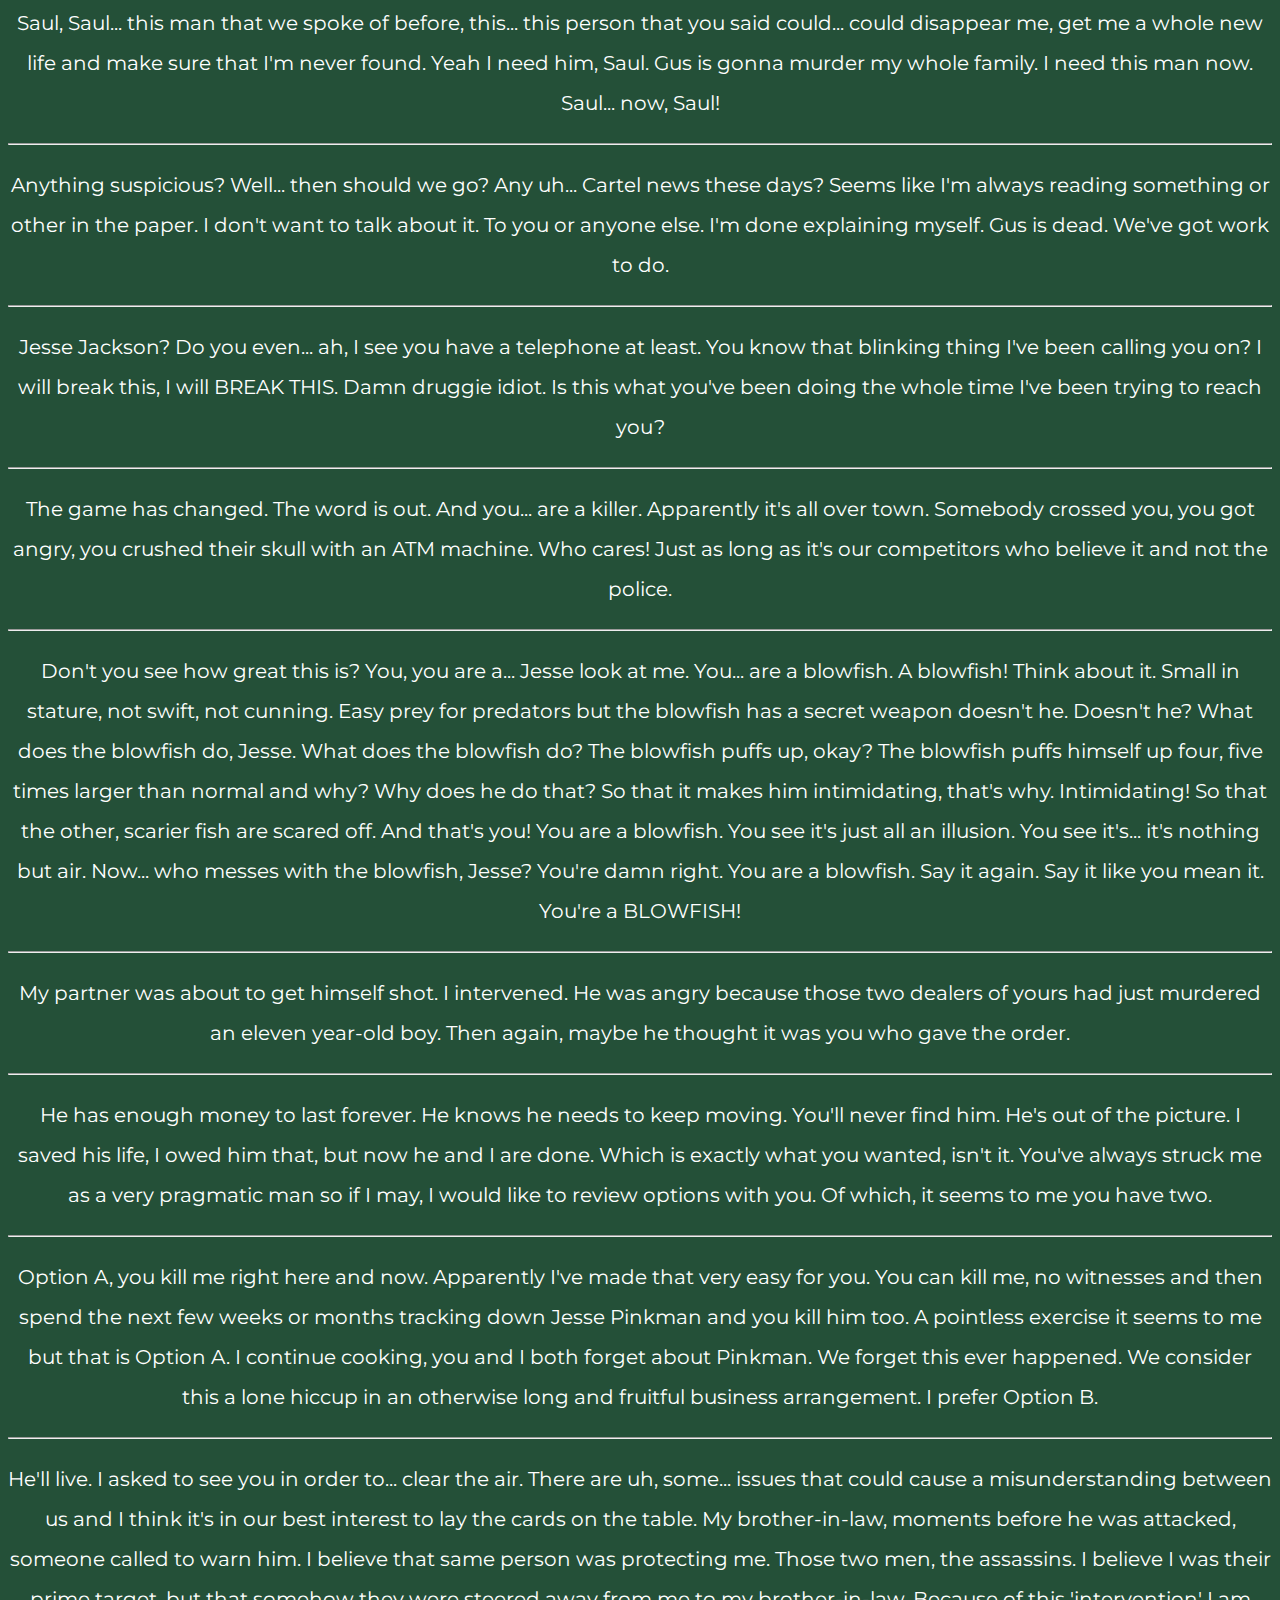
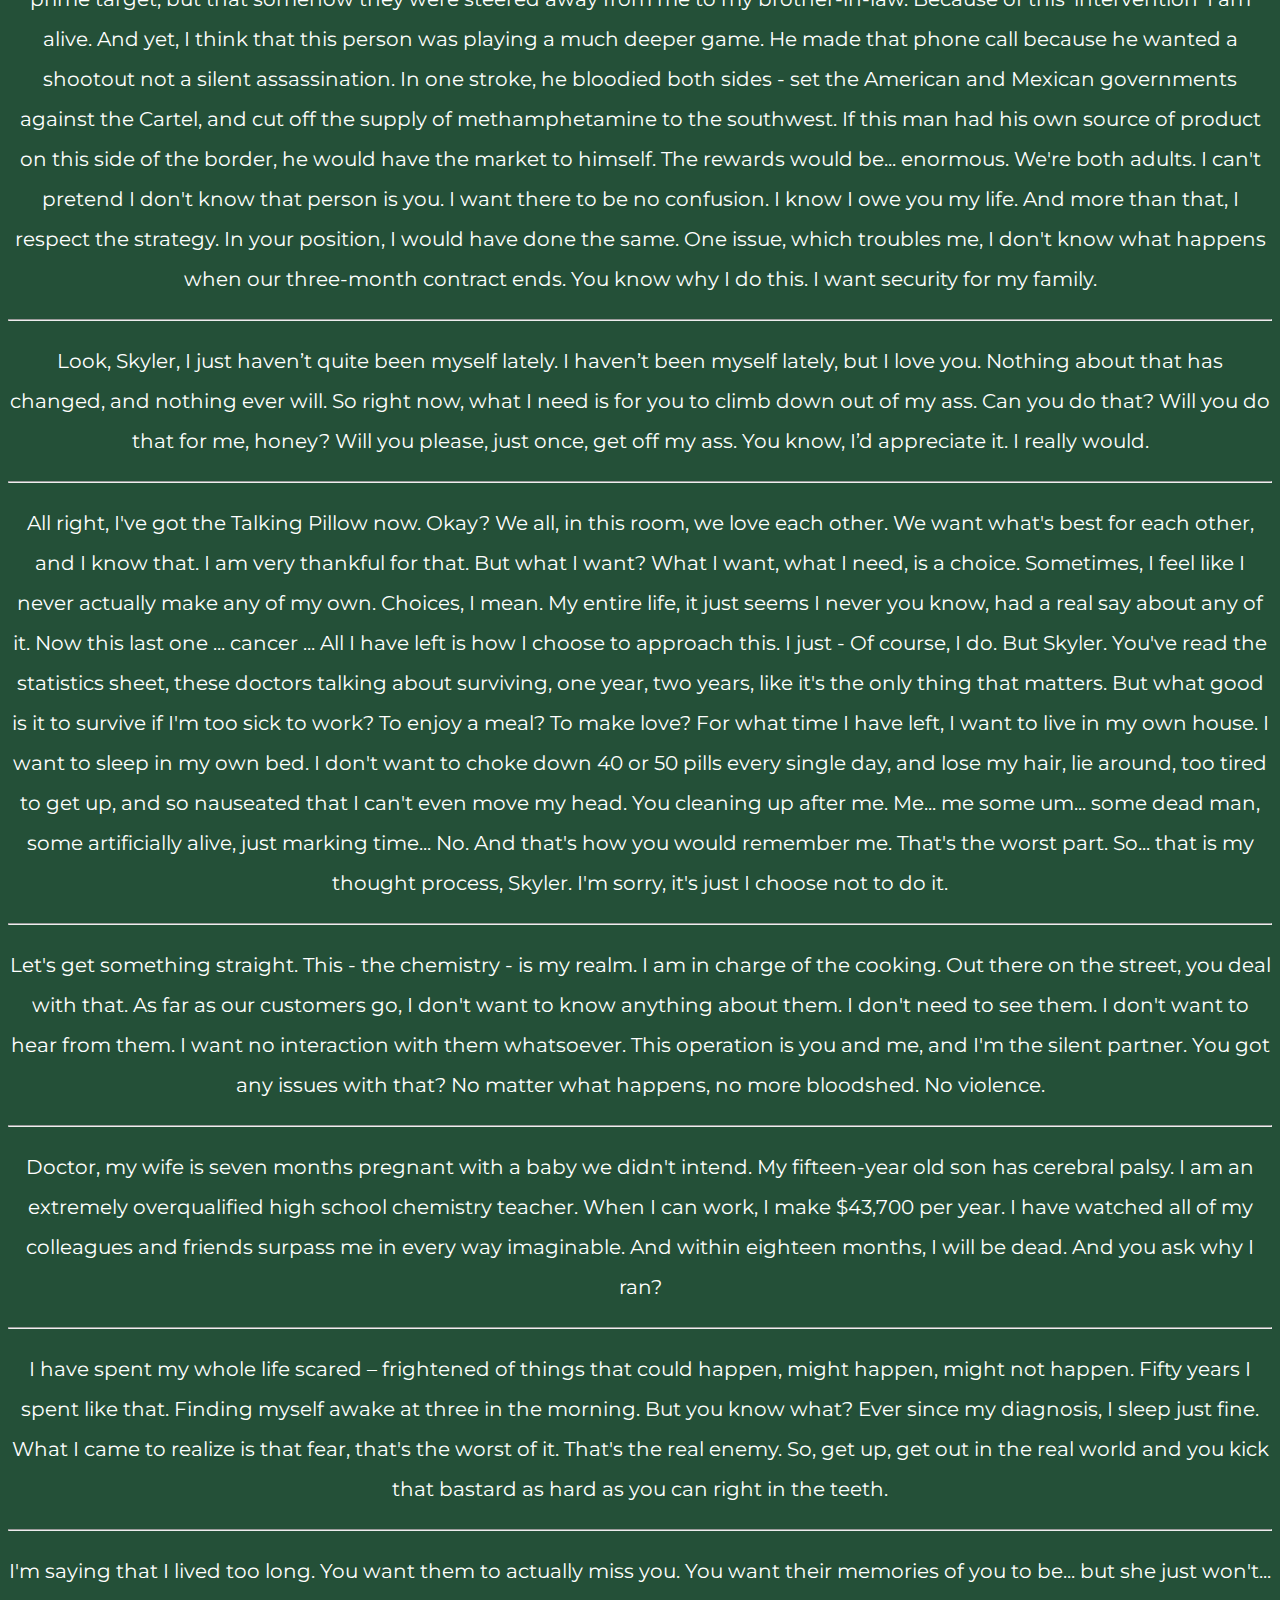
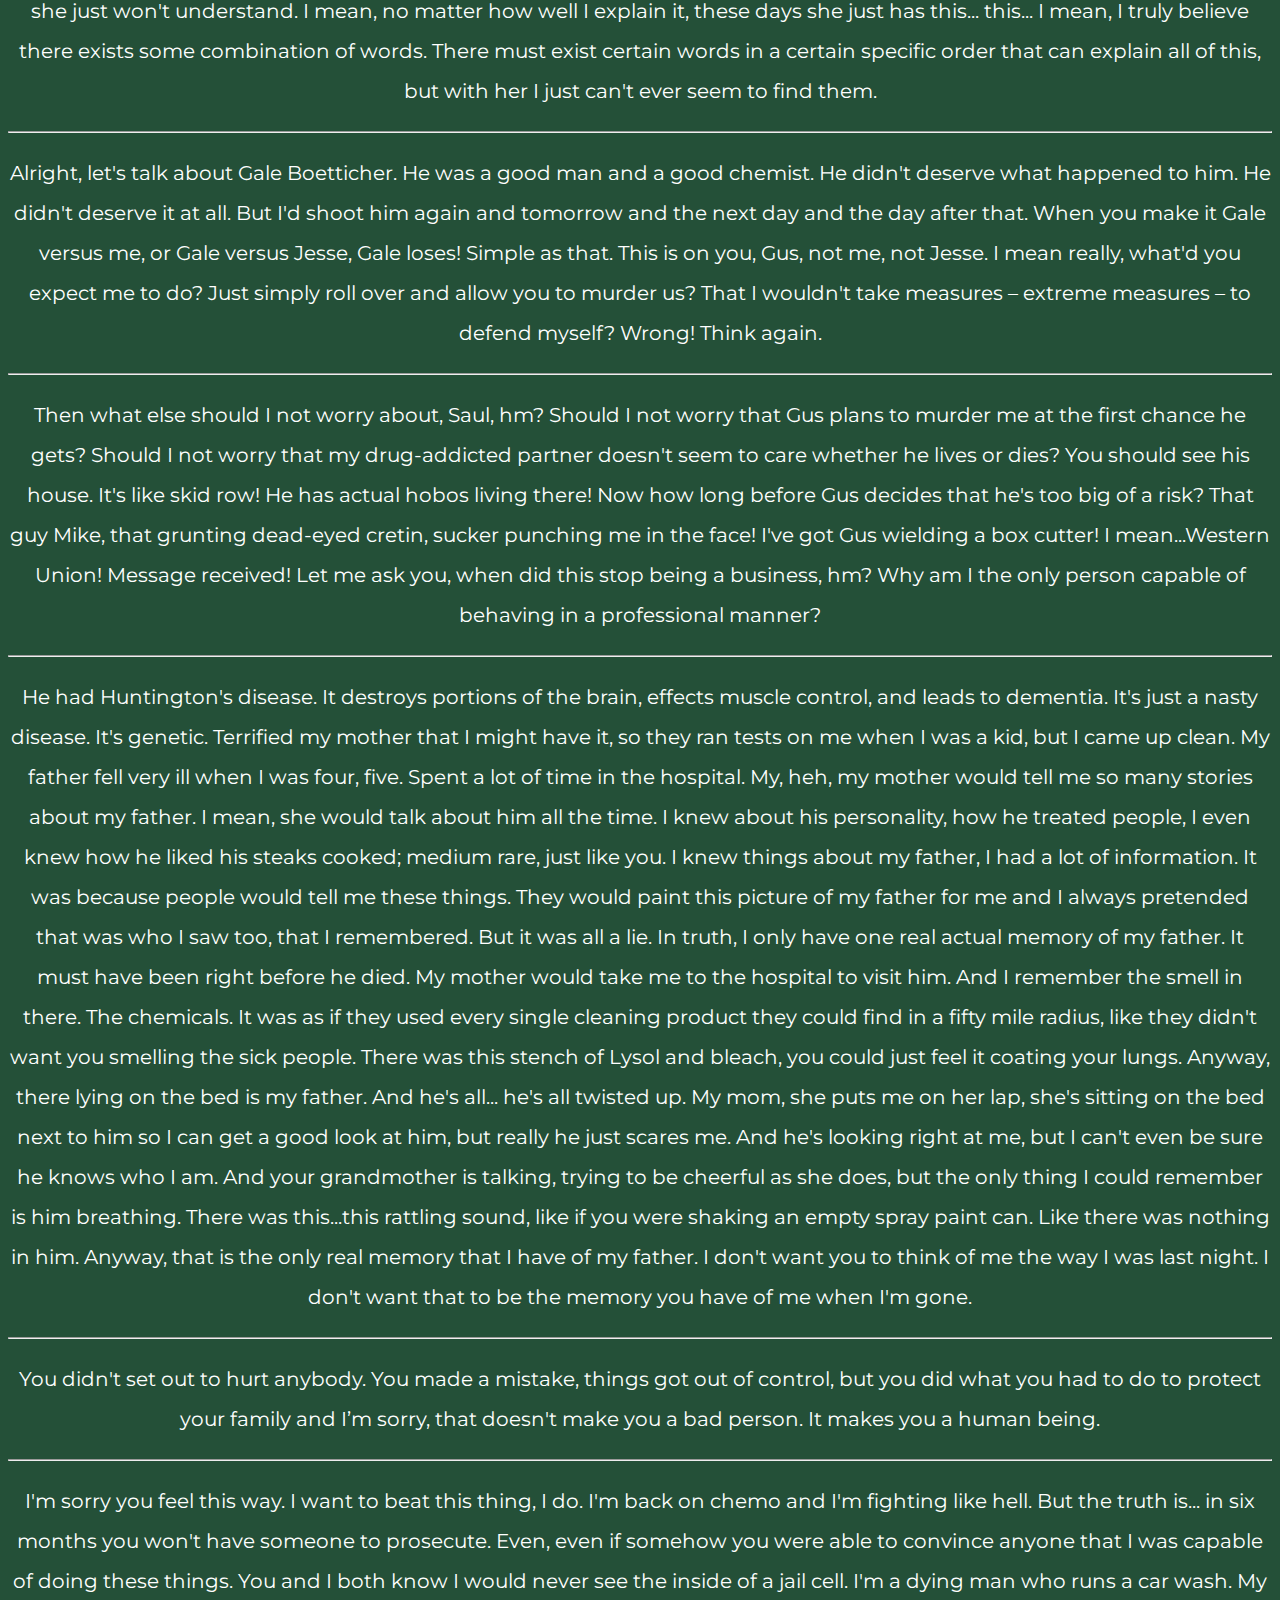
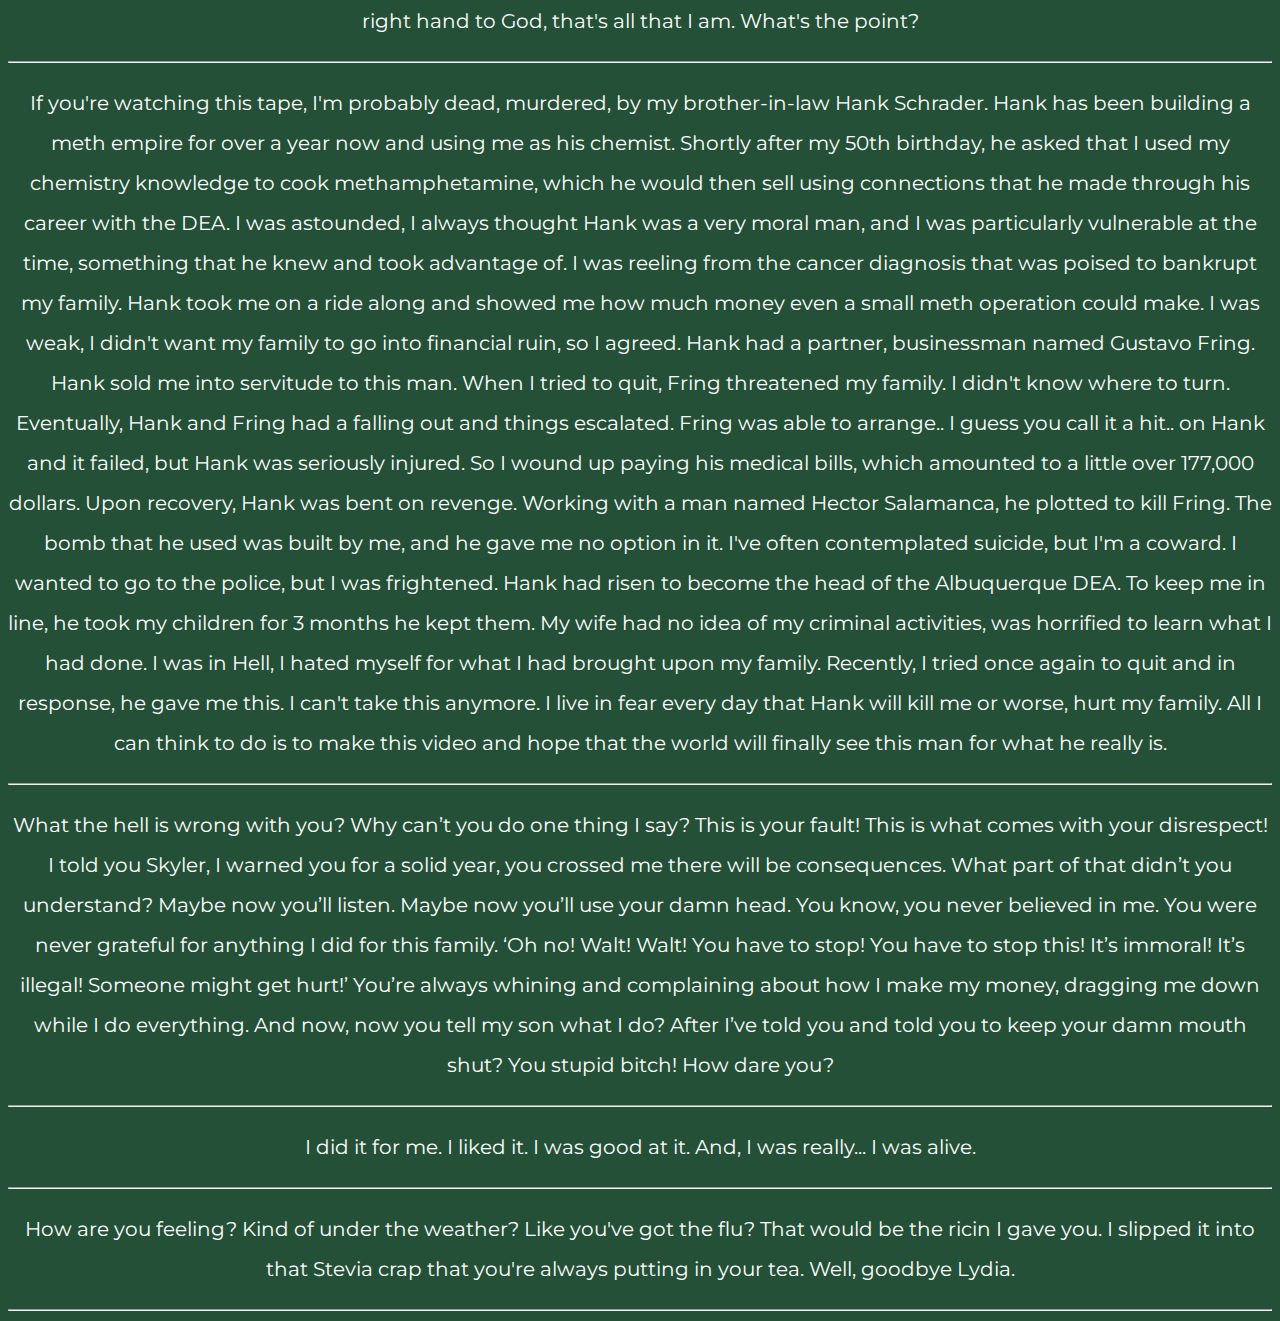
<file: characters/walter-white.html>
<!DOCTYPE html>
<html lang="en" dir="ltr">
  <head>
    <meta charset="utf-8">
    <title>Walter White</title>
    <link rel="stylesheet" href="https://stackpath.bootstrapcdn.com/bootstrap/4.5.0/css/bootstrap.min.css" integrity="sha384-9aIt2nRpC12Uk9gS9baDl411NQApFmC26EwAOH8WgZl5MYYxFfc+NcPb1dKGj7Sk" crossorigin="anonymous">
    <link href="https://fonts.googleapis.com/css2?family=Montserrat:wght@500&display=swap" rel="stylesheet">
    <link rel="stylesheet" href="../assets/css/character.css">
  </head>
  <body>
    <div class="container">
      <a href="../characters.html" class="btn btn-secondary btn-lg btn-block">BACK TO ALL CHARACTERS</a>
      <img src="../assets/imgs/walter-white.jpg" alt="">
      <h1>WALTER WHITE</h1>
      <hr>
      <p>You know. You all know exactly who I am. Say my name. I'm the cook. I'm the man who killed Gus Fring. That's right. Now. Say my name.</p>
      <hr>
      <p>No speeches. Short speech. You lost your partner today. What's his name - Emilio? Emilio is going to prison. The DEA took all your money, your lab. You got nothing. Square one. But you know the business and I know the chemistry. I'm thinking... maybe you and I could partner up.</p>
      <hr>
      <p>I'm sorry, what were you asking me? Oh, yes, that stupid plastic container I asked you to buy. You see, hydrofluoric acid won't eat through plastic. It will, however, dissolve metal, rock, glass, ceramic. So there's that. How about something with some protein, maybe? Something green, huh? How are you even alive?</p>
      <hr>
      <p>That is seventeen five - your half of the thirty-five thousand. Plus there's an extra fifteen in there, it's all yours, you've earned it. We made a deal. That's right. Because I think that we can do business together - we came to an understanding. Take a look at the money in your hand. Now just imagine making that every week. That's right. Two pounds a week, thirty-five thousand a pound.</p>
      <hr>
      <p>Look... I feel like I'm running out of ways to explain this to you but once more, I shall try. This fly is a major problem for us. It will ruin our batch. And we need to destroy it and every trace of it, so we can cook. Failing that, we're dead. There's no more room for error. Not with these people.</p>
      <hr>
      <p>You asked me if we were in the meth business or the money business. Neither, I am in the empire business. I was under the impression that you had this under control. Well, that's what this is - problem solving. Skyler this is a simple division of labor - I bring in the money, you launder the money. This is what you wanted.</p>
      <hr>
      <p>Who are you talking to right now? Who is it you think you see? Do you know how much I make a year? I mean, even if I told you, you wouldn't believe it. Do you know what would happen if I suddenly decided to stop going into work? A business big enough that it could be listed on the NASDAQ goes belly up. Disappears! It ceases to exist without me. No, you clearly don't know who you're talking to, so let me clue you in. I am not in danger, Skyler. I AM the danger! A guy opens his door and gets shot and you think that of me? No. I am the one who knocks!</p>
      <hr>
      <p>Did he speak to you? Would you just answer? What things? What people? A month ago, Gus was trying to kill both of us. And now, he pulls you out of the lab and employs you as... what... a, an assistant gunman? A tough guy? Does that make any sense to you? He says he sees something in you. What kind of game is he playing. Does he think you're that naive? He can't truly think that you'd forget... let alone Gale, let alone Victor... and all the horror that goes along with all of that.</p>
      <hr>
      <p>It's enough. This is still the best way. You go after him with a gun, you'll never get out of it alive. But with this... you slip it into his food or drink, there shouldn't be any taste or smell... thirty-six hours later... poof. A man his age, working as hard as he does... no one will be surprised. Mike can have his suspicions, but that's all they'll be. Please, one homicidal maniac at a time.</p>
      <hr>
      <p>Look, I'll give you Jesse Pinkman, OK? Like you said, he's the problem, he's always been the problem and without him, we would... and he's in town, alright? He's not in Virginia or wherever the hell you're looking for him. He's right here in Albuquerque and I can take you to him, I'll take you right to him. What do you say?</p>
      <hr>
      <p>It's complicated and I don't wish to discuss it. It's none of your concern. You know what, let's just say that I have a hell of a lot more on my mind, right now, than thinking about buying a damn car wash. Okay? So if you could just... please.</p>
      <hr>
      <p>Stop. Stop! You keep saying that word - danger... danger! No and I have never used that word. I said things were complicated. And then you flew off the handle!</p>
      <hr>
      <p>Gus is gonna make his move. I don't know when, I don't know where or how. All I know is it's gonna happen. Powerless to stop him.</p>
      <hr>
      <p>I have been waiting. I've been waiting all day. Waiting for Gus to send one of his men to kill me. And it's you. Who do you know, who's okay with using children, Jesse? Who do you know... who's allowed children to be murdered... hmm? Gus! He has, he has been ten steps ahead of me at every turn. And now, the one thing that he needed to finally get rid of me is your consent and boy he's got that now. He's got it. And not only does he have that, but he manipulated you into pulling the trigger for him.</p>
      <hr>
      <p>No! You don't even believe that! Gus has cameras everywhere, please. Listen to yourself! No, he has known everything, all along. Where were you today? In the lab? And you don't think it's possible that Tyrus lifted the cigarette out of your locker? Come on! Don't you see? You are the last piece of the puzzle. You are everything that he's wanted.</p>
      <hr>
      <p>You're his cook now. You're the cook and you have proven that you can run a lab without me and now that cook has reason to kill me. Think about it! It's brilliant. So go ahead. If you think that I am capable of doing this, then go ahead. Put a bullet, in my head, and kill me right now. DO IT! Do it. Do it. Do it.</p>
      <hr>
      <p>Saul, Saul... this man that we spoke of before, this... this person that you said could... could disappear me, get me a whole new life and make sure that I'm never found. Yeah I need him, Saul. Gus is gonna murder my whole family. I need this man now. Saul... now, Saul!</p>
      <hr>
      <p>Anything suspicious? Well... then should we go? Any uh... Cartel news these days? Seems like I'm always reading something or other in the paper. I don't want to talk about it. To you or anyone else. I'm done explaining myself. Gus is dead. We've got work to do.</p>
      <hr>
      <p>Jesse Jackson? Do you even... ah, I see you have a telephone at least. You know that blinking thing I've been calling you on? I will break this, I will BREAK THIS. Damn druggie idiot. Is this what you've been doing the whole time I've been trying to reach you?</p>
      <hr>
      <p>The game has changed. The word is out. And you... are a killer. Apparently it's all over town. Somebody crossed you, you got angry, you crushed their skull with an ATM machine. Who cares! Just as long as it's our competitors who believe it and not the police.</p>
      <hr>
      <p>Don't you see how great this is? You, you are a... Jesse look at me. You... are a blowfish. A blowfish! Think about it. Small in stature, not swift, not cunning. Easy prey for predators but the blowfish has a secret weapon doesn't he. Doesn't he? What does the blowfish do, Jesse. What does the blowfish do? The blowfish puffs up, okay? The blowfish puffs himself up four, five times larger than normal and why? Why does he do that? So that it makes him intimidating, that's why. Intimidating! So that the other, scarier fish are scared off. And that's you! You are a blowfish. You see it's just all an illusion. You see it's... it's nothing but air. Now... who messes with the blowfish, Jesse? You're damn right. You are a blowfish. Say it again. Say it like you mean it. You're a BLOWFISH!</p>
      <hr>
      <p>My partner was about to get himself shot. I intervened. He was angry because those two dealers of yours had just murdered an eleven year-old boy. Then again, maybe he thought it was you who gave the order.</p>
      <hr>
      <p>He has enough money to last forever. He knows he needs to keep moving. You'll never find him. He's out of the picture. I saved his life, I owed him that, but now he and I are done. Which is exactly what you wanted, isn't it. You've always struck me as a very pragmatic man so if I may, I would like to review options with you. Of which, it seems to me you have two.</p>
      <hr>
      <p>Option A, you kill me right here and now. Apparently I've made that very easy for you. You can kill me, no witnesses and then spend the next few weeks or months tracking down Jesse Pinkman and you kill him too. A pointless exercise it seems to me but that is Option A. I continue cooking, you and I both forget about Pinkman. We forget this ever happened. We consider this a lone hiccup in an otherwise long and fruitful business arrangement. I prefer Option B.</p>
      <hr>
      <p>He'll live. I asked to see you in order to... clear the air. There are uh, some... issues that could cause a misunderstanding between us and I think it's in our best interest to lay the cards on the table. My brother-in-law, moments before he was attacked, someone called to warn him. I believe that same person was protecting me. Those two men, the assassins. I believe I was their prime target, but that somehow they were steered away from me to my brother-in-law. Because of this 'intervention' I am alive. And yet, I think that this person was playing a much deeper game. He made that phone call because he wanted a shootout not a silent assassination. In one stroke, he bloodied both sides - set the American and Mexican governments against the Cartel, and cut off the supply of methamphetamine to the southwest. If this man had his own source of product on this side of the border, he would have the market to himself. The rewards would be... enormous. We're both adults. I can't pretend I don't know that person is you. I want there to be no confusion. I know I owe you my life. And more than that, I respect the strategy. In your position, I would have done the same. One issue, which troubles me, I don't know what happens when our three-month contract ends. You know why I do this. I want security for my family.</p>
      <hr>
      <p>Look, Skyler, I just haven’t quite been myself lately. I haven’t been myself lately, but I love you. Nothing about that has changed, and nothing ever will. So right now, what I need is for you to climb down out of my ass. Can you do that? Will you do that for me, honey? Will you please, just once, get off my ass. You know, I’d appreciate it. I really would.</p>
      <hr>
      <p>All right, I've got the Talking Pillow now. Okay? We all, in this room, we love each other. We want what's best for each other, and I know that. I am very thankful for that. But what I want? What I want, what I need, is a choice. Sometimes, I feel like I never actually make any of my own. Choices, I mean. My entire life, it just seems I never you know, had a real say about any of it. Now this last one ... cancer ... All I have left is how I choose to approach this. I just - Of course, I do. But Skyler. You've read the statistics sheet, these doctors talking about surviving, one year, two years, like it's the only thing that matters. But what good is it to survive if I'm too sick to work? To enjoy a meal? To make love? For what time I have left, I want to live in my own house. I want to sleep in my own bed. I don't want to choke down 40 or 50 pills every single day, and lose my hair, lie around, too tired to get up, and so nauseated that I can't even move my head. You cleaning up after me. Me... me some um... some dead man, some artificially alive, just marking time... No. And that's how you would remember me. That's the worst part. So... that is my thought process, Skyler. I'm sorry, it's just I choose not to do it.</p>
      <hr>
      <p>Let's get something straight. This - the chemistry - is my realm. I am in charge of the cooking. Out there on the street, you deal with that. As far as our customers go, I don't want to know anything about them. I don't need to see them. I don't want to hear from them. I want no interaction with them whatsoever. This operation is you and me, and I'm the silent partner. You got any issues with that? No matter what happens, no more bloodshed. No violence.</p>
      <hr>
      <p>Doctor, my wife is seven months pregnant with a baby we didn't intend. My fifteen-year old son has cerebral palsy. I am an extremely overqualified high school chemistry teacher. When I can work, I make $43,700 per year. I have watched all of my colleagues and friends surpass me in every way imaginable. And within eighteen months, I will be dead. And you ask why I ran?</p>
      <hr>
      <p>I have spent my whole life scared – frightened of things that could happen, might happen, might not happen. Fifty years I spent like that. Finding myself awake at three in the morning. But you know what? Ever since my diagnosis, I sleep just fine. What I came to realize is that fear, that's the worst of it. That's the real enemy. So, get up, get out in the real world and you kick that bastard as hard as you can right in the teeth.</p>
      <hr>
      <p>I'm saying that I lived too long. You want them to actually miss you. You want their memories of you to be... but she just won't... she just won't understand. I mean, no matter how well I explain it, these days she just has this... this... I mean, I truly believe there exists some combination of words. There must exist certain words in a certain specific order that can explain all of this, but with her I just can't ever seem to find them.</p>
      <hr>
      <p>Alright, let's talk about Gale Boetticher. He was a good man and a good chemist. He didn't deserve what happened to him. He didn't deserve it at all. But I'd shoot him again and tomorrow and the next day and the day after that. When you make it Gale versus me, or Gale versus Jesse, Gale loses! Simple as that. This is on you, Gus, not me, not Jesse. I mean really, what'd you expect me to do? Just simply roll over and allow you to murder us? That I wouldn't take measures – extreme measures – to defend myself? Wrong! Think again.</p>
      <hr>
      <p>Then what else should I not worry about, Saul, hm? Should I not worry that Gus plans to murder me at the first chance he gets? Should I not worry that my drug-addicted partner doesn't seem to care whether he lives or dies? You should see his house. It's like skid row! He has actual hobos living there! Now how long before Gus decides that he's too big of a risk? That guy Mike, that grunting dead-eyed cretin, sucker punching me in the face! I've got Gus wielding a box cutter! I mean...Western Union! Message received! Let me ask you, when did this stop being a business, hm? Why am I the only person capable of behaving in a professional manner?</p>
      <hr>
      <p>He had Huntington's disease. It destroys portions of the brain, effects muscle control, and leads to dementia. It's just a nasty disease. It's genetic. Terrified my mother that I might have it, so they ran tests on me when I was a kid, but I came up clean. My father fell very ill when I was four, five. Spent a lot of time in the hospital. My, heh, my mother would tell me so many stories about my father. I mean, she would talk about him all the time. I knew about his personality, how he treated people, I even knew how he liked his steaks cooked; medium rare, just like you. I knew things about my father, I had a lot of information. It was because people would tell me these things. They would paint this picture of my father for me and I always pretended that was who I saw too, that I remembered. But it was all a lie. In truth, I only have one real actual memory of my father. It must have been right before he died. My mother would take me to the hospital to visit him. And I remember the smell in there. The chemicals. It was as if they used every single cleaning product they could find in a fifty mile radius, like they didn't want you smelling the sick people. There was this stench of Lysol and bleach, you could just feel it coating your lungs. Anyway, there lying on the bed is my father. And he's all... he's all twisted up. My mom, she puts me on her lap, she's sitting on the bed next to him so I can get a good look at him, but really he just scares me. And he's looking right at me, but I can't even be sure he knows who I am. And your grandmother is talking, trying to be cheerful as she does, but the only thing I could remember is him breathing. There was this...this rattling sound, like if you were shaking an empty spray paint can. Like there was nothing in him. Anyway, that is the only real memory that I have of my father. I don't want you to think of me the way I was last night. I don't want that to be the memory you have of me when I'm gone.</p>
      <hr>
      <p>You didn't set out to hurt anybody. You made a mistake, things got out of control, but you did what you had to do to protect your family and I’m sorry, that doesn't make you a bad person. It makes you a human being.</p>
      <hr>
      <p>I'm sorry you feel this way. I want to beat this thing, I do. I'm back on chemo and I'm fighting like hell. But the truth is... in six months you won't have someone to prosecute. Even, even if somehow you were able to convince anyone that I was capable of doing these things. You and I both know I would never see the inside of a jail cell. I'm a dying man who runs a car wash. My right hand to God, that's all that I am. What's the point?</p>
      <hr>
      <p>If you're watching this tape, I'm probably dead, murdered, by my brother-in-law Hank Schrader. Hank has been building a meth empire for over a year now and using me as his chemist. Shortly after my 50th birthday, he asked that I used my chemistry knowledge to cook methamphetamine, which he would then sell using connections that he made through his career with the DEA. I was astounded, I always thought Hank was a very moral man, and I was particularly vulnerable at the time, something that he knew and took advantage of. I was reeling from the cancer diagnosis that was poised to bankrupt my family. Hank took me on a ride along and showed me how much money even a small meth operation could make. I was weak, I didn't want my family to go into financial ruin, so I agreed. Hank had a partner, businessman named Gustavo Fring. Hank sold me into servitude to this man. When I tried to quit, Fring threatened my family. I didn't know where to turn. Eventually, Hank and Fring had a falling out and things escalated. Fring was able to arrange.. I guess you call it a hit.. on Hank and it failed, but Hank was seriously injured. So I wound up paying his medical bills, which amounted to a little over 177,000 dollars. Upon recovery, Hank was bent on revenge. Working with a man named Hector Salamanca, he plotted to kill Fring. The bomb that he used was built by me, and he gave me no option in it. I've often contemplated suicide, but I'm a coward. I wanted to go to the police, but I was frightened. Hank had risen to become the head of the Albuquerque DEA. To keep me in line, he took my children for 3 months he kept them. My wife had no idea of my criminal activities, was horrified to learn what I had done. I was in Hell, I hated myself for what I had brought upon my family. Recently, I tried once again to quit and in response, he gave me this. I can't take this anymore. I live in fear every day that Hank will kill me or worse, hurt my family. All I can think to do is to make this video and hope that the world will finally see this man for what he really is.</p>
      <hr>
      <p>What the hell is wrong with you? Why can’t you do one thing I say? This is your fault! This is what comes with your disrespect! I told you Skyler, I warned you for a solid year, you crossed me there will be consequences. What part of that didn’t you understand? Maybe now you’ll listen. Maybe now you’ll use your damn head. You know, you never believed in me. You were never grateful for anything I did for this family. ‘Oh no! Walt! Walt! You have to stop! You have to stop this! It’s immoral! It’s illegal! Someone might get hurt!’ You’re always whining and complaining about how I make my money, dragging me down while I do everything. And now, now you tell my son what I do? After I’ve told you and told you to keep your damn mouth shut? You stupid bitch! How dare you?</p>
      <hr>
      <p>I did it for me. I liked it. I was good at it. And, I was really... I was alive.</p>
      <hr>
      <p>How are you feeling? Kind of under the weather? Like you've got the flu? That would be the ricin I gave you. I slipped it into that Stevia crap that you're always putting in your tea. Well, goodbye Lydia.</p>
      <hr>
    </div>
  </body>
</html>
</file>
<file: assets/css/index.css>
body {
  background-image: url("../imgs/bb.jpg");
  background-size: cover;
  background-position: center;
  overflow: hidden;
}

#main {
  width: 350px;
  text-align: center;
  margin: 350px auto;
}

.btn.btn-outline-light.btn-lg.btn-block {
  border: 3px solid white;
  font-family: 'Shadows Into Light', cursive;
  font-size: 30px;
  font-weight: bold;
  margin-bottom: 20px;
}

#devTag {
  color: white;
  font-family: 'Montserrat', sans-serif;
  font-size: 15px;
}
#devTag a {
  color: white;
}

#title {
  text-align: center;
  font-family: 'Montserrat', sans-serif;
  color: white;
  margin: 0 auto;
  font-size: 40px;
  text-shadow: 2px 2px black;
}
</file>
<file: assets/css/characters.css>
body {
  background-color: black;
}

.card {
  background-color: #245038;
  width: 100%
}

.card-title {
  font-family: 'Montserrat', sans-serif;
  font-weight: 600;
  color: white;
}

.card-text {
  font-family: 'Montserrat', sans-serif;
  font-weight: 400;
  font-style: italic;
  color: white;
}

.container-fluid {
  margin-top: 30px;
}

a.btn{
  margin-top: 5px;
  color: white;
  background-color: #245038;
}
</file>
<file: assets/css/character.css>
body {
  background: #245038;
  color: white;
  font-size: 20px;
  line-height: 40px;
  font-family: 'Montserrat', sans-serif;
}

.btn {
  margin-top: 20px;
  margin-bottom: 20px;
}

img {
  border: 2px solid white;
  border-radius: 10%;
  margin-bottom: 15px;
  width: 500px;
}

.container {
  text-align: center;
}

h1 {
  color: #d3cd30;
  font-weight: bold;
}

p:hover {
  color: #d3cd30;
  font-size: 1.75em;
}
</file>
